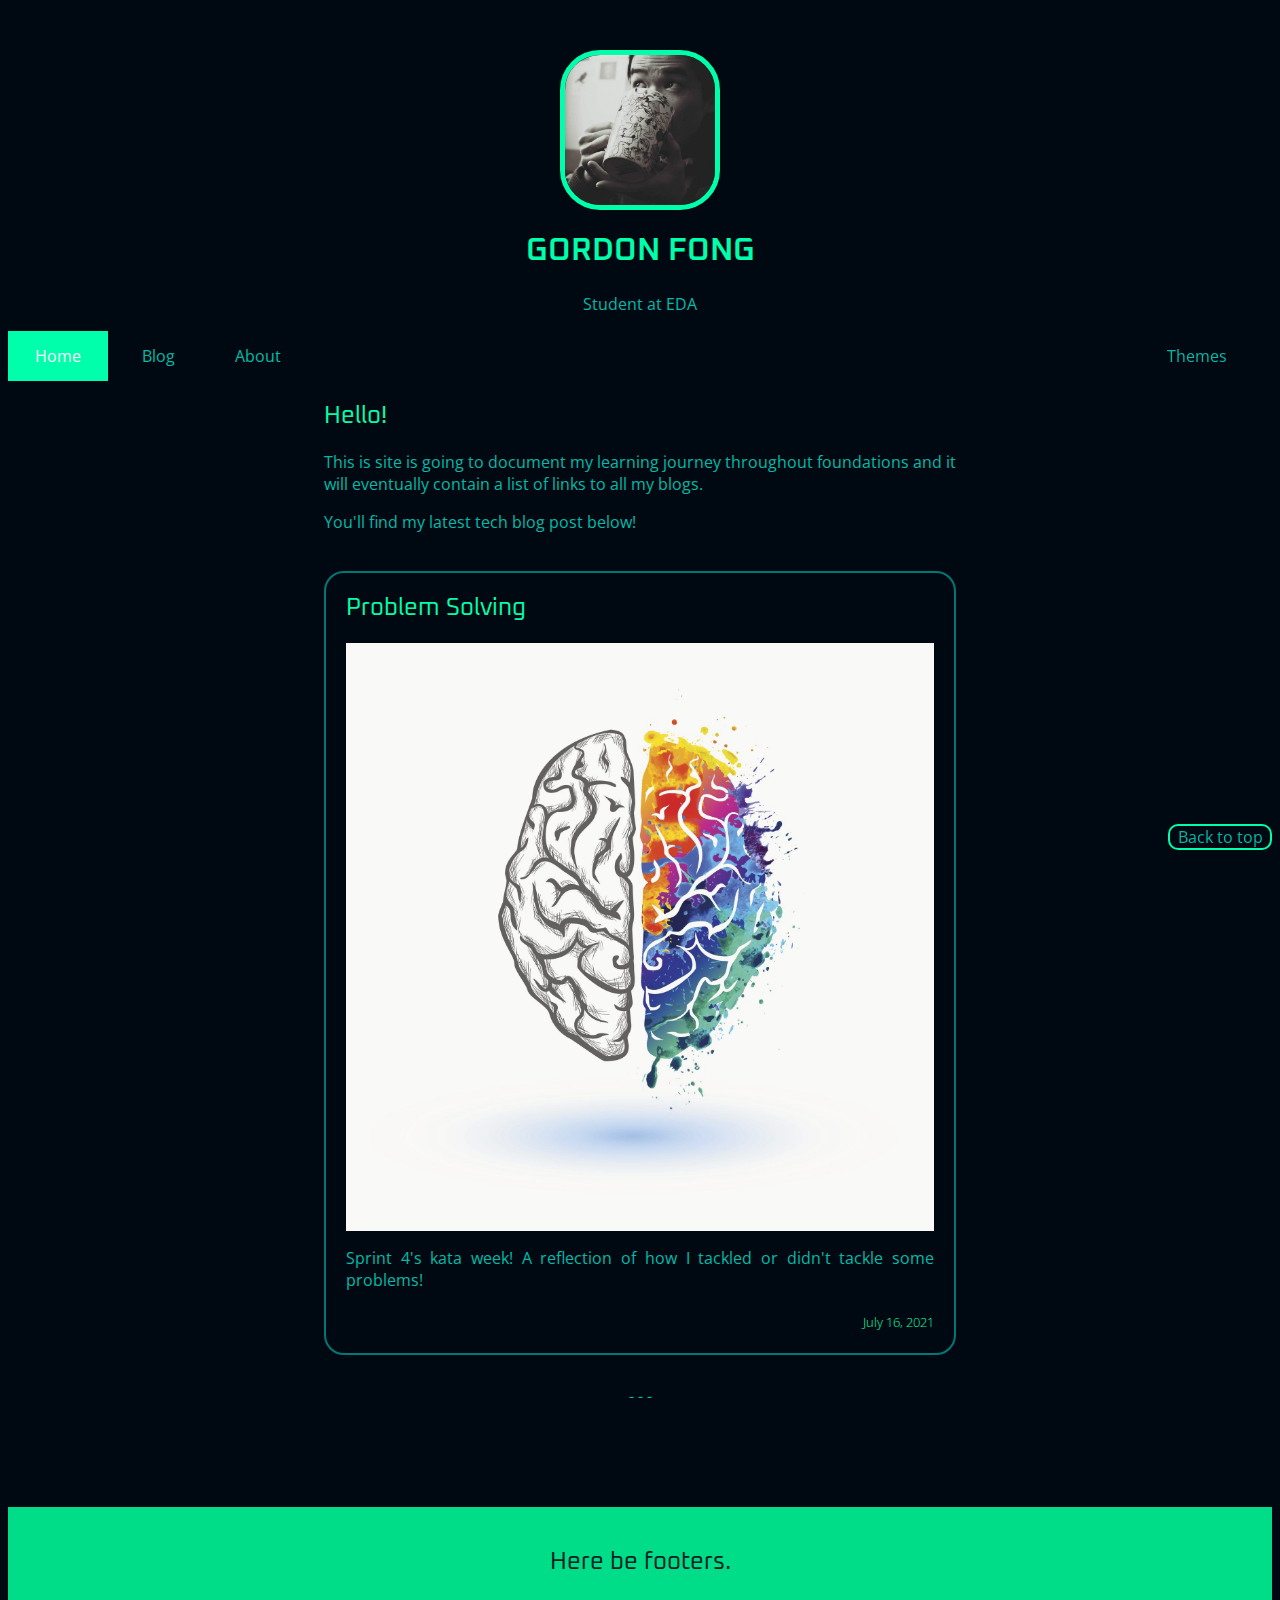
<file: index.html>
<!DOCTYPE html>
<html>
  <head>
    <title>Gordon's Blog</title>
    <link href="styles/main.css" rel="stylesheet" type="text/css">
    <script src="scripts/mainScript.js"></script>

    <meta name="viewport" content="width=device-width, initial-scale=1">

    <!-- Fonts  -->
    <link rel="preconnect" href="https://fonts.googleapis.com">
    <link rel="preconnect" href="https://fonts.gstatic.com" crossorigin>
    <link href="https://fonts.googleapis.com/css2?family=Cutive+Mono&family=Open+Sans:ital,wght@0,300;0,400;0,700;1,300;1,400;1,700&family=Oxanium:wght@200;400;600;800&display=swap" rel="stylesheet">
    <!-- Fonts End -->
    
  </head>
  <body id="body">
    
    <div id="top">
      
    </div>

    <img src="images/ProfilePic.jpeg" alt="profile pic" class="profile-pic">
    <div class="header">
      <h1>GORDON FONG</h1>
      <p>Student at EDA</p> 
    </div>

    <ul class="nav-list">
      <li class="nav-list-item"><a href="index.html" class="nav-list-link active">Home</a>
      <li class="nav-list-item"><a href="blog-catalogue.html" class="nav-list-link">Blog</a>
      <li class="nav-list-item"><a href="about.html" class="nav-list-link">About</a></li>
        <!-- I omitted the </li> of the items to get rid of the spacing in between the elements. It looks weird but it works. -->
    </ul>
    <!-- theme dropdown -->
    <div class="theme-container">
      <div class="theme-tab"><span>Themes</span></div>
      <div class="theme-buttons">
        <button onclick="setTheme('theme-electric-blueberry')" onmouseover="previewTheme('theme-electric-blueberry')" onmouseout="unpreviewTheme(localStorage.getItem('activeTheme'))">Electric Blueberry</button>
        <button onclick="setTheme('theme-fresh-mint')" onmouseover="previewTheme('theme-fresh-mint')" onmouseout="unpreviewTheme(localStorage.getItem('activeTheme'))">Fresh Mint</button>
        <button onclick="setTheme('theme-raspberry-jam')" onmouseover="previewTheme('theme-raspberry-jam')" onmouseout="unpreviewTheme(localStorage.getItem('activeTheme'))">Raspberry Jam</button>
        <button onclick="setTheme('theme-wildberry-yoghurt')" onmouseover="previewTheme('theme-wildberry-yoghurt')" onmouseout="unpreviewTheme(localStorage.getItem('activeTheme'))">Wildberry Yoghurt</button>
        <button onclick="setTheme('theme-marmalade-tang')" onmouseover="previewTheme('theme-marmalade-tang')" onmouseout="unpreviewTheme(localStorage.getItem('activeTheme'))">Marmalade Tang</button>
        <button onclick="setTheme('theme-honey-nut')" onmouseover="previewTheme('theme-honey-nut')" onmouseout="unpreviewTheme(localStorage.getItem('activeTheme'))">Honey Nut</button>
      </div>
    </div>
    
    <div class="body-text">
        <h2> Hello! </h2>
        <p> This is site is going to document my learning journey throughout foundations and it will eventually contain a list of links to all my blogs.</p>
        <p> You'll find my latest tech blog post below!</p>
      <br>
    </div>
    
    <div class="body-text">
      <a href="blog/2021.07.16-problem-solving/problem-solving.html">
        <div class="blog-preview-article">
          <!-- <img src="images/ProfilePic.jpeg" alt="profile icon" class="profile-icon"> -->
          <h2 class="blog-preview-title">Problem Solving</h2>
          <img src="blog/2021.07.16-problem-solving/images/4235072f4d7b13e791c5be5968c59e22.jpeg" alt="Brain colour splash" class="blog-preview-img">
          <p>
            Sprint 4's kata week! A reflection of how I tackled or didn't tackle some problems! 
          </p>
          
          <h5>July 16, 2021</h5>
        </div>
      </a>
    </div>

    <div class="page-content-ender"><p style="text-align: center;">- - -</p></div>
    
    
    <div class="back-to-top">
      <a href="#top">Back to top</a>
    </div>
    
    <div class=" body-text footer">
      <h2>
        Here be footers.
      </h2>
    </div>
  </body>
</html>
</file>
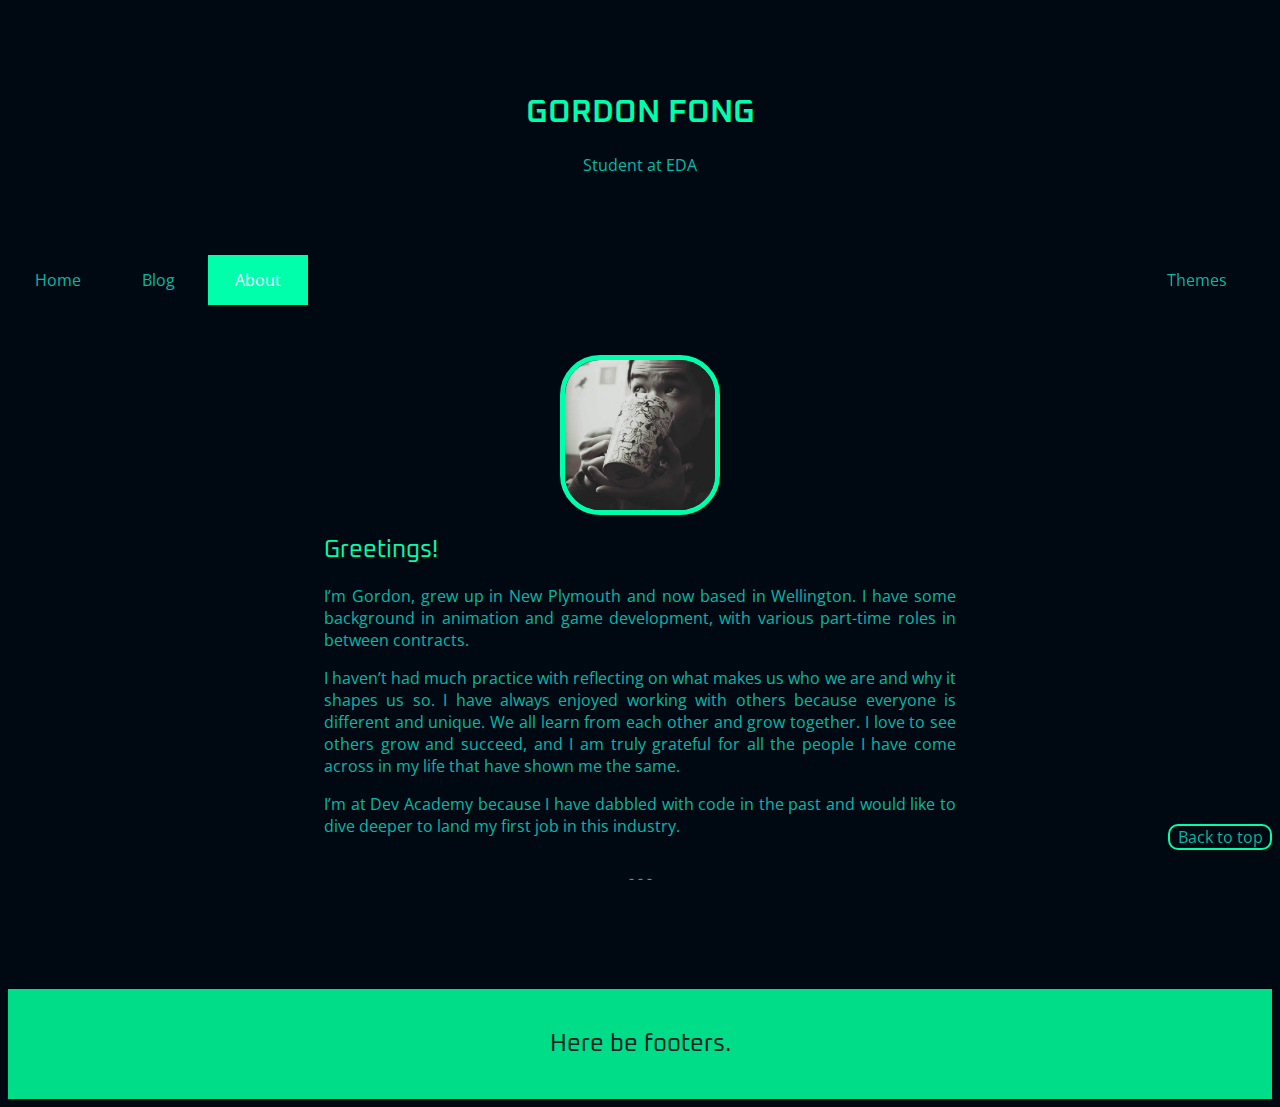
<file: about.html>
<!DOCTYPE html>
<html>
  <head>
    <title>About</title>
    <link href="styles/main.css" rel="stylesheet" type="text/css">
    <script src="scripts/mainScript.js"></script>

    <meta name="viewport" content="width=device-width, initial-scale=1">

    <!-- Fonts  -->
    <link rel="preconnect" href="https://fonts.googleapis.com">
    <link rel="preconnect" href="https://fonts.gstatic.com" crossorigin>
    <link href="https://fonts.googleapis.com/css2?family=Cutive+Mono&family=Open+Sans:ital,wght@0,300;0,400;0,700;1,300;1,400;1,700&family=Oxanium:wght@200;400;600;800&display=swap" rel="stylesheet">
    <!-- Fonts End -->

  </head>
  <body id="body">
    
    <div id="top"></div>

    <div class="header banner">
      <h1>GORDON FONG</h1>
      <p>Student at EDA</p> 
    </div>

    <ul class="nav-list">
      <li class="nav-list-item"><a href="index.html" class="nav-list-link">Home</a>
      <li class="nav-list-item"><a href="blog-catalogue.html" class="nav-list-link">Blog</a>
      <li class="nav-list-item"><a href="about.html" class="nav-list-link active">About</a></li>
        <!-- I omitted the </li> of the items to get rid of the spacing in between the elements. It looks weird but it works. -->
    </ul>
    <!-- theme dropdown -->
    <div class="theme-container">
      <div class="theme-tab"><span>Themes</span></div>
      <div class="theme-buttons">
          <button onclick="setTheme('theme-electric-blueberry')" onmouseover="previewTheme('theme-electric-blueberry')" onmouseout="unpreviewTheme(localStorage.getItem('activeTheme'))">Electric Blueberry</button>
          <button onclick="setTheme('theme-fresh-mint')" onmouseover="previewTheme('theme-fresh-mint')" onmouseout="unpreviewTheme(localStorage.getItem('activeTheme'))">Fresh Mint</button>
          <button onclick="setTheme('theme-raspberry-jam')" onmouseover="previewTheme('theme-raspberry-jam')" onmouseout="unpreviewTheme(localStorage.getItem('activeTheme'))">Raspberry Jam</button>
          <button onclick="setTheme('theme-wildberry-yoghurt')" onmouseover="previewTheme('theme-wildberry-yoghurt')" onmouseout="unpreviewTheme(localStorage.getItem('activeTheme'))">Wildberry Yoghurt</button>
          <button onclick="setTheme('theme-marmalade-tang')" onmouseover="previewTheme('theme-marmalade-tang')" onmouseout="unpreviewTheme(localStorage.getItem('activeTheme'))">Marmalade Tang</button>
          <button onclick="setTheme('theme-honey-nut')" onmouseover="previewTheme('theme-honey-nut')" onmouseout="unpreviewTheme(localStorage.getItem('activeTheme'))">Honey Nut</button>
      </div>
    </div>
    
    <div class="body-text">

        <img src="images/ProfilePic.jpeg" alt="profile pic" class="profile-pic">
        <h2> Greetings! </h2>
        <p>
            I’m Gordon, grew up in New Plymouth and now based in Wellington. I have some background in animation and game development, with various part-time roles in between contracts.
        </p>
        <p>
            I haven’t had much practice with reflecting on what makes us who we are and why it shapes us so. I have always enjoyed working with others because everyone is different and unique. We all learn from each other and grow together. I love to see others grow and succeed, and I am truly grateful for all the people I have come across in my life that have shown me the same.
        </p>
        <p>
            I’m at Dev Academy because I have dabbled with code in the past and would like to dive deeper to land my first job in this industry.
        </p>
    </div>
    
    <div class="page-content-ender"><p style="text-align: center;">- - -</p></div>
    
    <div class="back-to-top">
      <a href="#top">Back to top</a>
    </div>
    
    <div class=" body-text footer">
      <h2>
        Here be footers.
      </h2>
    </div>
  </body>
</html>
</file>
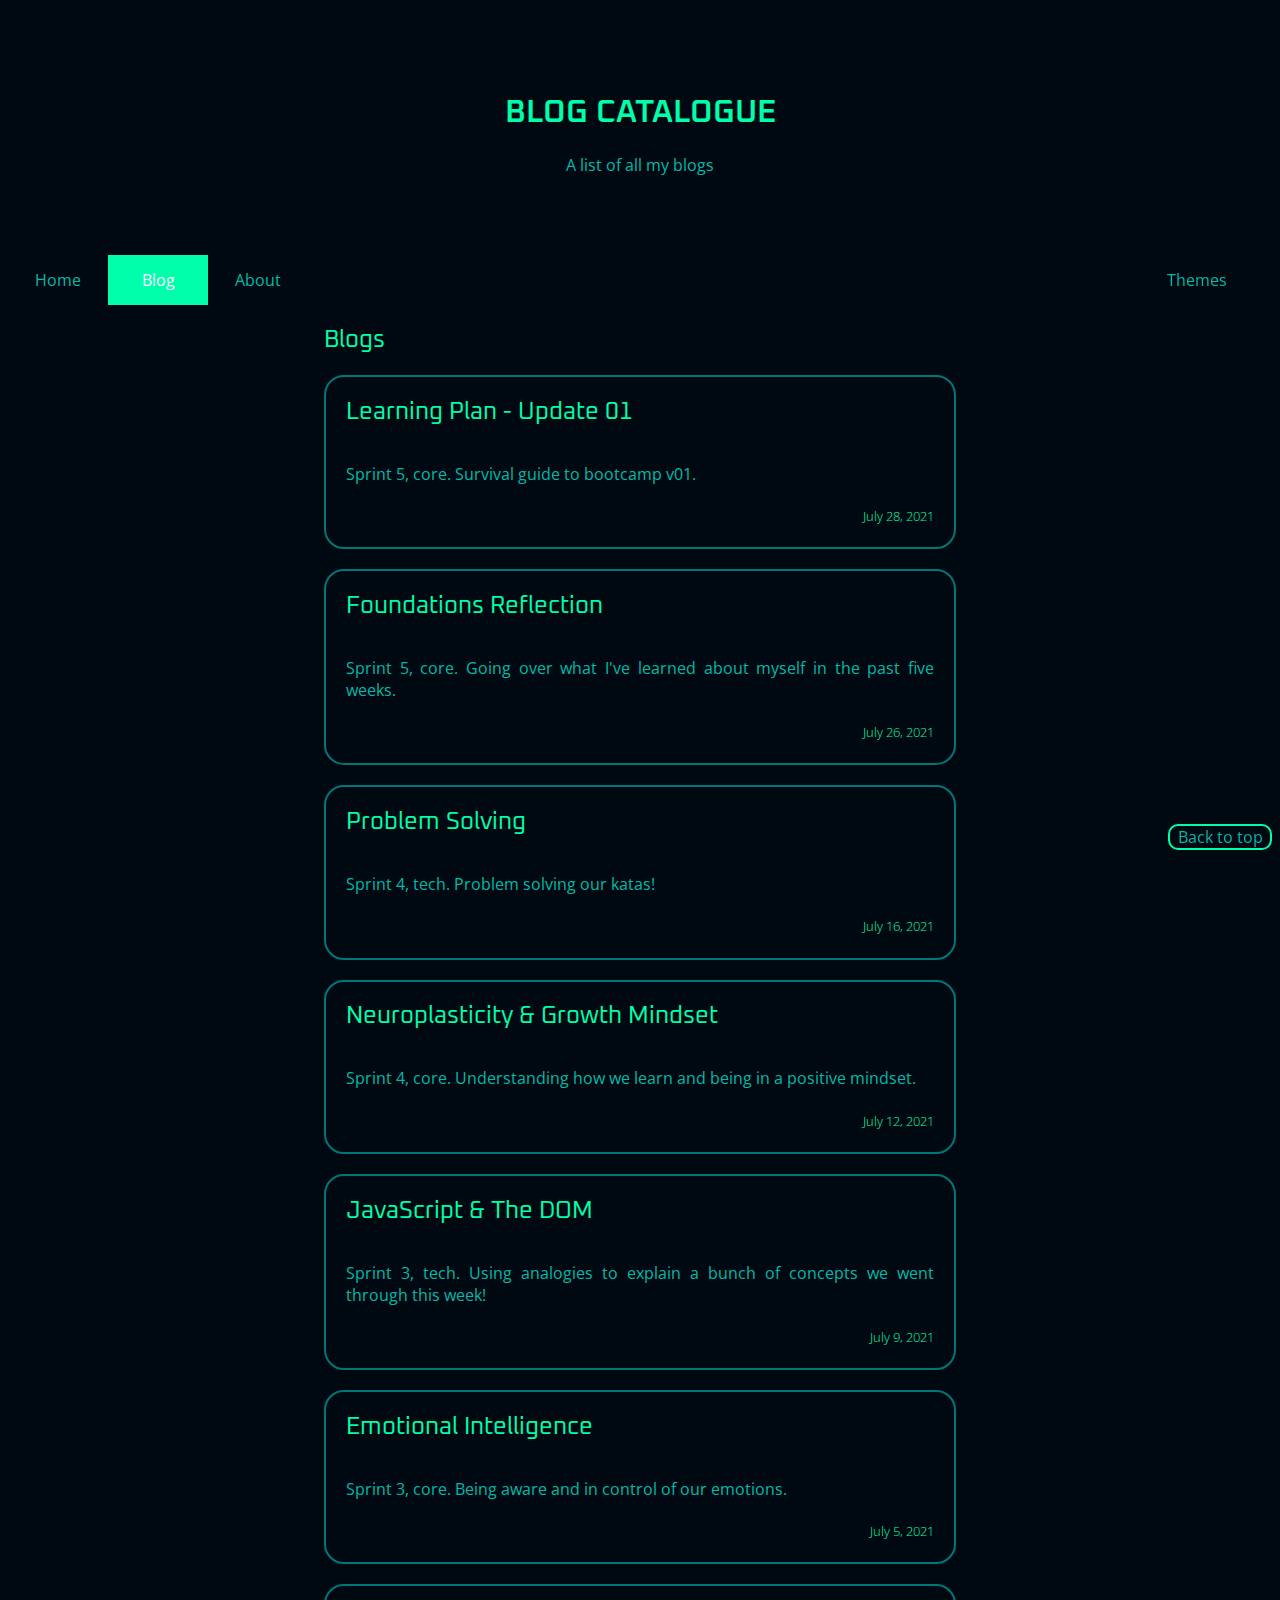
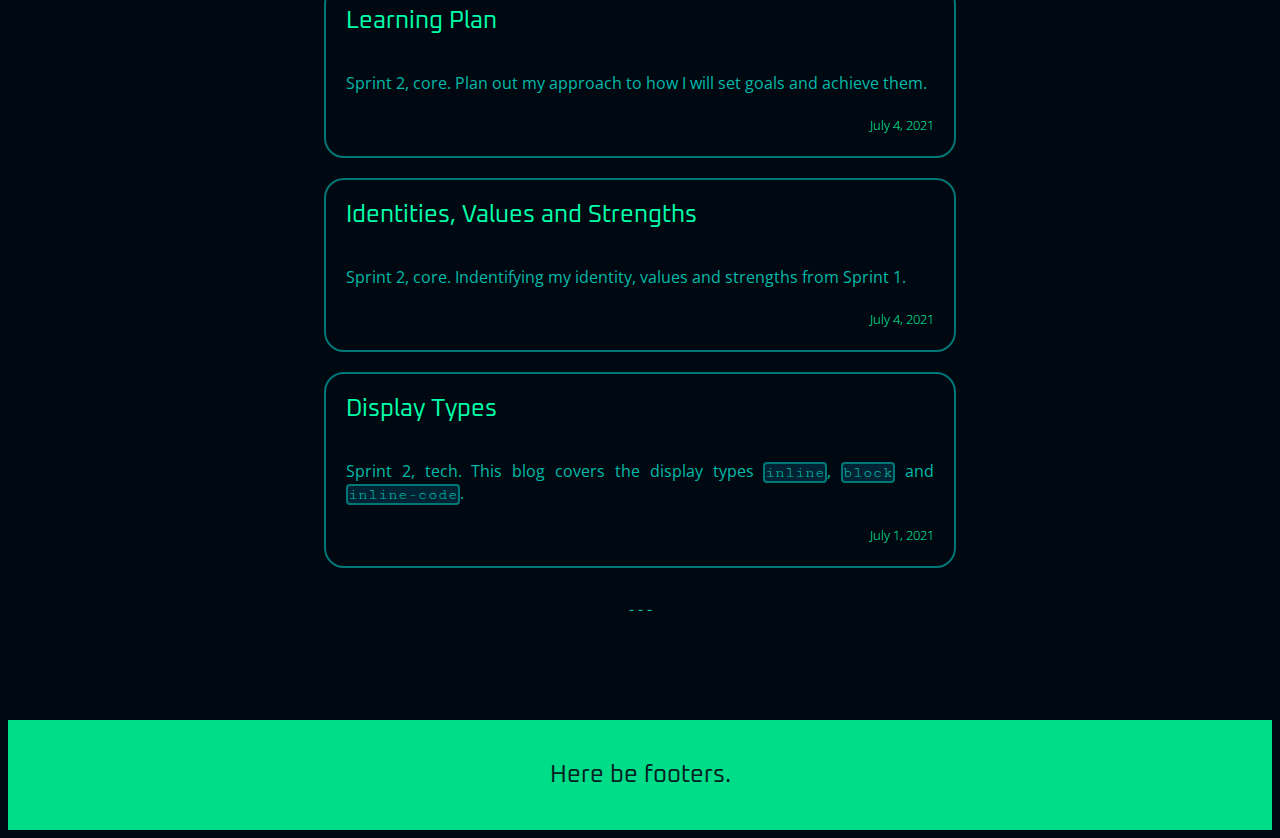
<file: blog-catalogue.html>
<!DOCTYPE html>
<html>

<head>
    <title>Blog Catalogue</title>
    <link href="styles/main.css" rel="stylesheet" type="text/css">
    <script src="scripts/mainScript.js"></script>

    <meta name="viewport" content="width=device-width, initial-scale=1">

    <!-- Fonts  -->
    <link rel="preconnect" href="https://fonts.googleapis.com">
    <link rel="preconnect" href="https://fonts.gstatic.com" crossorigin>
    <link
        href="https://fonts.googleapis.com/css2?family=Cutive+Mono&family=Open+Sans:ital,wght@0,300;0,400;0,700;1,300;1,400;1,700&family=Oxanium:wght@200;400;600;800&display=swap"
        rel="stylesheet">
    <!-- Fonts End -->

</head>

<body id="body">

    <div id="top">

    </div>

    <div class="header banner">
        <h1>BLOG CATALOGUE</h1>
        <p>A list of all my blogs</p>
    </div>

    <ul class="nav-list">
        <li class="nav-list-item"><a href="index.html" class="nav-list-link">Home</a>
        <li class="nav-list-item"><a href="blog-catalogue.html" class="nav-list-link active">Blog</a>
        <li class="nav-list-item"><a href="about.html" class="nav-list-link">About</a></li>
        <!-- I omitted the </li> of the items to get rid of the spacing in between the elements. It looks weird but it works. -->
    </ul>
    <!-- theme dropdown -->
    <div class="theme-container">
        <div class="theme-tab"><span>Themes</span></div>
        <div class="theme-buttons">
            <button onclick="setTheme('theme-electric-blueberry')"
                onmouseover="previewTheme('theme-electric-blueberry')"
                onmouseout="unpreviewTheme(localStorage.getItem('activeTheme'))">Electric Blueberry</button>
            <button onclick="setTheme('theme-fresh-mint')" onmouseover="previewTheme('theme-fresh-mint')"
                onmouseout="unpreviewTheme(localStorage.getItem('activeTheme'))">Fresh Mint</button>
            <button onclick="setTheme('theme-raspberry-jam')" onmouseover="previewTheme('theme-raspberry-jam')"
                onmouseout="unpreviewTheme(localStorage.getItem('activeTheme'))">Raspberry Jam</button>
            <button onclick="setTheme('theme-wildberry-yoghurt')" onmouseover="previewTheme('theme-wildberry-yoghurt')"
                onmouseout="unpreviewTheme(localStorage.getItem('activeTheme'))">Wildberry Yoghurt</button>
            <button onclick="setTheme('theme-marmalade-tang')" onmouseover="previewTheme('theme-marmalade-tang')"
                onmouseout="unpreviewTheme(localStorage.getItem('activeTheme'))">Marmalade Tang</button>
            <button onclick="setTheme('theme-honey-nut')" onmouseover="previewTheme('theme-honey-nut')"
                onmouseout="unpreviewTheme(localStorage.getItem('activeTheme'))">Honey Nut</button>
        </div>
    </div>

    <div class="body-text">
        <h2> Blogs </h2>
    </div>

    <div class="body-text">
        <a href="blog/2021.07.28-learning-plan-update01/learning-plan-update01.html">
            <div class="blog-preview-article">
                <h2 class="blog-preview-title">Learning Plan - Update 01</h2>
                <p>
                    Sprint 5, core. Survival guide to bootcamp v01.
                </p>
                <h5>July 28, 2021</h5>
            </div>
        </a>
    </div>

    <div class="body-text">
        <a href="blog/2021.07.26-foundations-reflections/foundations-reflection.html">
            <div class="blog-preview-article">
                <h2 class="blog-preview-title">Foundations Reflection</h2>
                <p>
                    Sprint 5, core. Going over what I've learned about myself in the past five weeks.
                </p>
                <h5>July 26, 2021</h5>
            </div>
        </a>
    </div>

    <div class="body-text">
        <a href="blog/2021.07.16-problem-solving/problem-solving.html">
            <div class="blog-preview-article">
                <h2 class="blog-preview-title">Problem Solving</h2>
                <p>
                    Sprint 4, tech. Problem solving our katas!
                </p>
                <h5>July 16, 2021</h5>
            </div>
        </a>
    </div>

    <div class="body-text">
        <a href="blog/2021.07.12-neuroplasticity-and-growth-mindset/neuroplasticity.html">
            <div class="blog-preview-article">
                <h2 class="blog-preview-title">Neuroplasticity &amp; Growth Mindset</h2>
                <p>
                    Sprint 4, core. Understanding how we learn and being in a positive mindset.
                </p>
                <h5>July 12, 2021</h5>
            </div>
        </a>
    </div>

    <div class="body-text">
        <a href="blog/2021.07.09-javascript-dom/javascript-dom.html">
            <div class="blog-preview-article">
                <h2 class="blog-preview-title">JavaScript &amp; The DOM</h2>
                <p>
                    Sprint 3, tech. Using analogies to explain a bunch of concepts we went through this week!
                </p>
                <h5>July 9, 2021</h5>
            </div>
        </a>
    </div>

    <div class="body-text">
        <a href="blog/2021.07.05-emotional-intelligence/emotional-intelligence.html">
            <div class="blog-preview-article">
                <h2 class="blog-preview-title">Emotional Intelligence</h2>
                <p>
                    Sprint 3, core. Being aware and in control of our emotions.
                </p>
                <h5>July 5, 2021</h5>
            </div>
        </a>
    </div>

    <div class="body-text">
        <a href="blog/2021.07.04-learning-plan/learning-plan.html">
            <div class="blog-preview-article">
                <h2 class="blog-preview-title">Learning Plan</h2>
                <p>
                    Sprint 2, core. Plan out my approach to how I will set goals and achieve them.
                </p>
                <h5>July 4, 2021</h5>
            </div>
        </a>
    </div>

    <div class="body-text">
        <a href="blog/2021.07.04-identities-values-strengths/identities-values-strengths.html">
            <div class="blog-preview-article">
                <h2 class="blog-preview-title">Identities, Values and Strengths</h2>
                <p>
                    Sprint 2, core. Indentifying my identity, values and strengths from Sprint 1.
                </p>
                <h5>July 4, 2021</h5>
            </div>
        </a>
    </div>

    <div class="body-text">
        <a href="blog/2021.07.01-inline-vs-inline-block/blog-display-types.html">
            <div class="blog-preview-article">
                <h2 class="blog-preview-title">Display Types </h2>
                <p>
                    Sprint 2, tech. This blog covers the display types <span class="code-excerpt">inline</span>, <span
                        class="code-excerpt">block</span> and <span class="code-excerpt">inline-code</span>.
                </p>
                <h5>July 1, 2021</h5>
            </div>
        </a>
    </div>

    <div class="page-content-ender">
        <p style="text-align: center;">- - -</p>
    </div>

    <div class="back-to-top">
        <a href="#top">Back to top</a>
    </div>

    <div class=" body-text footer">
        <h2>
            Here be footers.
        </h2>
    </div>
</body>

</html>
</file>
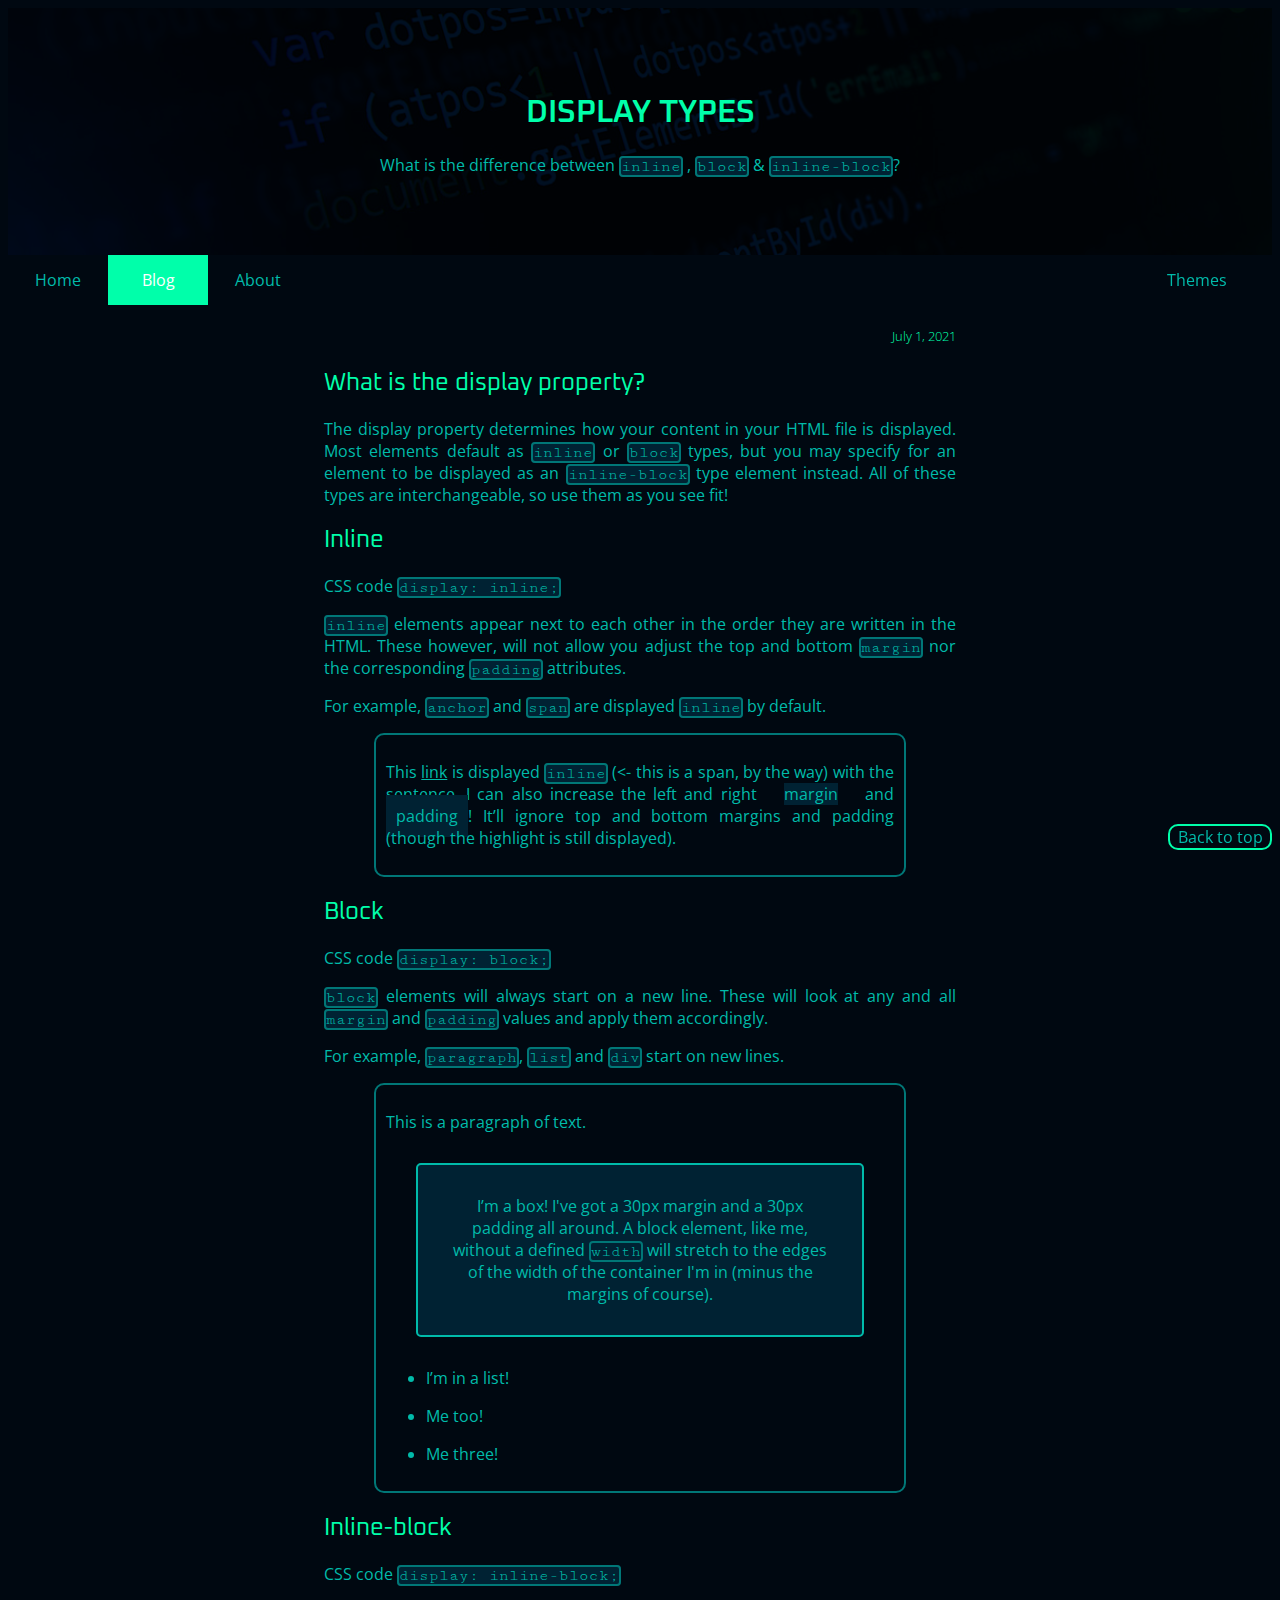
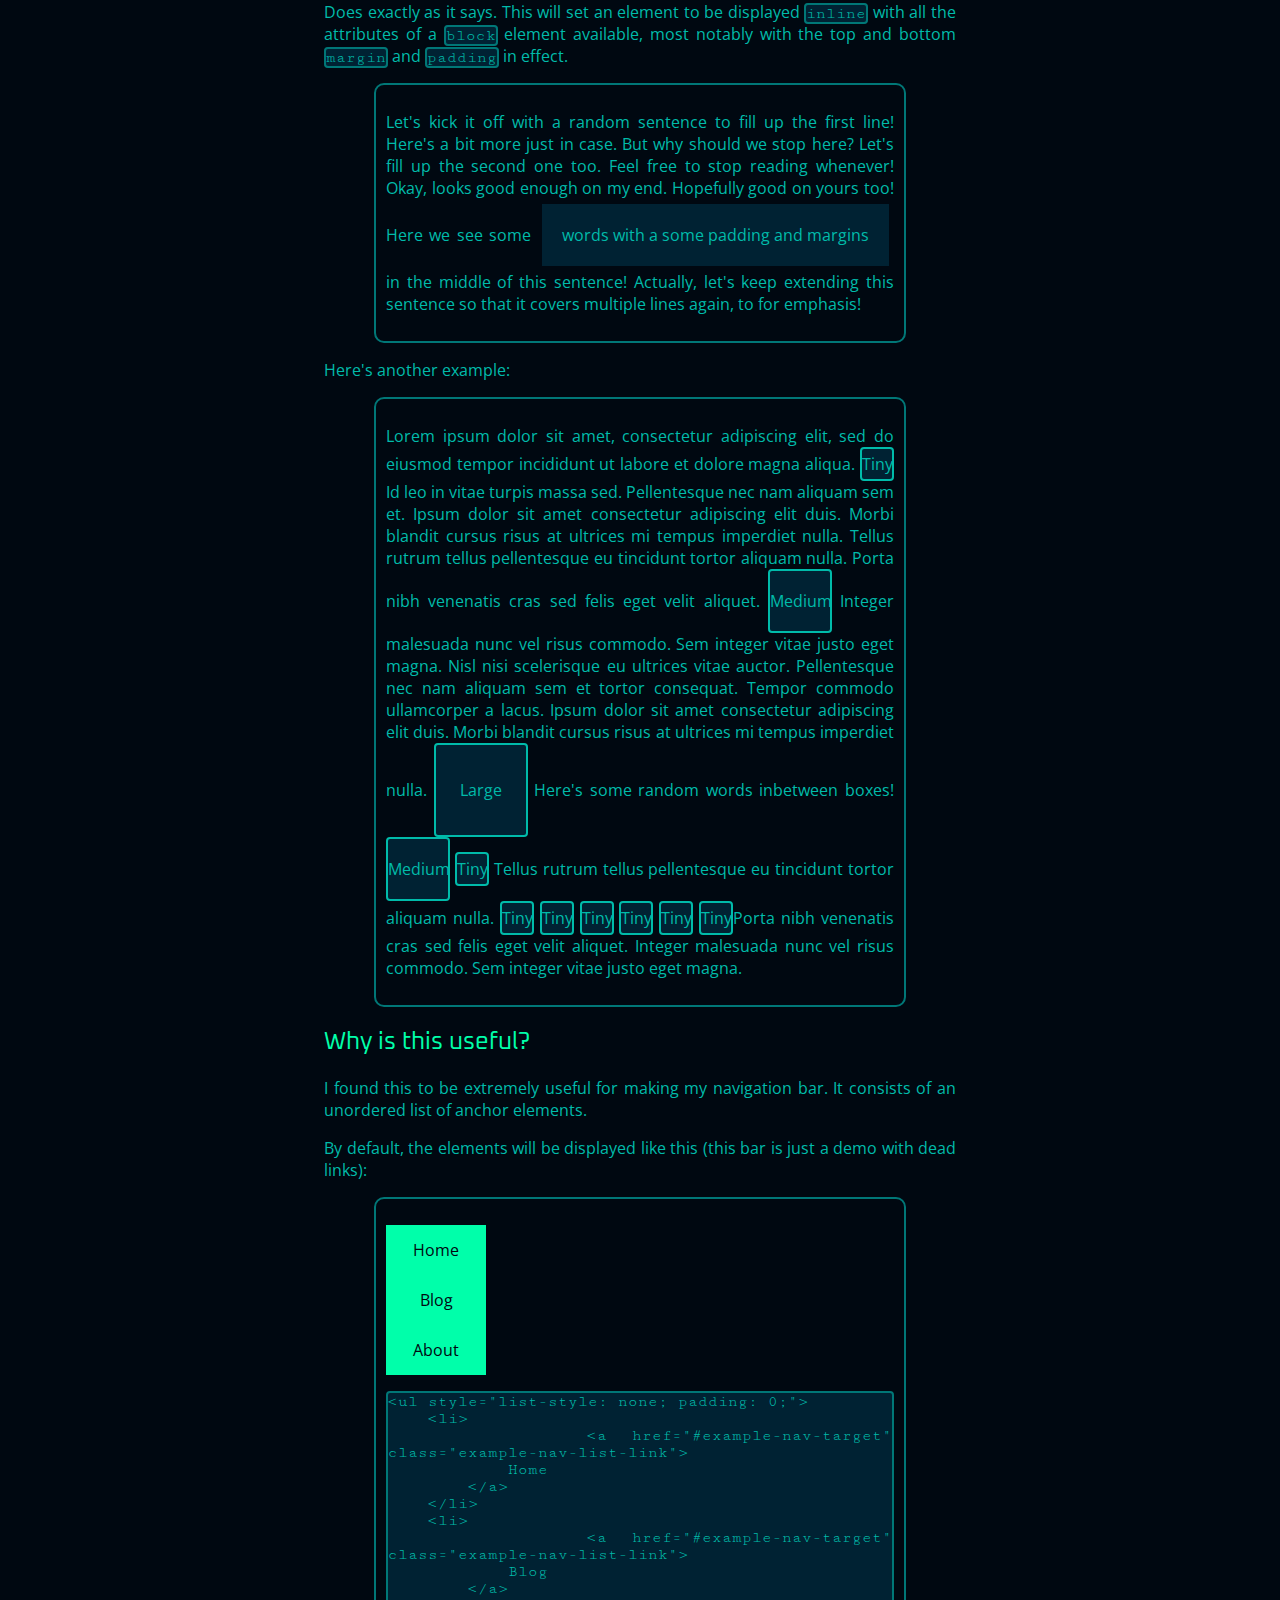
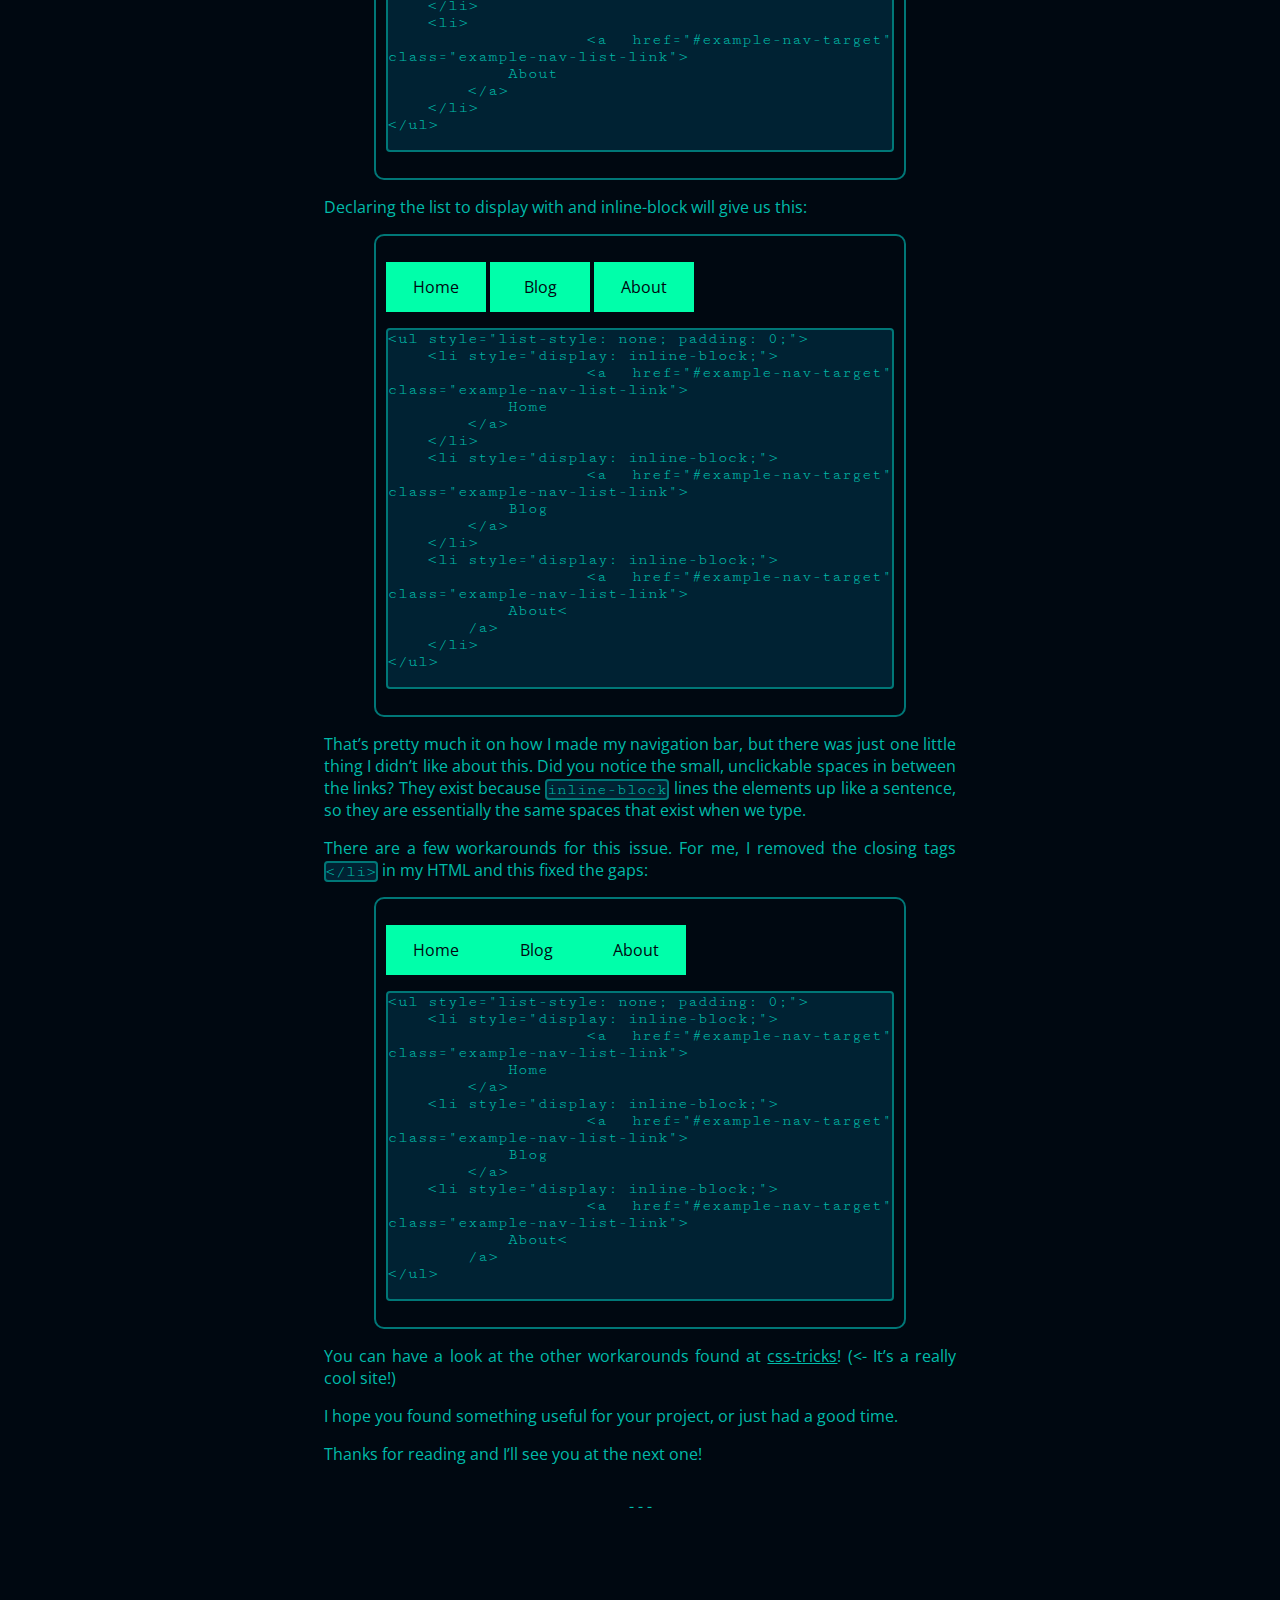
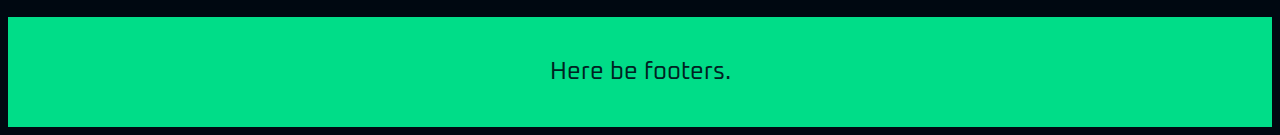
<file: blog/2021.07.01-inline-vs-inline-block/blog-display-types.html>
<!DOCTYPE html>
<html>
  <head>
    <title>Display Types</title>
    <link href="../../styles/main.css" rel="stylesheet" type="text/css">
    <script src="../../scripts/mainScript.js"></script>

    <meta name="viewport" content="width=device-width, initial-scale=1">

    <!-- Fonts  -->
    <link rel="preconnect" href="https://fonts.googleapis.com">
    <link rel="preconnect" href="https://fonts.gstatic.com" crossorigin>
    <link href="https://fonts.googleapis.com/css2?family=Cutive+Mono&family=Open+Sans:ital,wght@0,300;0,400;0,700;1,300;1,400;1,700&family=Oxanium:wght@200;400;600;800&display=swap" rel="stylesheet">
    <!-- Fonts End -->

    <style>
        
        .banner {
            background-image: url(images/code3.jpeg);
        }

        .example-area {
            margin: 0px 50px 0px 50px;
            padding: 10px;
            border-color: var(--border-color);
            border-style: solid;
            border-width: 2px;
            border-radius: 10px;
        }

        .example-nav-list-item {
            display: inline-block;
        }
        .example-nav-list-link {
            display: block;
            width: 100px;
            height: 50px;
            text-align: center;
            line-height: 50px;
            color: var(--bg-color);
            text-decoration: none;
            background-color: var(--border-highlight-color);
        }
        .example-nav-list-link:hover {
            background-color: var(--text-color);
            color: var(--conditional-text-highlight-color);
        }
    </style>

  </head>
  <body id="body">
    <div class="header banner">
        <h1 id="top">DISPLAY TYPES</h1>
        <p>
            What is the difference between 
            <span class="code-excerpt">inline</span> , 
            <span class="code-excerpt">block</span> & 
            <span class="code-excerpt">inline-block</span>?
        </p> 
      </div>

    <ul class="nav-list">
      <li class="nav-list-item"><a href="../../index.html" class="nav-list-link">Home</a>
      <li class="nav-list-item"><a href="../../blog-catalogue.html" class="nav-list-link active">Blog</a>
      <li class="nav-list-item"><a href="../../about.html" class="nav-list-link">About</a></li>
        <!-- I omitted the </li> of the items to get rid of the spacing in between the elements. It looks weird but it works. -->
    </ul>
     <!-- theme dropdown -->
     <div class="theme-container">
        <div class="theme-tab"><span>Themes</span></div>
        <div class="theme-buttons">
          <button onclick="setTheme('theme-electric-blueberry')" onmouseover="previewTheme('theme-electric-blueberry')" onmouseout="unpreviewTheme(localStorage.getItem('activeTheme'))">Electric Blueberry</button>
          <button onclick="setTheme('theme-fresh-mint')" onmouseover="previewTheme('theme-fresh-mint')" onmouseout="unpreviewTheme(localStorage.getItem('activeTheme'))">Fresh Mint</button>
          <button onclick="setTheme('theme-raspberry-jam')" onmouseover="previewTheme('theme-raspberry-jam')" onmouseout="unpreviewTheme(localStorage.getItem('activeTheme'))">Raspberry Jam</button>
          <button onclick="setTheme('theme-wildberry-yoghurt')" onmouseover="previewTheme('theme-wildberry-yoghurt')" onmouseout="unpreviewTheme(localStorage.getItem('activeTheme'))">Wildberry Yoghurt</button>
          <button onclick="setTheme('theme-marmalade-tang')" onmouseover="previewTheme('theme-marmalade-tang')" onmouseout="unpreviewTheme(localStorage.getItem('activeTheme'))">Marmalade Tang</button>
          <button onclick="setTheme('theme-honey-nut')" onmouseover="previewTheme('theme-honey-nut')" onmouseout="unpreviewTheme(localStorage.getItem('activeTheme'))">Honey Nut</button>
        </div>
      </div>

    <div class="body-text">
        <h5>July 1, 2021</h5>

        <h2>
            What is the display property?
        </h2>

        <p>
            The display property determines how your content in your HTML file is displayed. Most elements default as <span class="code-excerpt">inline</span> or <span class="code-excerpt">block</span> types, but you may specify for an element to be displayed as an <span class="code-excerpt">inline-block</span> type element instead. All of these types are interchangeable, so use them as you see fit!
        </p>

        <h2>
            Inline
        </h2>
        <p>CSS code <span class="code-excerpt">display: inline;</span></p>

        <p>
            <span class="code-excerpt">inline</span> elements appear next to each other in the order they are written in the HTML. These however, will not allow you adjust the top and bottom <span class="code-excerpt">margin</span> nor the corresponding <span class="code-excerpt">padding</span> attributes.
        </p>

        <p>
            For example, <span class="code-excerpt">anchor</span> and <span class="code-excerpt">span</span> are displayed <span class="code-excerpt">inline</span> by default.
        </p>
        <div class="example-area">
            <p>
                This <a href="#" style=" text-decoration: underline; color: var(--text-color);">link</a> is displayed <span class="code-excerpt">inline</span> (&lt;- this is a span, by the way) with the sentence. I can also increase the left and right <span style="margin: 20px; background-color: var(--bg-highlight-color);">margin</span> and <span style="padding: 10px; background-color: var(--bg-highlight-color);">padding</span>! It’ll ignore top and bottom margins and padding (though the highlight is still displayed).
            </p>    
        </div> 
        
        <h2>
            Block
        </h2>
            
        <p>CSS code <span class="code-excerpt">display: block;</span></p>

        <p>
            <span class="code-excerpt">block</span> elements will always start on a new line. These will look at any and all <span class="code-excerpt">margin</span> and <span class="code-excerpt">padding</span> values and apply them accordingly.
        </p>
            
        <p>
            For example, <span class="code-excerpt">paragraph</span>, <span class="code-excerpt">list</span> and <span class="code-excerpt">div</span> start on new lines.
        </p>
        <div class="example-area">
            <p>
                This is a paragraph of text.
            </p>
            <div style="padding: 30px; margin: 30px; text-align: center; border-style: solid; border-width: 2px; border-radius: 5px; background-color: var(--bg-highlight-color);">
                I’m a box! I've got a 30px margin and a 30px padding all around. A block element, like me, without a defined <span class="code-excerpt">width</span> will stretch to the edges of the width of the container I'm in (minus the margins of course).
            </div>
            <ul>
                <li><p>I’m in a list!</p></li>
                <li><p>Me too!</p></li>
                <li><p>Me three!</p></li>
            </ul>
        </div>

        <h2>
            Inline-block
        </h2>
        
        <p>CSS code <span class="code-excerpt">display: inline-block;</span></p>

        <p>
            Does exactly as it says. This will set an element to be displayed <span class="code-excerpt">inline</span> with all the attributes of a <span class="code-excerpt">block</span> element available, most notably with the top and bottom <span class="code-excerpt">margin</span> and <span class="code-excerpt">padding</span> in effect.
        </p>
        <div class="example-area">
            <p style="display: inline-block;">
                Let's kick it off with a random sentence to fill up the first line! Here's a bit more just in case. But why should we stop here? Let's fill up the second one too. Feel free to stop reading whenever! Okay, looks good enough on my end. Hopefully good on yours too! Here we see some <span style="display: inline-block; padding: 20px; margin: 5px; background-color: var(--bg-highlight-color);">words with a some padding and margins</span> in the middle of this sentence! Actually, let's keep extending this sentence so that it covers multiple lines again, to for emphasis!
            </p>
        </div>

        <p>
            Here's another example:
        </p>
        <div class="example-area">
            <p style="display: inline-block;">
                Lorem ipsum dolor sit amet, consectetur adipiscing elit, sed do eiusmod tempor incididunt ut labore et dolore magna aliqua. 
                <span style="display:inline-block; width: 30px; height: 30px; text-align: center; line-height: 30px; background-color: var(--bg-highlight-color); border-style: solid; border-width: 2px; border-radius: 4px;">
                    Tiny
                </span> 
                Id leo in vitae turpis massa sed. Pellentesque nec nam aliquam sem et. Ipsum dolor sit amet consectetur adipiscing elit duis. Morbi blandit cursus risus at ultrices mi tempus imperdiet nulla. Tellus rutrum tellus pellentesque eu tincidunt tortor aliquam nulla. Porta nibh venenatis cras sed felis eget velit aliquet. 
                <span style="display:inline-block; width: 60px; height: 60px; text-align: center; line-height: 60px; background-color: var(--bg-highlight-color); border-style: solid; border-width: 2px; border-radius: 4px;">
                    Medium
                </span>  
                Integer malesuada nunc vel risus commodo. Sem integer vitae justo eget magna. Nisl nisi scelerisque eu ultrices vitae auctor. Pellentesque nec nam aliquam sem et tortor consequat. Tempor commodo ullamcorper a lacus. Ipsum dolor sit amet consectetur adipiscing elit duis. Morbi blandit cursus risus at ultrices mi tempus imperdiet nulla. 
                <span style="display:inline-block; width: 90px; height: 90px; text-align: center; line-height: 90px; background-color: var(--bg-highlight-color); border-style: solid; border-width: 2px; border-radius: 4px;">
                    Large
                </span>
                Here's some random words inbetween boxes! 
                <span style="display:inline-block; width: 60px; height: 60px; text-align: center; line-height: 60px; background-color: var(--bg-highlight-color); border-style: solid; border-width: 2px; border-radius: 4px;">
                    Medium
                </span>
                <span style="display:inline-block; width: 30px; height: 30px; text-align: center; line-height: 30px; background-color: var(--bg-highlight-color); border-style: solid; border-width: 2px; border-radius: 4px;">
                    Tiny
                </span>
                Tellus rutrum tellus pellentesque eu tincidunt tortor aliquam nulla. 
                <span style="display:inline-block; width: 30px; height: 30px; text-align: center; line-height: 30px; background-color: var(--bg-highlight-color); border-style: solid; border-width: 2px; border-radius: 4px;">
                    Tiny
                </span>
                <span style="display:inline-block; width: 30px; height: 30px; text-align: center; line-height: 30px; background-color: var(--bg-highlight-color); border-style: solid; border-width: 2px; border-radius: 4px;">
                    Tiny
                </span>
                <span style="display:inline-block; width: 30px; height: 30px; text-align: center; line-height: 30px; background-color: var(--bg-highlight-color); border-style: solid; border-width: 2px; border-radius: 4px;">
                    Tiny
                </span>
                <span style="display:inline-block; width: 30px; height: 30px; text-align: center; line-height: 30px; background-color: var(--bg-highlight-color); border-style: solid; border-width: 2px; border-radius: 4px;">
                    Tiny
                </span>
                <span style="display:inline-block; width: 30px; height: 30px; text-align: center; line-height: 30px; background-color: var(--bg-highlight-color); border-style: solid; border-width: 2px; border-radius: 4px;">
                    Tiny
                </span>
                <span style="display:inline-block; width: 30px; height: 30px; text-align: center; line-height: 30px; background-color: var(--bg-highlight-color); border-style: solid; border-width: 2px; border-radius: 4px;">
                    Tiny
                </span>Porta nibh venenatis cras sed felis eget velit aliquet. Integer malesuada nunc vel risus commodo. Sem integer vitae justo eget magna. 
            </p>
            

        </div>

        <div id="example-nav-target">
        </div>

        <h2>
            Why is this useful?
        </h2>

        <p>
            I found this to be extremely useful for making my navigation bar. It consists of an unordered list of anchor elements.
        </p>
        
        <p>
            By default, the elements will be displayed like this (this bar is just a demo with dead links):
        </p>
        
        <div class="example-area">
            <ul style="list-style: none; padding: 0;">
                <li><a href="#example-nav-target" class="example-nav-list-link">Home</a></li>
                <li><a href="#example-nav-target" class="example-nav-list-link">Blog</a></li>
                <li><a href="#example-nav-target" class="example-nav-list-link">About</a></li>
            </ul>
            
            <p>
                <pre class="code-excerpt">
&lt;ul style="list-style: none; padding: 0;"&gt;
    &lt;li&gt;
        &lt;a href="#example-nav-target" class="example-nav-list-link"&gt;
            Home
        &lt;/a&gt;
    &lt;/li&gt;
    &lt;li&gt;
        &lt;a href="#example-nav-target" class="example-nav-list-link"&gt;
            Blog
        &lt;/a&gt;
    &lt;/li&gt;
    &lt;li&gt;
        &lt;a href="#example-nav-target" class="example-nav-list-link"&gt;
            About
        &lt;/a&gt;
    &lt;/li&gt;
&lt;/ul&gt;  
                </pre>
            </p>
        </div>

        <p>
            Declaring the list to display with and inline-block will give us this:
        </p>
        <div class="example-area">
            <ul style="list-style: none; padding: 0;">
                <li class="example-nav-list-item"><a href="#example-nav-target" class="example-nav-list-link">Home</a></li>
                <li class="example-nav-list-item"><a href="#example-nav-target" class="example-nav-list-link">Blog</a></li>
                <li class="example-nav-list-item"><a href="#example-nav-target" class="example-nav-list-link">About</a></li>
            </ul>

            <p>
                <pre class="code-excerpt">
&lt;ul style="list-style: none; padding: 0;"&gt;
    &lt;li style="display: inline-block;"&gt;
        &lt;a href="#example-nav-target" class="example-nav-list-link"&gt;
            Home
        &lt;/a&gt;
    &lt;/li&gt;
    &lt;li style="display: inline-block;"&gt;
        &lt;a href="#example-nav-target" class="example-nav-list-link"&gt;
            Blog
        &lt;/a&gt;
    &lt;/li&gt;
    &lt;li style="display: inline-block;"&gt;
        &lt;a href="#example-nav-target" class="example-nav-list-link"&gt;
            About&lt;
        /a&gt;
    &lt;/li&gt;
&lt;/ul&gt;
                </pre>
            </p>
        </div>

        <p>
            That’s pretty much it on how I made my navigation bar, but there was just one little thing I didn’t like about this. Did you notice the small, unclickable spaces in between the links? They exist because <span class="code-excerpt">inline-block</span> lines the elements up like a sentence, so they are essentially the same spaces that exist when we type.
        </p>
        <p>
            There are a few workarounds for this issue. For me, I removed the closing tags <span class="code-excerpt">&lt;/li&gt;</span> in my HTML and this fixed the gaps:
        </p>
        <div class="example-area">
            <ul style="list-style: none; padding: 0;">
                <li class="example-nav-list-item"><a href="#example-nav-target" class="example-nav-list-link">Home</a>
                <li class="example-nav-list-item"><a href="#example-nav-target" class="example-nav-list-link">Blog</a>
                <li class="example-nav-list-item"><a href="#example-nav-target" class="example-nav-list-link">About</a>
            </ul>

            <p>
                <pre class="code-excerpt">
&lt;ul style="list-style: none; padding: 0;"&gt;
    &lt;li style="display: inline-block;"&gt;
        &lt;a href="#example-nav-target" class="example-nav-list-link"&gt;
            Home
        &lt;/a&gt;
    &lt;li style="display: inline-block;"&gt;
        &lt;a href="#example-nav-target" class="example-nav-list-link"&gt;
            Blog
        &lt;/a&gt;
    &lt;li style="display: inline-block;"&gt;
        &lt;a href="#example-nav-target" class="example-nav-list-link"&gt;
            About&lt;
        /a&gt;
&lt;/ul&gt;
                </pre>
            </p>
        </div>

        <p>
            You can have a look at the other workarounds found at <a href="https://css-tricks.com/fighting-the-space-between-inline-block-elements/" target="_blank" style="text-decoration: underline; color: var(--text-color);">css-tricks</a>! (&lt;- It’s a really cool site!)
        </p>
        <p>
            I hope you found something useful for your project, or just had a good time. 
        </p>
        <p>
            Thanks for reading and I’ll see you at the next one!
        </p>

    </div>

    <div class="page-content-ender"><p style="text-align: center;">- - -</p></div>

    <div class="back-to-top">
      <a href="#top">Back to top</a>
    </div>
    
    <div class=" body-text footer">
      <h2>
        Here be footers.
      </h2>
    </div>
  </body>
</html>
</file>
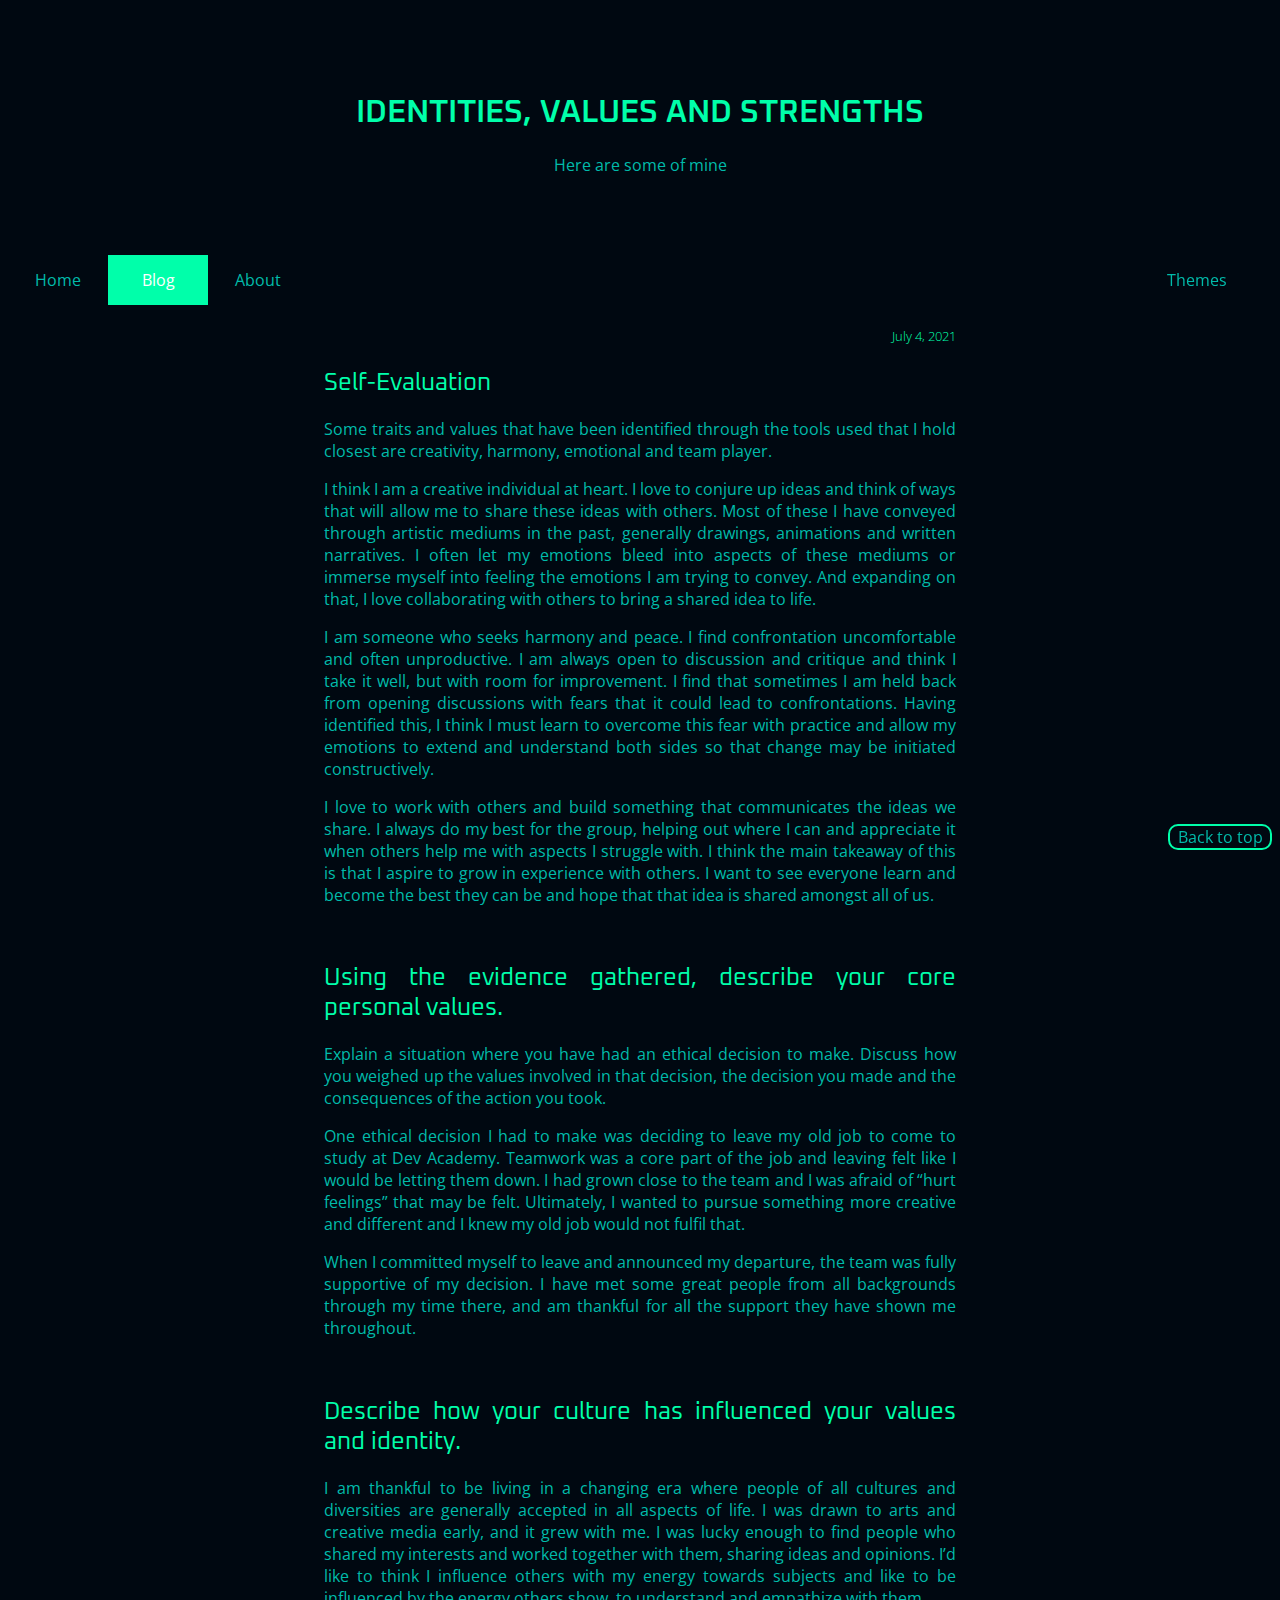
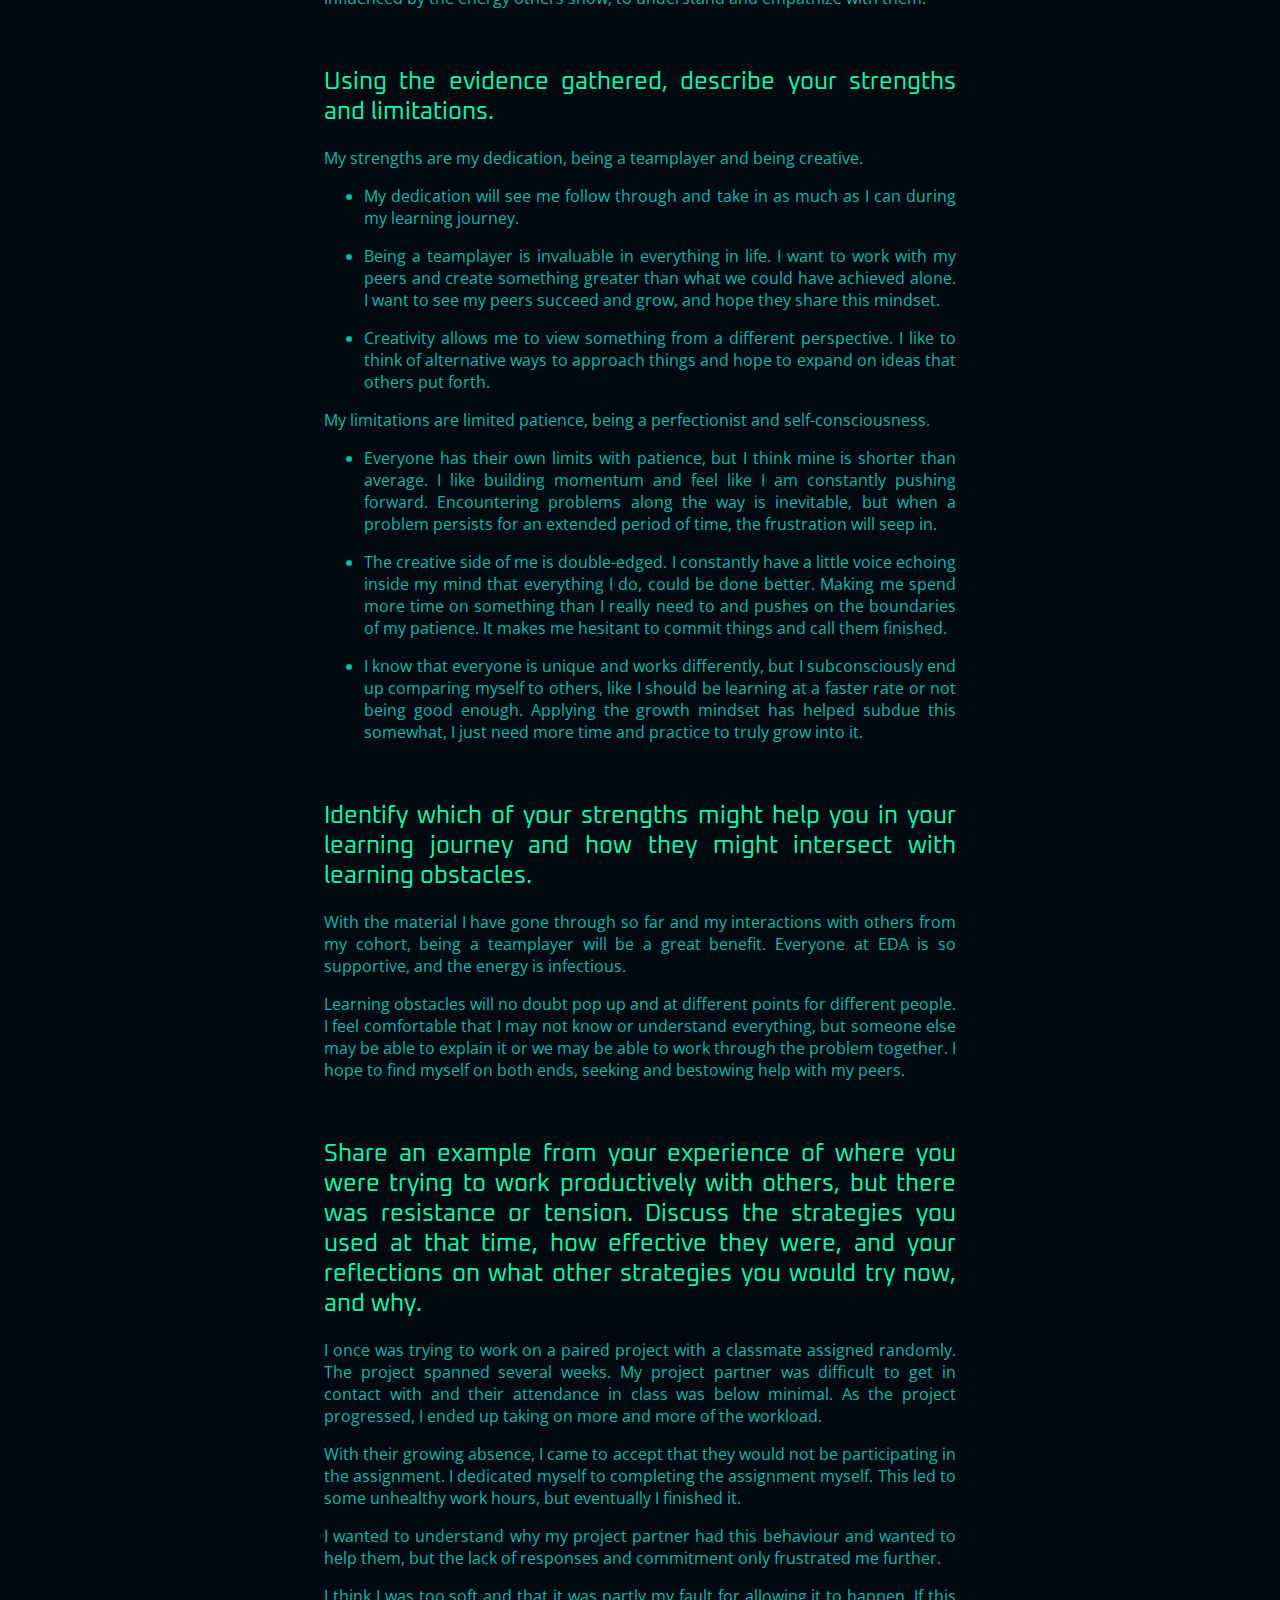
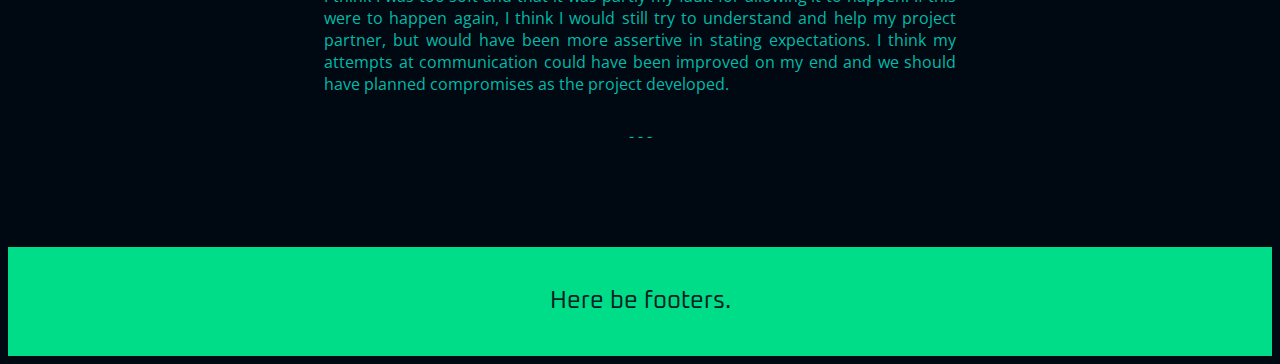
<file: blog/2021.07.04-identities-values-strengths/identities-values-strengths.html>
<!DOCTYPE html>
<html>
  <head>
    <title>Identities, Values and Strengths</title>
    <link href="../../styles/main.css" rel="stylesheet" type="text/css">
    <script src="../../scripts/mainScript.js"></script>

    <meta name="viewport" content="width=device-width, initial-scale=1">

    <!-- Fonts  -->
    <link rel="preconnect" href="https://fonts.googleapis.com">
    <link rel="preconnect" href="https://fonts.gstatic.com" crossorigin>
    <link href="https://fonts.googleapis.com/css2?family=Cutive+Mono&family=Open+Sans:ital,wght@0,300;0,400;0,700;1,300;1,400;1,700&family=Oxanium:wght@200;400;600;800&display=swap" rel="stylesheet">
    <!-- Fonts End -->
    
  </head>
  <body id="body">
    <!-- "Back to top" target -->
    <div id="top"></div>

    <!-- Page titles -->
    <div class="header banner">
      <h1>Identities, Values and Strengths</h1>
      <p>Here are some of mine</p> 
    </div>

    <!-- Nav bar -->
    <ul class="nav-list">
      <li class="nav-list-item"><a href="../../index.html" class="nav-list-link">Home</a>
      <li class="nav-list-item"><a href="../../blog-catalogue.html" class="nav-list-link active">Blog</a>
      <li class="nav-list-item"><a href="../../about.html" class="nav-list-link">About</a></li>
        <!-- I omitted the </li> of the items to get rid of the spacing in between the elements. It looks weird but it works. -->
    </ul>
    <!-- theme dropdown -->
    <div class="theme-container">
        <div class="theme-tab"><span>Themes</span></div>
        <div class="theme-buttons">
            <button onclick="setTheme('theme-electric-blueberry')" onmouseover="previewTheme('theme-electric-blueberry')" onmouseout="unpreviewTheme(localStorage.getItem('activeTheme'))">Electric Blueberry</button>
            <button onclick="setTheme('theme-fresh-mint')" onmouseover="previewTheme('theme-fresh-mint')" onmouseout="unpreviewTheme(localStorage.getItem('activeTheme'))">Fresh Mint</button>
            <button onclick="setTheme('theme-raspberry-jam')" onmouseover="previewTheme('theme-raspberry-jam')" onmouseout="unpreviewTheme(localStorage.getItem('activeTheme'))">Raspberry Jam</button>
            <button onclick="setTheme('theme-wildberry-yoghurt')" onmouseover="previewTheme('theme-wildberry-yoghurt')" onmouseout="unpreviewTheme(localStorage.getItem('activeTheme'))">Wildberry Yoghurt</button>
            <button onclick="setTheme('theme-marmalade-tang')" onmouseover="previewTheme('theme-marmalade-tang')" onmouseout="unpreviewTheme(localStorage.getItem('activeTheme'))">Marmalade Tang</button>
            <button onclick="setTheme('theme-honey-nut')" onmouseover="previewTheme('theme-honey-nut')" onmouseout="unpreviewTheme(localStorage.getItem('activeTheme'))">Honey Nut</button>
        </div>
    </div>
    
    <!-- Page content -->
    <div class="body-text">
        <h5>July 4, 2021</h5>

        <h2>
            Self-Evaluation
        </h2>
        <p>
            Some traits and values that have been identified through the tools used that I hold closest are creativity, harmony, emotional and team player.
        </p>
        <p>
            I think I am a creative individual at heart. I love to conjure up ideas and think of ways that will allow me to share these ideas with others. Most of these I have conveyed through artistic mediums in the past, generally drawings, animations and written narratives. I often let my emotions bleed into aspects of these mediums or immerse myself into feeling the emotions I am trying to convey. And expanding on that, I love collaborating with others to bring a shared idea to life.
        </p>
        <p>
            I am someone who seeks harmony and peace. I find confrontation uncomfortable and often unproductive. I am always open to discussion and critique and think I take it well, but with room for improvement. I find that sometimes I am held back from opening discussions with fears that it could lead to confrontations. Having identified this, I think I must learn to overcome this fear with practice and allow my emotions to extend and understand both sides so that change may be initiated constructively.
        </p>
        <p>
            I love to work with others and build something that communicates the ideas we share. I always do my best for the group, helping out where I can and appreciate it when others help me with aspects I struggle with. I think the main takeaway of this is that I aspire to grow in experience with others. I want to see everyone learn and become the best they can be and hope that that idea is shared amongst all of us.
        </p>
        <br>
            
        <h2>
            Using the evidence gathered, describe your core personal values.
        </h2>
        <p>
            Explain a situation where you have had an ethical decision to make. Discuss how you weighed up the values involved in that decision, the decision you made and the consequences of the action you took.
        </p>
        <p>
            One ethical decision I had to make was deciding to leave my old job to come to study at Dev Academy. Teamwork was a core part of the job and leaving felt like I would be letting them down. I had grown close to the team and I was afraid of “hurt feelings” that may be felt. Ultimately, I wanted to pursue something more creative and different and I knew my old job would not fulfil that. 
        </p>
        <p>
            When I committed myself to leave and announced my departure, the team was fully supportive of my decision. I have met some great people from all backgrounds through my time there, and am thankful for all the support they have shown me throughout.
        </p>
        <br>

        <h2>
            Describe how your culture has influenced your values and identity.
        </h2>
        <p>
            I am thankful to be living in a changing era where people of all cultures and diversities are generally accepted in all aspects of life. I was drawn to arts and creative media early, and it grew with me. I was lucky enough to find people who shared my interests and worked together with them, sharing ideas and opinions. I’d like to think I influence others with my energy towards subjects and like to be influenced by the energy others show, to understand and empathize with them.
        </p>
        <br>

        <h2>
            Using the evidence gathered, describe your strengths and limitations.
        </h2>
        <p>
            My strengths are my dedication, being a teamplayer and being creative. 
        </p>
        <ul>
            <li>
                <p>
                    My dedication will see me follow through and take in as much as I can during my learning journey.
                </p>
            </li>
            <li>
                <p>
                    Being a teamplayer is invaluable in everything in life. I want to work with my peers and create something greater than what we could have achieved alone. I want to see my peers succeed and grow, and hope they share this mindset.
                </p>
            </li>
            <li>
                <p>
                    Creativity allows me to view something from a different perspective. I like to think of alternative ways to approach things and hope to expand on ideas that others put forth.
                </p>
            </li>
        </ul>
        <p>
            My limitations are limited patience, being a perfectionist and self-consciousness.
        </p>
        <ul>
            <li>
                <p>
                    Everyone has their own limits with patience, but I think mine is shorter than average. I like building momentum and feel like I am constantly pushing forward. Encountering problems along the way is inevitable, but when a problem persists for an extended period of time, the frustration will seep in.
                </p>
            </li>
            <li>
                <p>
                    The creative side of me is double-edged. I constantly have a little voice echoing inside my mind that everything I do, could be done better. Making me spend more time on something than I really need to and pushes on the boundaries of my patience. It makes me hesitant to commit things and call them finished.
                </p>
            </li>
            <li>
                <p>
                    I know that everyone is unique and works differently, but I subconsciously end up comparing myself to others, like I should be learning at a faster rate or not being good enough. Applying the growth mindset has helped subdue this somewhat, I just need more time and practice to truly grow into it. 
                </p>
            </li>
        </ul>
        <br>

        <h2>
            Identify which of your strengths might help you in your learning journey and how they might intersect with learning obstacles.
        </h2>
        <p>
            With the material I have gone through so far and my interactions with others from my cohort, being a teamplayer will be a great benefit. Everyone at EDA is so supportive, and the energy is infectious. 
        </p>
        <p>
            Learning obstacles will no doubt pop up and at different points for different people. I feel comfortable that I may not know or understand everything, but someone else may be able to explain it or we may be able to work through the problem together. I hope to find myself on both ends, seeking and bestowing help with my peers.
        </p>
        <br>

        <h2>
            Share an example from your experience of where you were trying to work productively with others, but there was resistance or tension. Discuss the strategies you used at that time, how effective they were, and your reflections on what other strategies you would try now, and why.
        </h2>
        <p>
            I once was trying to work on a paired project with a classmate assigned randomly. The project spanned several weeks. My project partner was difficult to get in contact with and their attendance in class was below minimal. As the project progressed, I ended up taking on more and more of the workload. 
        </p>
        <p>
            With their growing absence, I came to accept that they would not be participating in the assignment. I dedicated myself to completing the assignment myself. This led to some unhealthy work hours, but eventually I finished it.
        </p>
        <p>
            I wanted to understand why my project partner had this behaviour and wanted to help them, but the lack of responses and commitment only frustrated me further. 
        </p>
        <p>
            I think I was too soft and that it was partly my fault for allowing it to happen. If this were to happen again, I think I would still try to understand and help my project partner, but would have been more assertive in stating expectations. I think my attempts at communication could have been improved on my end and we should have planned compromises as the project developed.
        </p>

    </div>
    
    <!-- Three dash divder at the end of each page -->
    <div class="page-content-ender"><p style="text-align: center;">- - -</p></div>
    
    <!-- "Back to top" button -->
    <div class="back-to-top">
      <a href="#top">Back to top</a>
    </div>
    
    <!-- Footer -->
    <div class=" body-text footer">
      <h2>
        Here be footers.
      </h2>
    </div>
  </body>
</html>
</file>
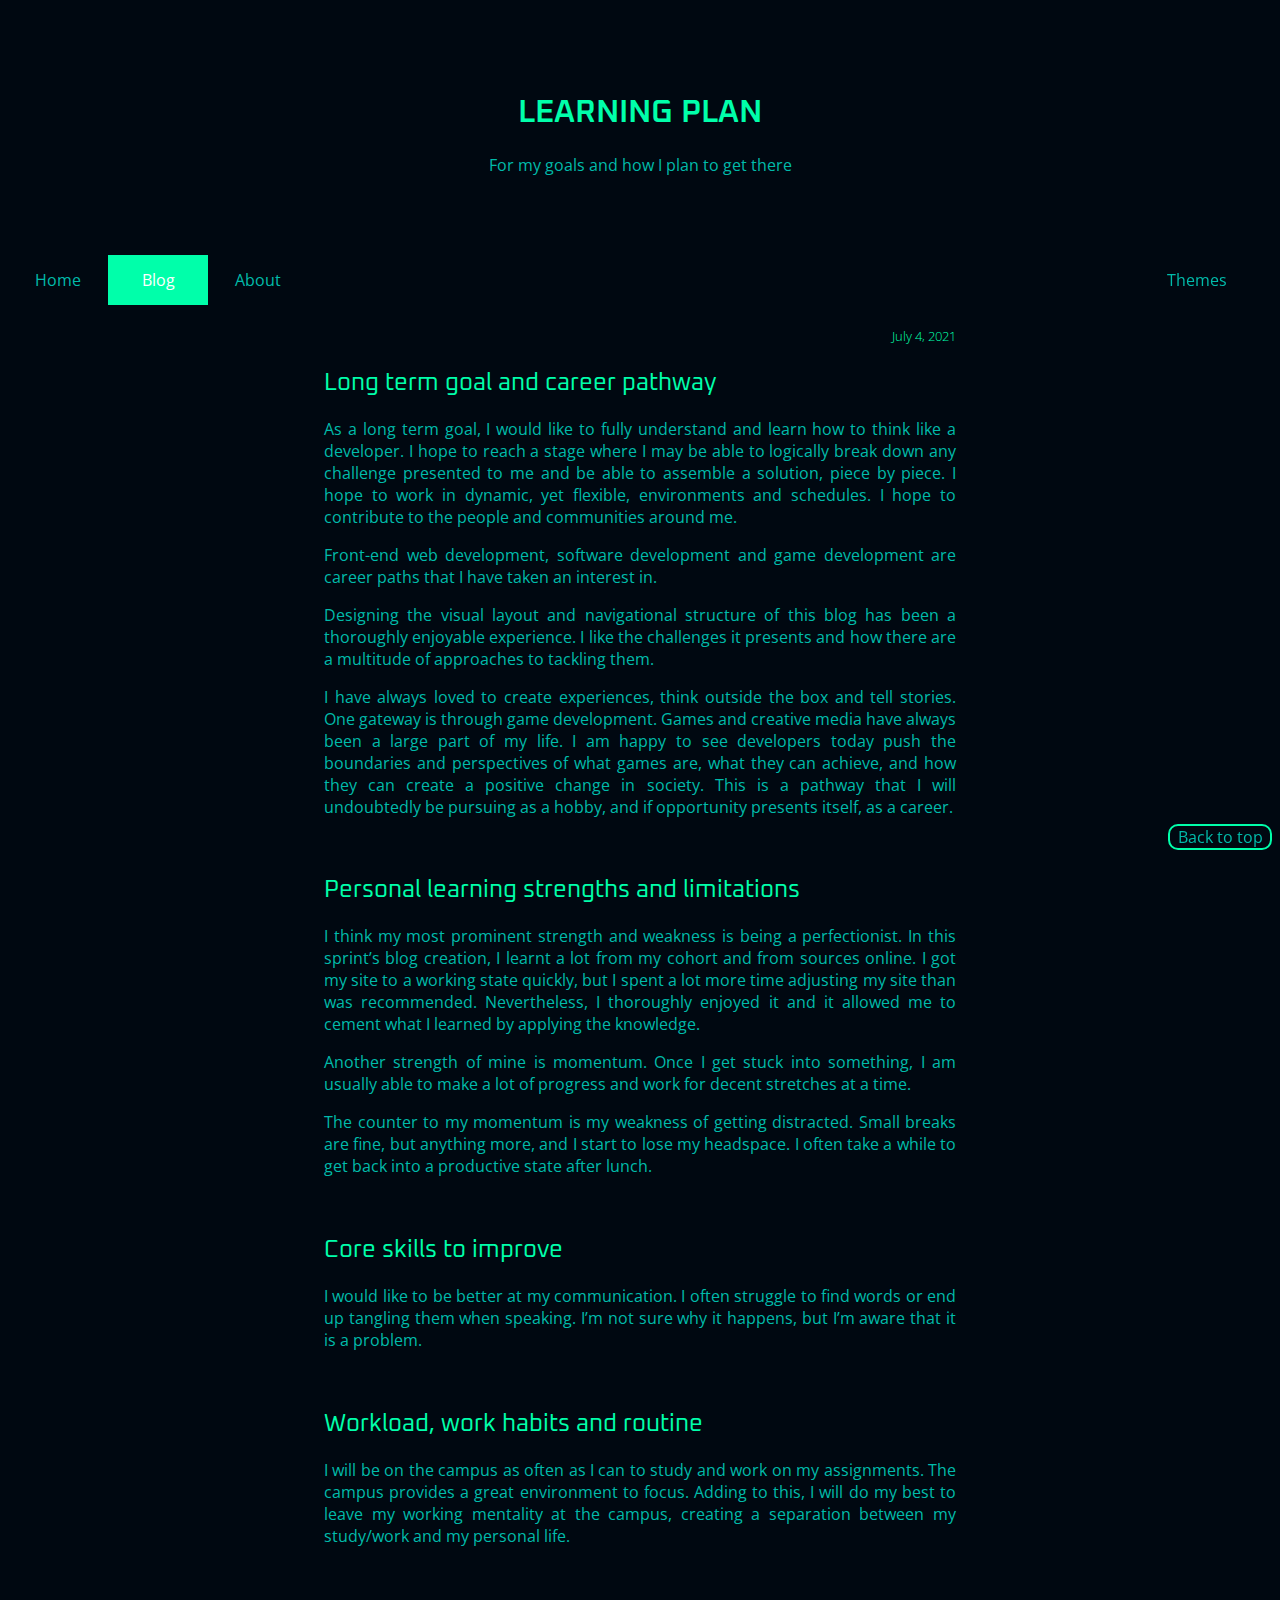
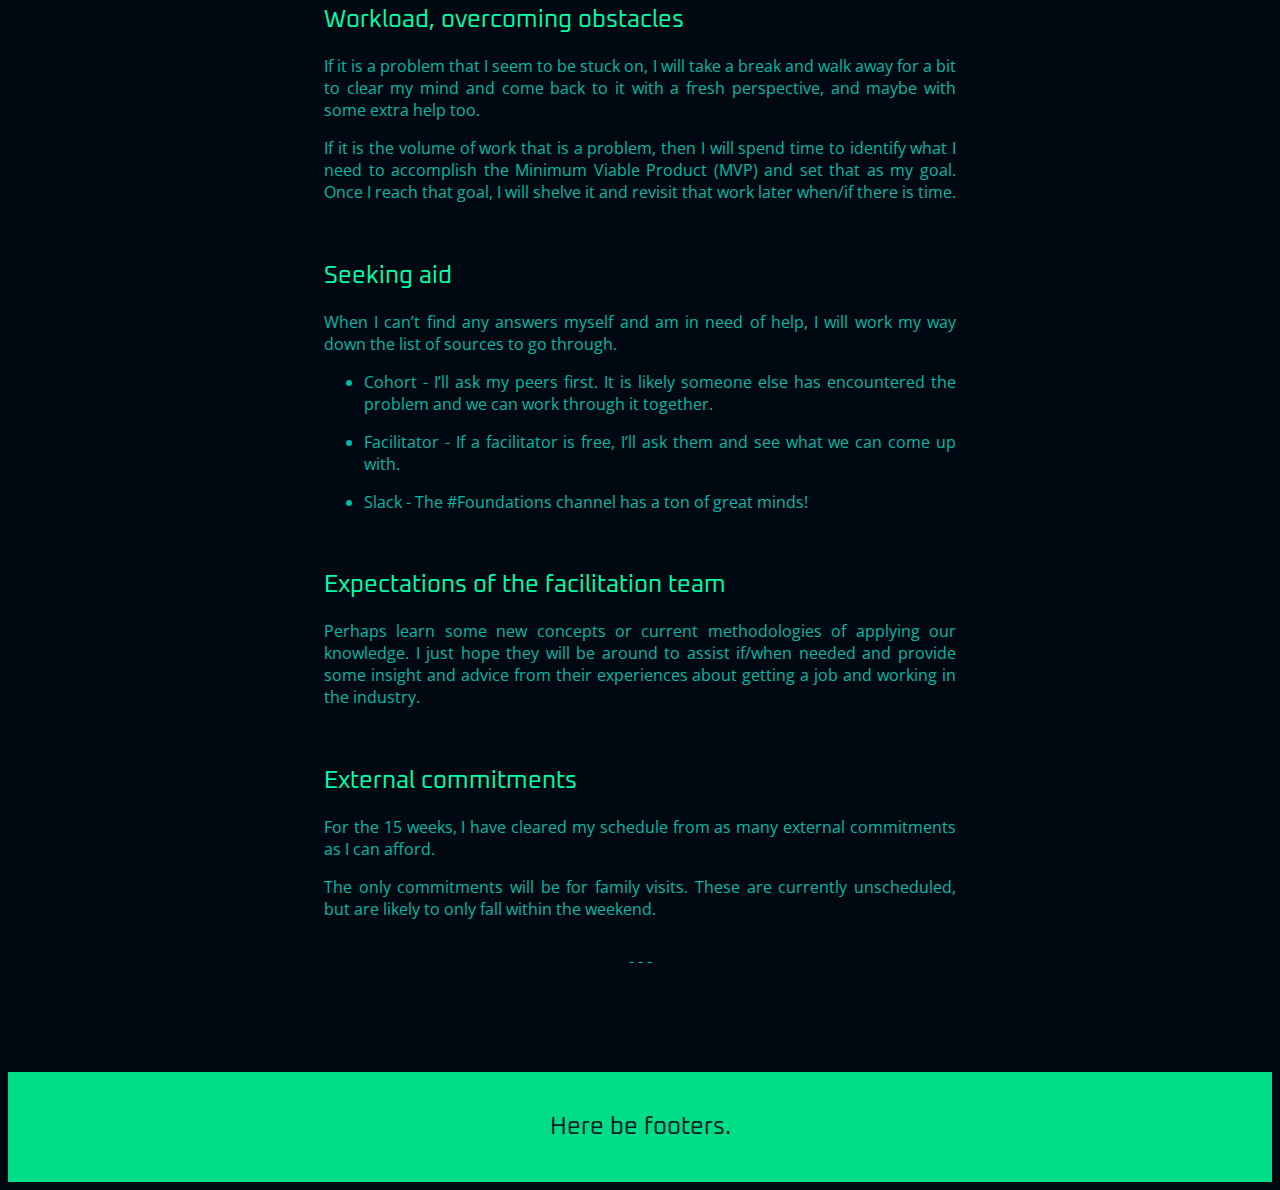
<file: blog/2021.07.04-learning-plan/learning-plan.html>
<!DOCTYPE html>
<html>
  <head>
    <title>Learning Plan</title>
    <link href="../../styles/main.css" rel="stylesheet" type="text/css">
    <script src="../../scripts/mainScript.js"></script>

    <meta name="viewport" content="width=device-width, initial-scale=1">
    
    <!-- Fonts  -->
    <link rel="preconnect" href="https://fonts.googleapis.com">
    <link rel="preconnect" href="https://fonts.gstatic.com" crossorigin>
    <link href="https://fonts.googleapis.com/css2?family=Cutive+Mono&family=Open+Sans:ital,wght@0,300;0,400;0,700;1,300;1,400;1,700&family=Oxanium:wght@200;400;600;800&display=swap" rel="stylesheet">
    <!-- Fonts End -->
    
  </head>
  <body id="body">
    <!-- "Back to top" target -->
    <div id="top"></div>

    <!-- Page titles -->
    <div class="header banner">
      <h1>Learning Plan</h1>
      <p>For my goals and how I plan to get there</p> 
    </div>

    <!-- Nav bar -->
    <ul class="nav-list">
      <li class="nav-list-item"><a href="../../index.html" class="nav-list-link">Home</a>
      <li class="nav-list-item"><a href="../../blog-catalogue.html" class="nav-list-link active">Blog</a>
      <li class="nav-list-item"><a href="../../about.html" class="nav-list-link">About</a></li>
        <!-- I omitted the </li> of the items to get rid of the spacing in between the elements. It looks weird but it works. -->
    </ul>
     <!-- theme dropdown -->
     <div class="theme-container">
        <div class="theme-tab"><span>Themes</span></div>
        <div class="theme-buttons">
          <button onclick="setTheme('theme-electric-blueberry')" onmouseover="previewTheme('theme-electric-blueberry')" onmouseout="unpreviewTheme(localStorage.getItem('activeTheme'))">Electric Blueberry</button>
          <button onclick="setTheme('theme-fresh-mint')" onmouseover="previewTheme('theme-fresh-mint')" onmouseout="unpreviewTheme(localStorage.getItem('activeTheme'))">Fresh Mint</button>
          <button onclick="setTheme('theme-raspberry-jam')" onmouseover="previewTheme('theme-raspberry-jam')" onmouseout="unpreviewTheme(localStorage.getItem('activeTheme'))">Raspberry Jam</button>
          <button onclick="setTheme('theme-wildberry-yoghurt')" onmouseover="previewTheme('theme-wildberry-yoghurt')" onmouseout="unpreviewTheme(localStorage.getItem('activeTheme'))">Wildberry Yoghurt</button>
          <button onclick="setTheme('theme-marmalade-tang')" onmouseover="previewTheme('theme-marmalade-tang')" onmouseout="unpreviewTheme(localStorage.getItem('activeTheme'))">Marmalade Tang</button>
          <button onclick="setTheme('theme-honey-nut')" onmouseover="previewTheme('theme-honey-nut')" onmouseout="unpreviewTheme(localStorage.getItem('activeTheme'))">Honey Nut</button>
        </div>
      </div>
    
    <!-- Page content -->
    <div class="body-text">
        <h5> July 4, 2021</h5>

        <h2>
            Long term goal and career pathway
        </h2>
        <p>
            As a long term goal, I would like to fully understand and learn how to think like a developer. I hope to reach a stage where I may be able to logically break down any challenge presented to me and be able to assemble a solution, piece by piece. I hope to work in dynamic, yet flexible, environments and schedules. I hope to contribute to the people and communities around me.
        </p>
        <p>
            Front-end web development, software development and game development are career paths that I have taken an interest in. 
        </p>
        <p>
            Designing the visual layout and navigational structure of this blog has been a thoroughly enjoyable experience. I like the challenges it presents and how there are a multitude of approaches to tackling them.
        </p>
        <p>
            I have always loved to create experiences, think outside the box and tell stories. One gateway is through game development. Games and creative media have always been a large part of my life. I am happy to see developers today push the boundaries and perspectives of what games are, what they can achieve, and how they can create a positive change in society. This is a pathway that I will undoubtedly be pursuing as a hobby, and if opportunity presents itself, as a career.
        </p>
        <br>

        <h2>
            Personal learning strengths and limitations
        </h2>
        <p>
            I think my most prominent strength and weakness is being a perfectionist. In this sprint’s blog creation, I learnt a lot from my cohort and from sources online. I got my site to a working state quickly, but I spent a lot more time adjusting my site than was recommended. Nevertheless, I thoroughly enjoyed it and it allowed me to cement what I learned by applying the knowledge.
        </p>
        <p>
            Another strength of mine is momentum. Once I get stuck into something, I am usually able to make a lot of progress and work for decent stretches at a time. 
        </p>
        <p>
            The counter to my momentum is my weakness of getting distracted. Small breaks are fine, but anything more, and I start to lose my headspace. I often take a while to get back into a productive state after lunch.
        </p>
        <br>

        <h2>
            Core skills to improve
        </h2>
        <p>
            I would like to be better at my communication. I often struggle to find words or end up tangling them when speaking. I’m not sure why it happens, but I’m aware that it is a problem. 
        </p>
        <br>

        <h2>
            Workload, work habits and routine
        </h2>
        <p>
            I will be on the campus as often as I can to study and work on my assignments. The campus provides a great environment to focus. Adding to this, I will do my best to leave my working mentality at the campus, creating a separation between my study/work and my personal life.
        </p>
        <br>
        <h2>
            Workload, overcoming obstacles
        </h2>
        <p>
            If it is a problem that I seem to be stuck on, I will take a break and walk away for a bit to clear my mind and come back to it with a fresh perspective, and maybe with some extra help too.
        </p>
        <p>
            If it is the volume of work that is a problem, then I will spend time to identify what I need to accomplish the Minimum Viable Product (MVP) and set that as my goal. Once I reach that goal, I will shelve it and revisit that work later when/if there is time.
        </p>
        <br>

        <h2>
            Seeking aid
        </h2>
        <p>
            When I can’t find any answers myself and am in need of help, I will work my way down the list of sources to go through.
        </p>
        <ul>
            <li>
                <p>
                    Cohort - I’ll ask my peers first. It is likely someone else has encountered the problem and we can work through it together.
                </p>
            </li>
            <li>
                <p>
                    Facilitator - If a facilitator is free, I’ll ask them and see what we can come up with.
                </p>
            </li>
            <li>
                <p>
                    Slack - The #Foundations channel has a ton of great minds!
                </p>
            </li>
        </ul>
        <br>

        <h2>
            Expectations of the facilitation team
        </h2>
        <p>
            Perhaps learn some new concepts or current methodologies of applying our knowledge. I just hope they will be around to assist if/when needed and provide some insight and advice from their experiences about getting a job and working in the industry.
        </p>
        <br>

        <h2>
            External commitments
        </h2>
        <p>
            For the 15 weeks, I have cleared my schedule from as many external commitments as I can afford.
        </p>
        <p>
            The only commitments will be for family visits. These are currently unscheduled, but are likely to only fall within the weekend.
        </p>
    </div>
    
    <!-- Three dash divder at the end of each page -->
    <div class="page-content-ender"><p style="text-align: center;">- - -</p></div>
    
    <!-- "Back to top" button -->
    <div class="back-to-top">
      <a href="#top">Back to top</a>
    </div>
    
    <!-- Footer -->
    <div class=" body-text footer">
      <h2>
        Here be footers.
      </h2>
    </div>
  </body>
</html>
</file>
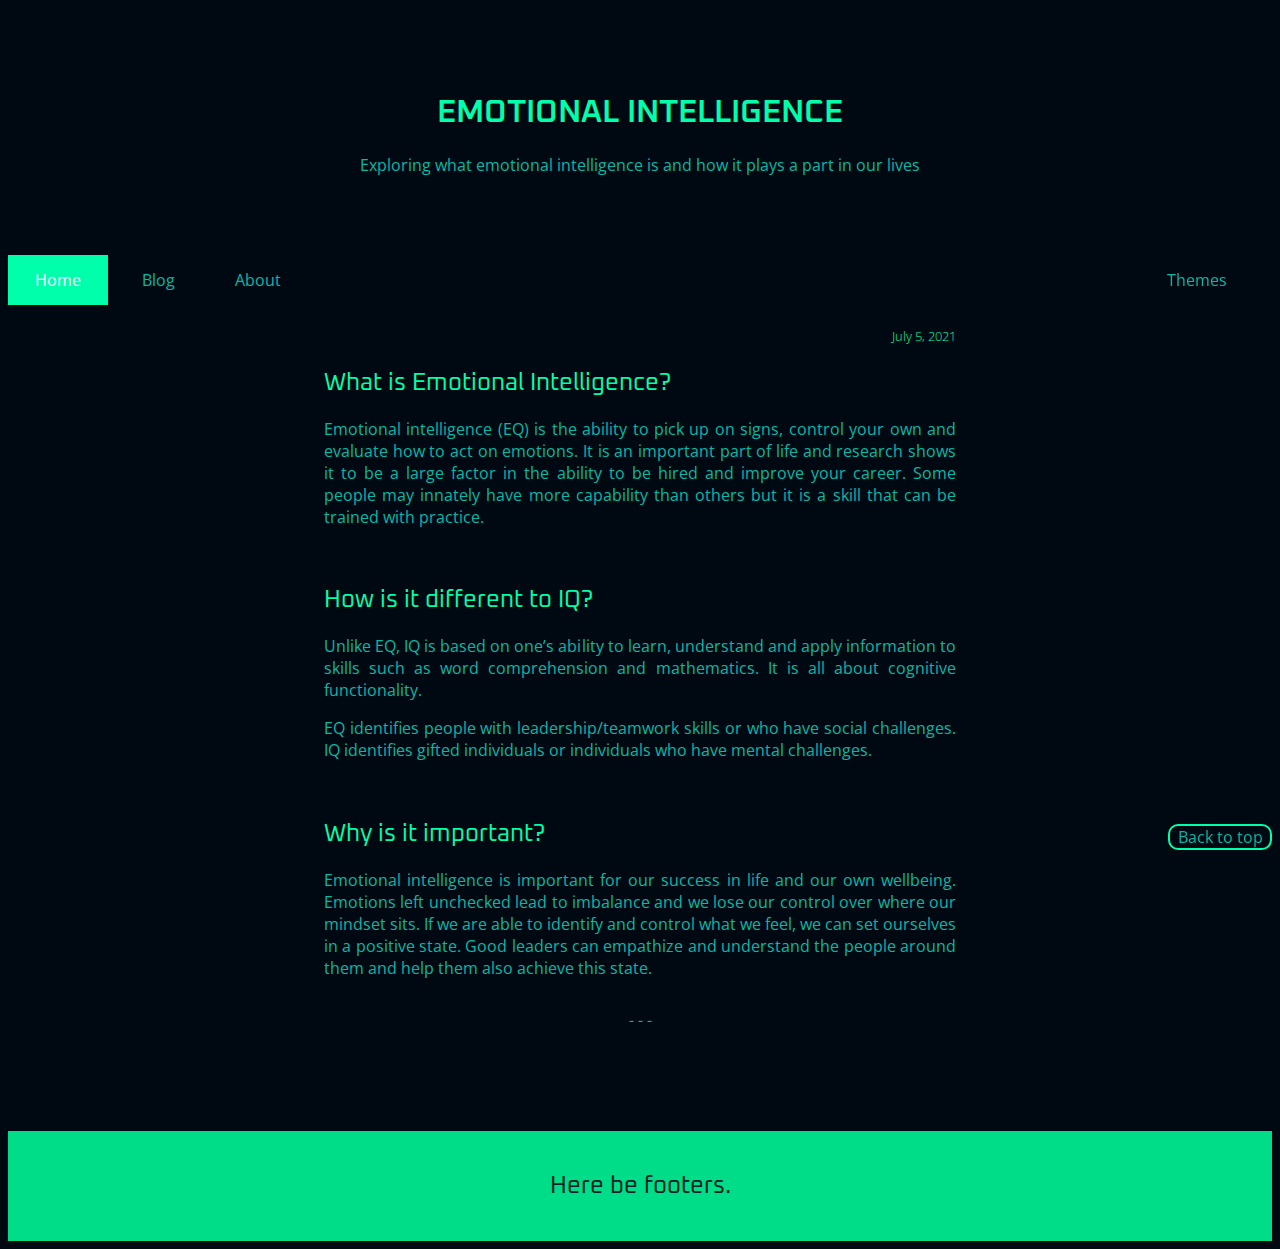
<file: blog/2021.07.05-emotional-intelligence/emotional-intelligence.html>
<!DOCTYPE html>
<html>
  <head>
    <title>Emotional Intelligence</title>
    <link href="../../styles/main.css" rel="stylesheet" type="text/css">
    <script src="../../scripts/mainScript.js"></script>

    <meta name="viewport" content="width=device-width, initial-scale=1">
    
    <!-- Fonts  -->
    <link rel="preconnect" href="https://fonts.googleapis.com">
    <link rel="preconnect" href="https://fonts.gstatic.com" crossorigin>
    <link href="https://fonts.googleapis.com/css2?family=Cutive+Mono&family=Open+Sans:ital,wght@0,300;0,400;0,700;1,300;1,400;1,700&family=Oxanium:wght@200;400;600;800&display=swap" rel="stylesheet">
    <!-- Fonts End -->
    
  </head>
  <body id="body">
    <!-- "Back to top" target -->
    <div id="top"></div>

    <!-- Page titles -->
    <div class="header banner">
      <h1>Emotional Intelligence</h1>
      <p>Exploring what emotional intelligence is and how it plays a part in our lives</p> 
    </div>

    <!-- Nav bar -->
    <ul class="nav-list">
      <li class="nav-list-item"><a href="../../index.html" class="nav-list-link active">Home</a>
      <li class="nav-list-item"><a href="../../blog-catalogue.html" class="nav-list-link">Blog</a>
      <li class="nav-list-item"><a href="../../about.html" class="nav-list-link">About</a></li>
        <!-- I omitted the </li> of the items to get rid of the spacing in between the elements. It looks weird but it works. -->
    </ul>
    <!-- theme dropdown -->
    <div class="theme-container">
      <div class="theme-tab"><span>Themes</span></div>
      <div class="theme-buttons">
        <button onclick="setTheme('theme-electric-blueberry')" onmouseover="previewTheme('theme-electric-blueberry')" onmouseout="unpreviewTheme(localStorage.getItem('activeTheme'))">Electric Blueberry</button>
        <button onclick="setTheme('theme-fresh-mint')" onmouseover="previewTheme('theme-fresh-mint')" onmouseout="unpreviewTheme(localStorage.getItem('activeTheme'))">Fresh Mint</button>
        <button onclick="setTheme('theme-raspberry-jam')" onmouseover="previewTheme('theme-raspberry-jam')" onmouseout="unpreviewTheme(localStorage.getItem('activeTheme'))">Raspberry Jam</button>
        <button onclick="setTheme('theme-wildberry-yoghurt')" onmouseover="previewTheme('theme-wildberry-yoghurt')" onmouseout="unpreviewTheme(localStorage.getItem('activeTheme'))">Wildberry Yoghurt</button>
        <button onclick="setTheme('theme-marmalade-tang')" onmouseover="previewTheme('theme-marmalade-tang')" onmouseout="unpreviewTheme(localStorage.getItem('activeTheme'))">Marmalade Tang</button>
        <button onclick="setTheme('theme-honey-nut')" onmouseover="previewTheme('theme-honey-nut')" onmouseout="unpreviewTheme(localStorage.getItem('activeTheme'))">Honey Nut</button>
      </div>
    </div>

    <!-- Page content -->
    <div class="body-text">
      <h5>
        July 5, 2021
      </h5>
        <h2>
            What is Emotional Intelligence?
        </h2>
        <p>
            Emotional intelligence (EQ) is the ability to pick up on signs, control your own and evaluate how to act on emotions. It is an important part of life and research shows it to be a large factor in the ability to be hired and improve your career. Some people may innately have more capability than others but it is a skill that can be trained with practice. 
        </p>
        <br>
        
        <h2>
            How is it different to IQ?
        </h2>
        <p>
            Unlike EQ, IQ is based on one’s ability to learn, understand and apply information to skills such as word comprehension and mathematics. It is all about cognitive functionality. 
        </p>
        <p>
            EQ identifies people with leadership/teamwork skills or who have social challenges. IQ identifies gifted individuals or individuals who have mental challenges. 
        </p>
        <br>
        
        <h2>
            Why is it important?
        </h2>
        <p>
            Emotional intelligence is important for our success in life and our own wellbeing. Emotions left unchecked lead to imbalance and we lose our control over where our mindset sits. If we are able to identify and control what we feel, we can set ourselves in a positive state. Good leaders can empathize and understand the people around them and help them also achieve this state.
        </p>

    </div>
    
    <!-- Three dash divder at the end of each page -->
    <div class="page-content-ender"><p style="text-align: center;">- - -</p></div>
    
    <!-- "Back to top" button -->
    <div class="back-to-top">
      <a href="#top">Back to top</a>
    </div>
    
    <!-- Footer -->
    <div class=" body-text footer">
      <h2>
        Here be footers.
      </h2>
    </div>
  </body>
</html>
</file>
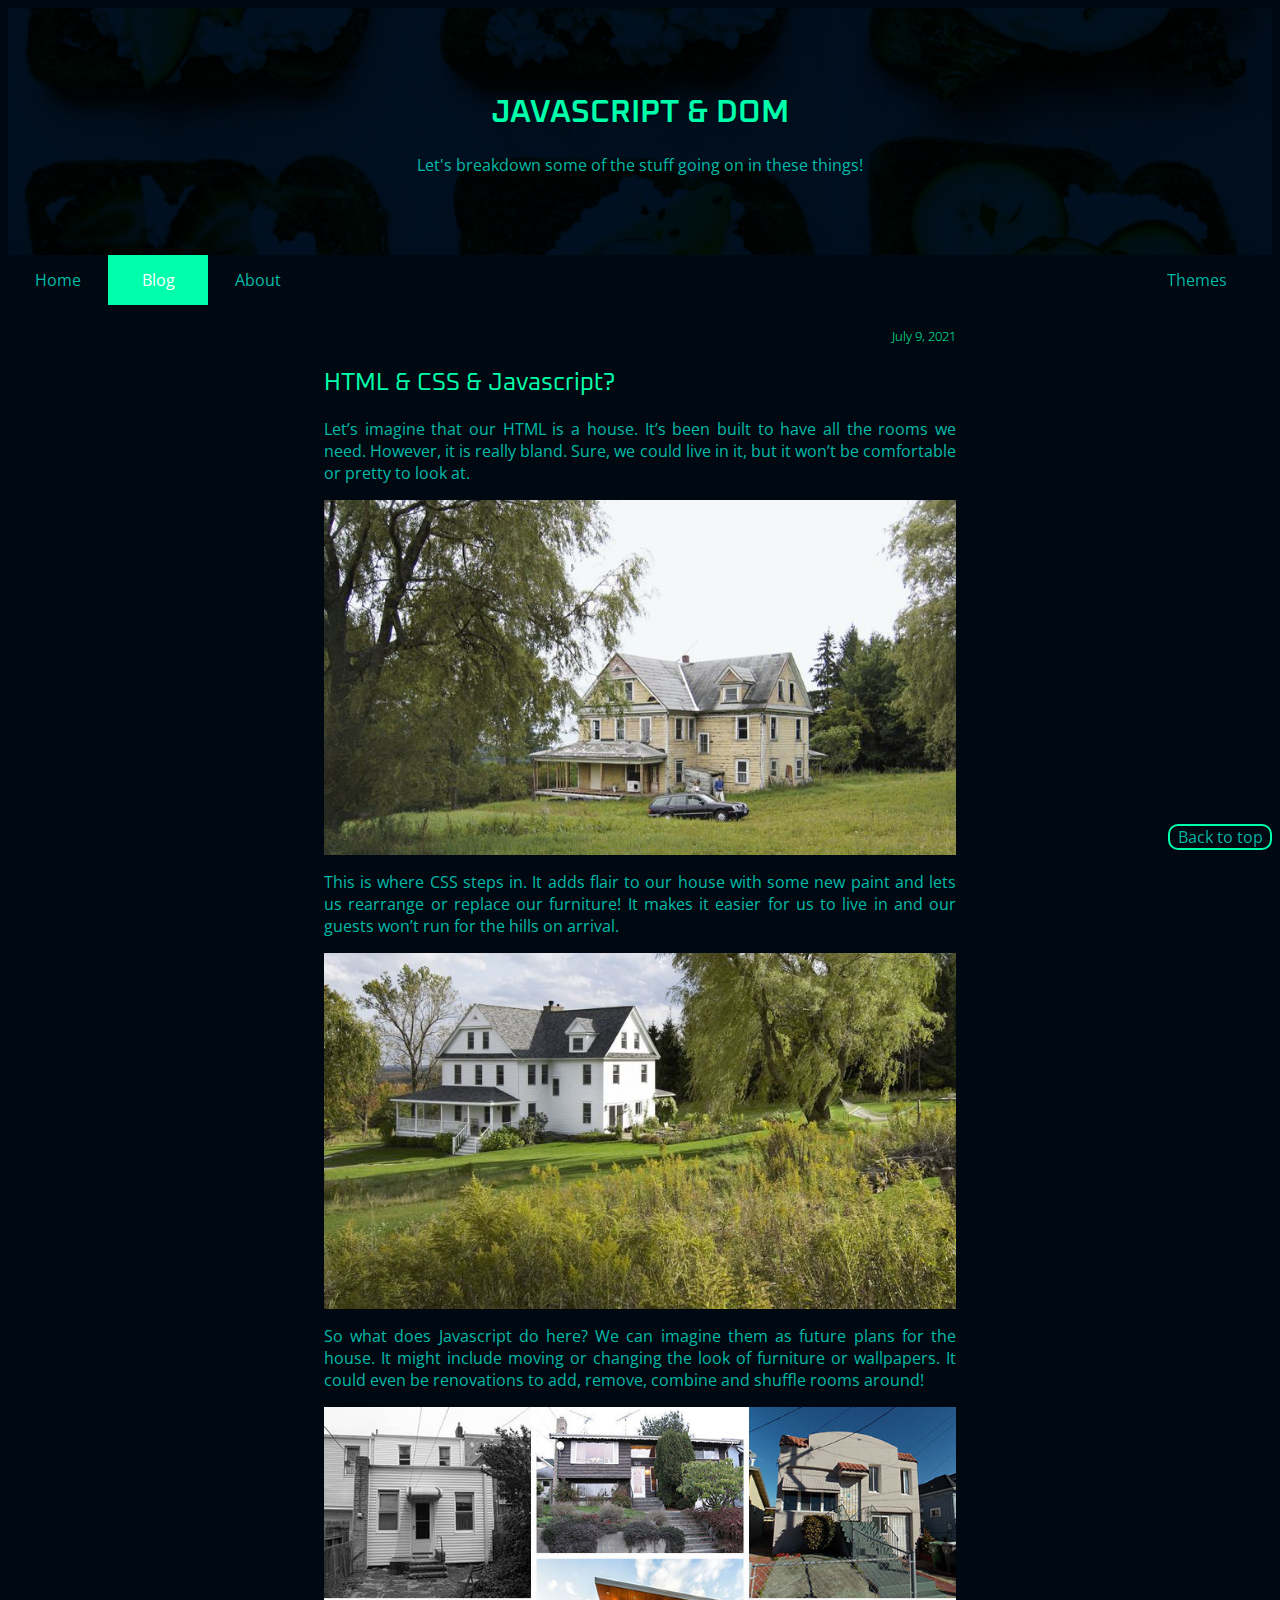
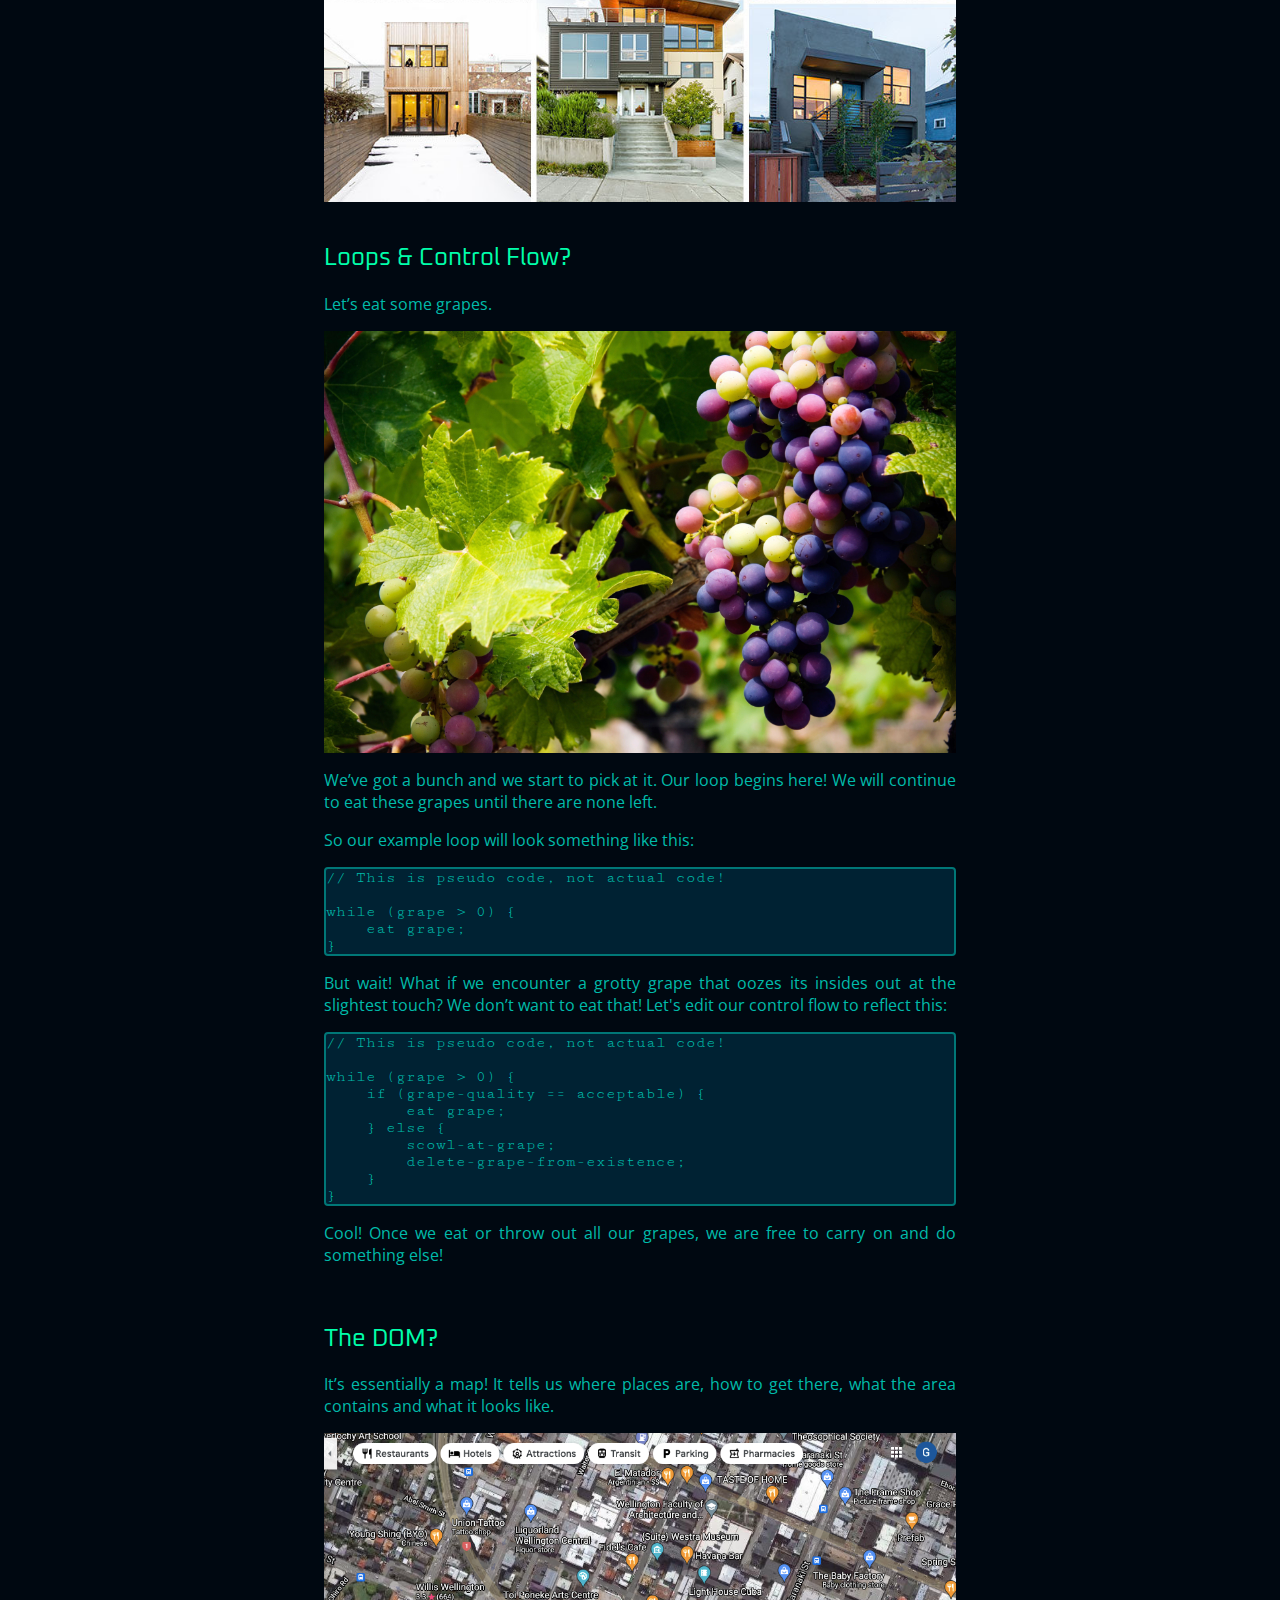
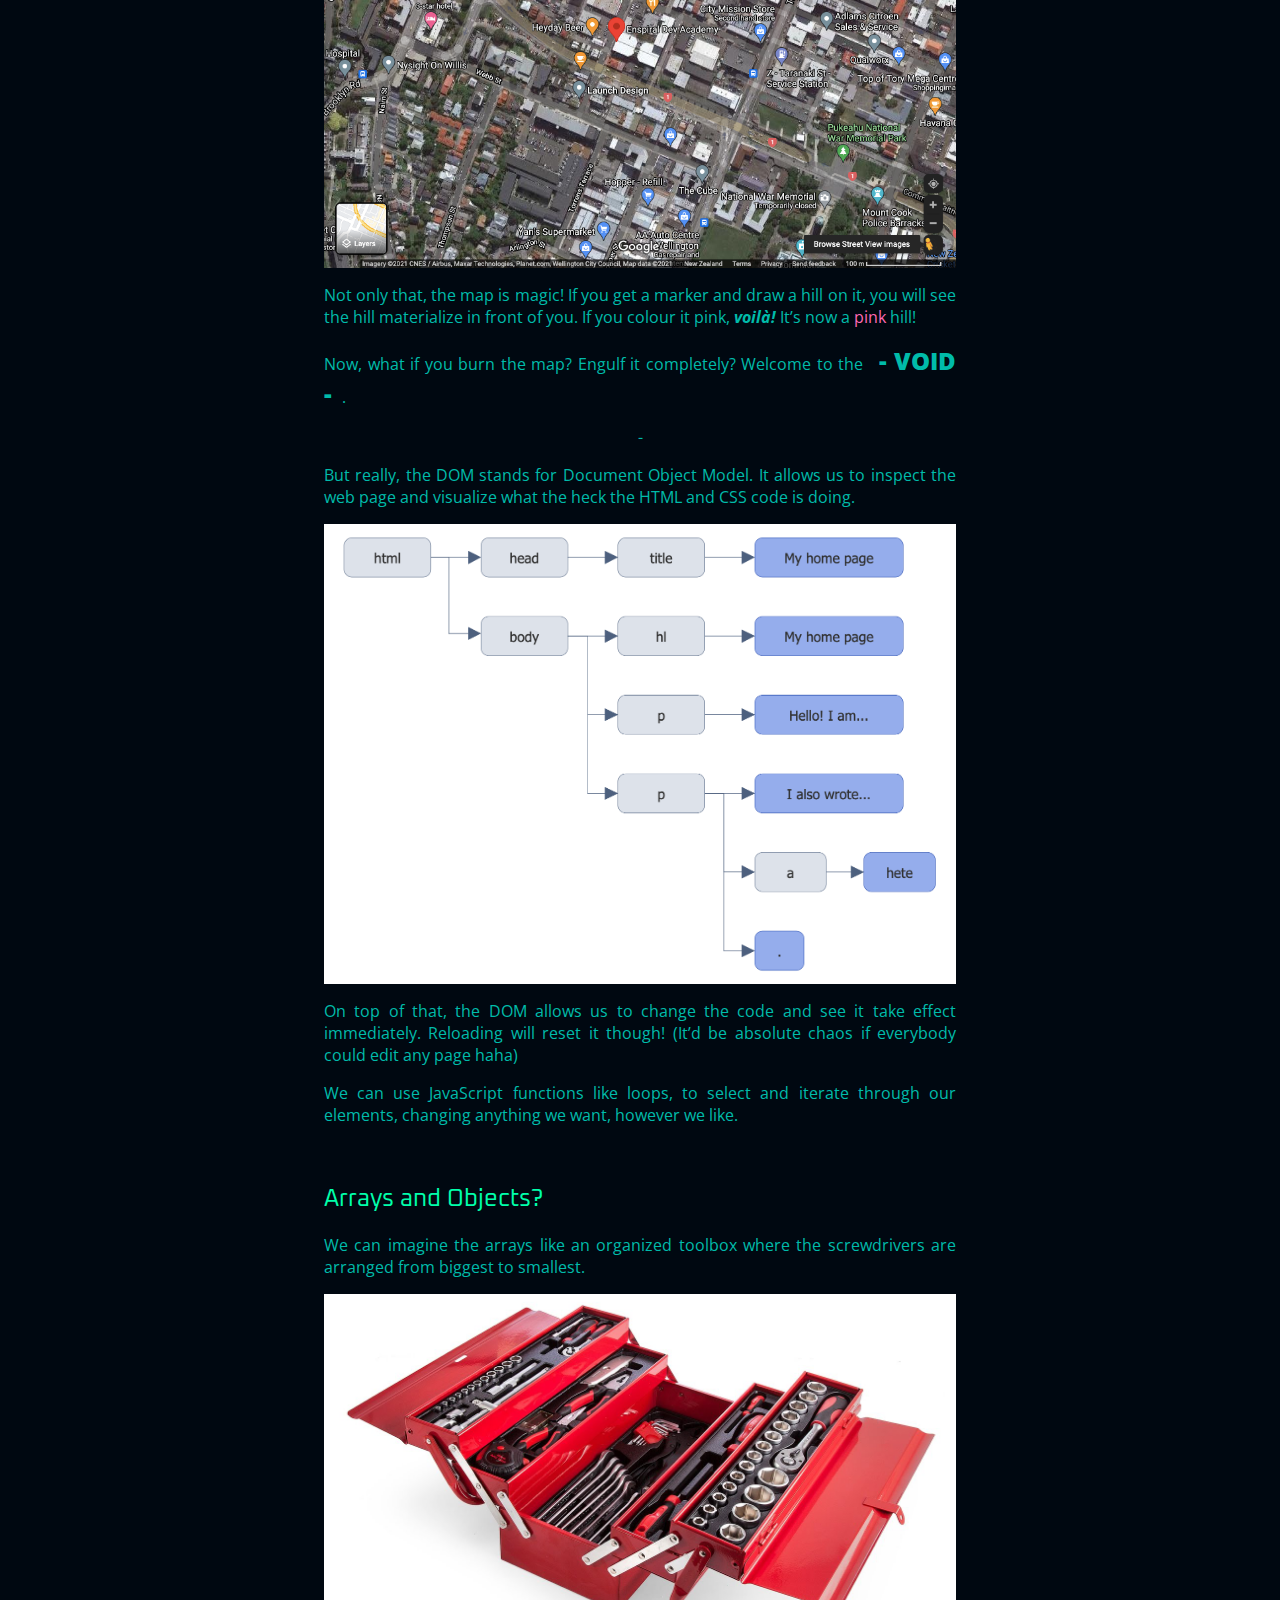
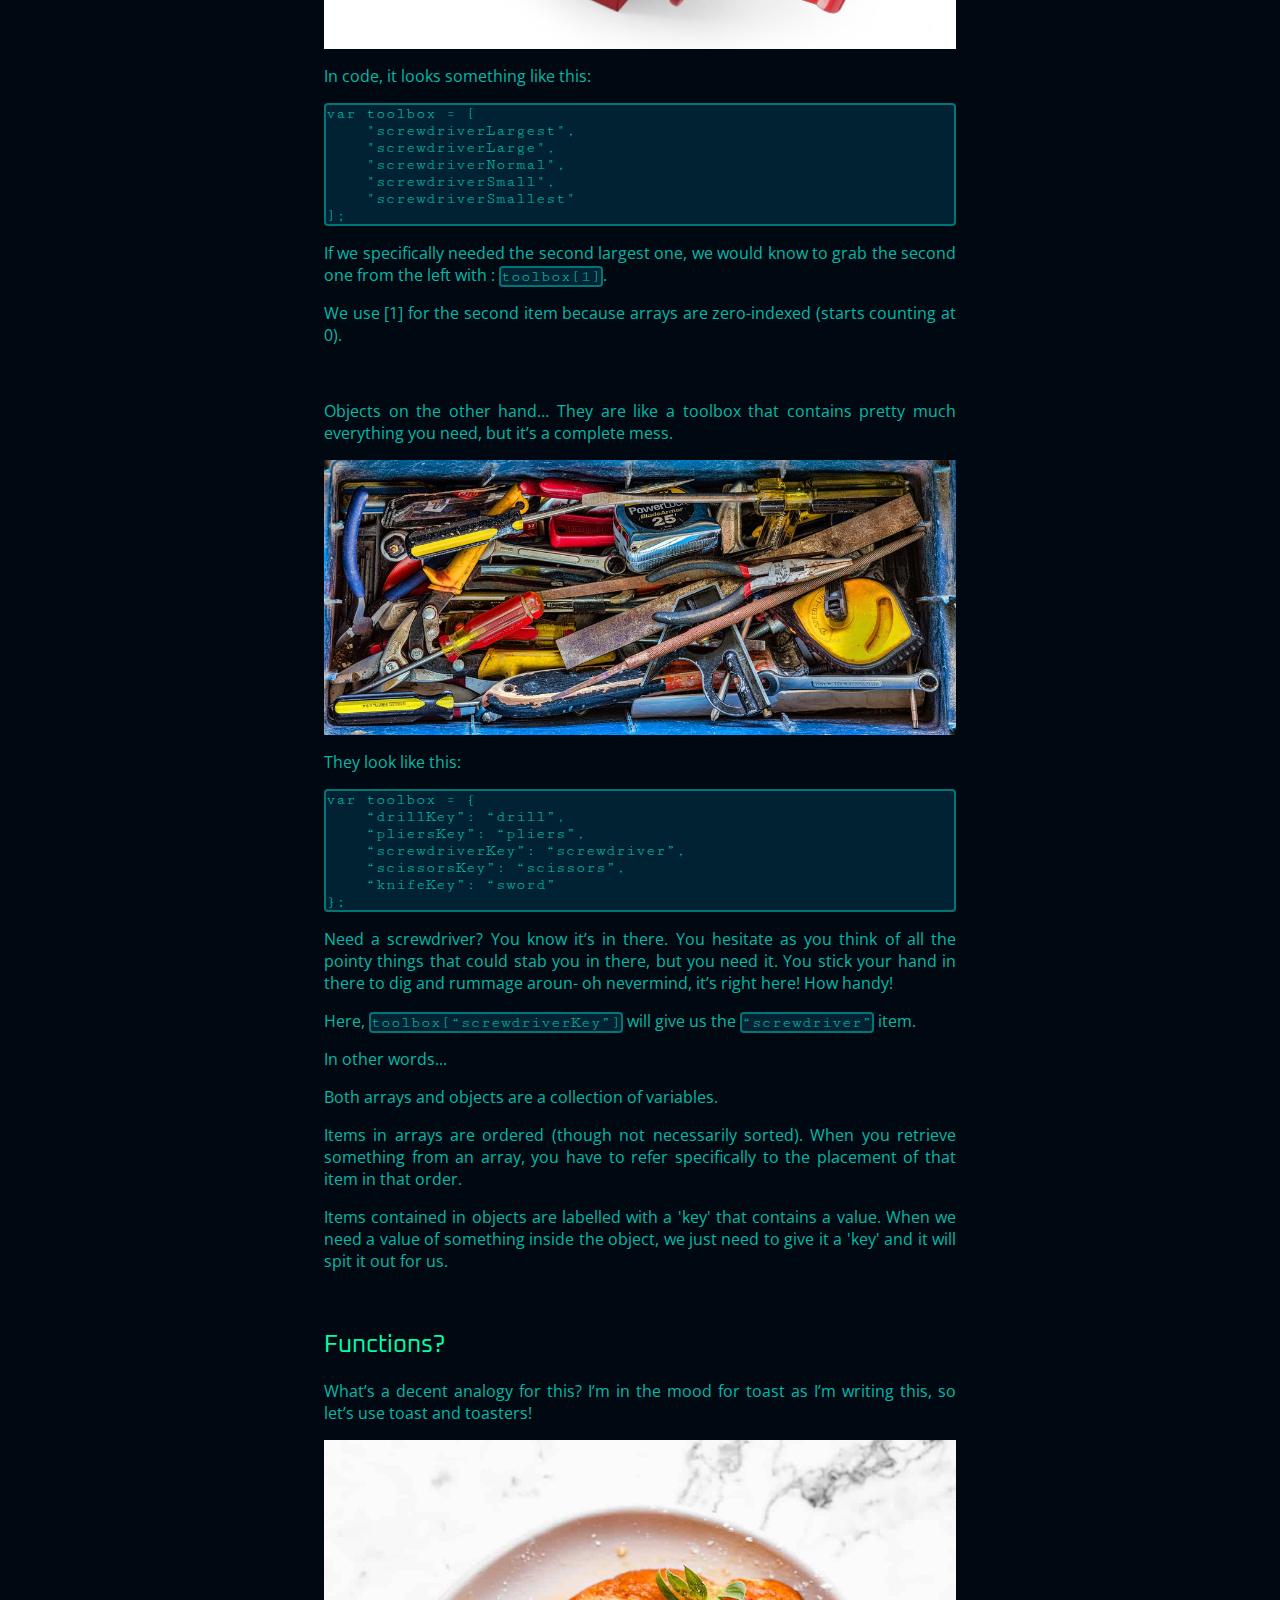
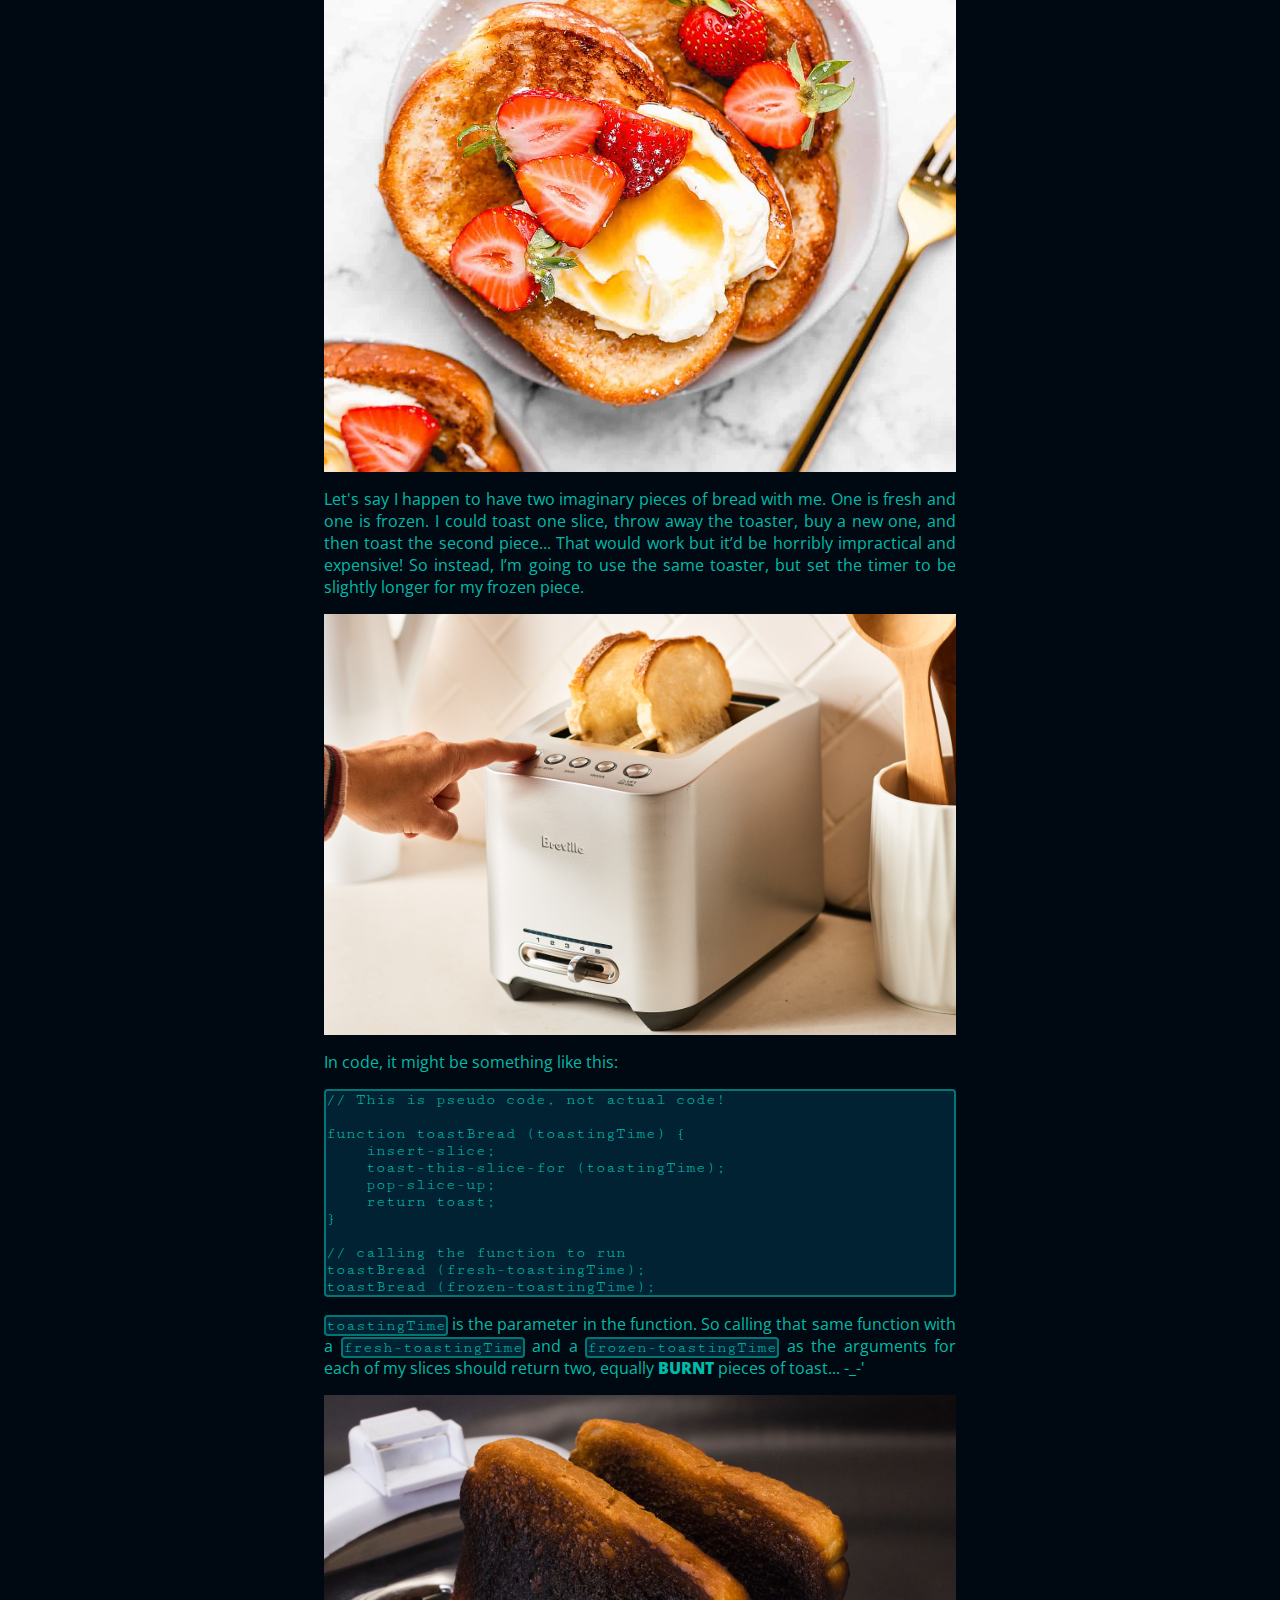
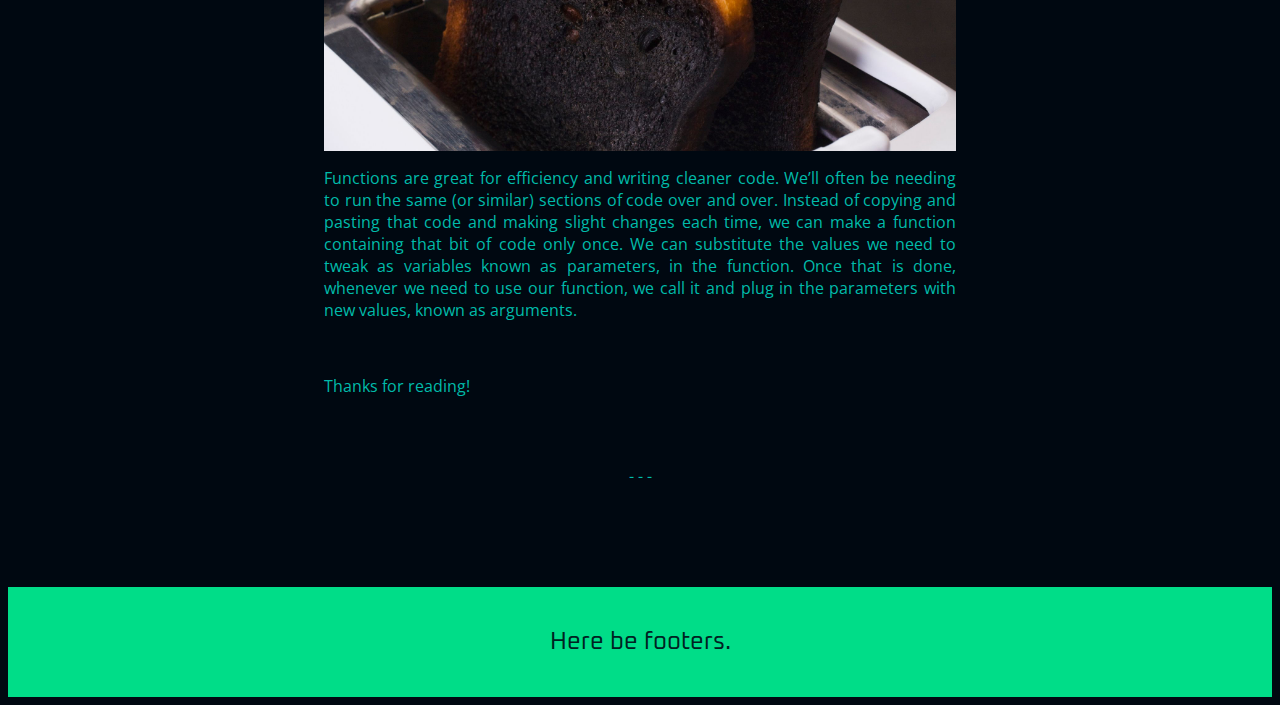
<file: blog/2021.07.09-javascript-dom/javascript-dom.html>
<!DOCTYPE html>
<html>
  <head>
    <title>Javascript &amp; DOM</title>
    <link href="../../styles/main.css" rel="stylesheet" type="text/css">
    <script src="../../scripts/mainScript.js"></script>

    <meta name="viewport" content="width=device-width, initial-scale=1">
    
    <!-- Fonts  -->
    <link rel="preconnect" href="https://fonts.googleapis.com">
    <link rel="preconnect" href="https://fonts.gstatic.com" crossorigin>
    <link href="https://fonts.googleapis.com/css2?family=Cutive+Mono&family=Open+Sans:ital,wght@0,300;0,400;0,700;1,300;1,400;1,700&family=Oxanium:wght@200;400;600;800&display=swap" rel="stylesheet">
    <!-- Fonts End -->
    
    <style>
        
        .banner {
            background-image: url(images/0_0_850_1_100__News_cottage-cheese-toast-frankie-ideas.jpeg);
        }

        .blog-image {
            display: block; 
            width: 100%;
            margin-right: auto; 
            margin-left: auto;
        }
    </style>

  </head>
  <body id="body">
    <!-- "Back to top" target -->
    <div id="top"></div>

    <!-- Page titles -->
    <div class="header banner">
        <h1>Javascript &amp; DOM</h1>
        <p>Let's breakdown some of the stuff going on in these things!</p> 
    </div>

    <!-- Nav bar -->
    <ul class="nav-list">
      <li class="nav-list-item"><a href="../../index.html" class="nav-list-link">Home</a>
      <li class="nav-list-item"><a href="../../blog-catalogue.html" class="nav-list-link active">Blog</a>
      <li class="nav-list-item"><a href="../../about.html" class="nav-list-link">About</a></li>
        <!-- I omitted the </li> of the items to get rid of the spacing in between the elements. It looks weird but it works. -->
    </ul>
    <!-- theme dropdown -->
    <div class="theme-container">
        <div class="theme-tab"><span>Themes</span></div>
        <div class="theme-buttons">
            <button onclick="setTheme('theme-electric-blueberry')" onmouseover="previewTheme('theme-electric-blueberry')" onmouseout="unpreviewTheme(localStorage.getItem('activeTheme'))">Electric Blueberry</button>
            <button onclick="setTheme('theme-fresh-mint')" onmouseover="previewTheme('theme-fresh-mint')" onmouseout="unpreviewTheme(localStorage.getItem('activeTheme'))">Fresh Mint</button>
            <button onclick="setTheme('theme-raspberry-jam')" onmouseover="previewTheme('theme-raspberry-jam')" onmouseout="unpreviewTheme(localStorage.getItem('activeTheme'))">Raspberry Jam</button>
            <button onclick="setTheme('theme-wildberry-yoghurt')" onmouseover="previewTheme('theme-wildberry-yoghurt')" onmouseout="unpreviewTheme(localStorage.getItem('activeTheme'))">Wildberry Yoghurt</button>
            <button onclick="setTheme('theme-marmalade-tang')" onmouseover="previewTheme('theme-marmalade-tang')" onmouseout="unpreviewTheme(localStorage.getItem('activeTheme'))">Marmalade Tang</button>
            <button onclick="setTheme('theme-honey-nut')" onmouseover="previewTheme('theme-honey-nut')" onmouseout="unpreviewTheme(localStorage.getItem('activeTheme'))">Honey Nut</button>
        </div>
    </div>

    <!-- Page content -->
    <div class="body-text">
        <h5>
            July 9, 2021
        </h5>
        <h2>
            HTML &amp; CSS &amp; Javascript?
        </h2>
        <p>
            Let’s imagine that our HTML is a house. It’s been built to have all the rooms we need. However, it is really bland. Sure, we could live in it, but it won’t be comfortable or pretty to look at. 
        </p>
        <img src="images/1482268310-clx0910087a.jpeg" alt="Run down house" class="blog-image">
        <p>
            This is where CSS steps in. It adds flair to our house with some new paint and lets us rearrange or replace our furniture! It makes it easier for us to live in and our guests won’t run for the hills on arrival.
        </p>
        <img src="images/gallery-1482267727-clx0910086a.jpeg" alt="Renovated house" class="blog-image">
        <p>
            So what does Javascript do here? We can imagine them as future plans for the house. It might include moving or changing the look of furniture or wallpapers. It could even be renovations to add, remove, combine and shuffle rooms around! 
        </p>
        <img src="images/renovations_241016_01-800x500.jpeg" alt="Completely renovated houses" class="blog-image">
        <br>

        <h2>
            Loops &amp; Control Flow?
        </h2>
        <p>
            Let’s eat some grapes. 
        </p>
        <img src="images/grapes.jpeg" alt="Grapes on vines" class="blog-image">
        <p>
            We’ve got a bunch and we start to pick at it. Our loop begins here! We will continue to eat these grapes until there are none left.
        </p>
        <p>
            So our example loop will look something like this: 
        </p>
        <p>
            <pre class="code-excerpt">
// This is pseudo code, not actual code!

while (grape > 0) {
    eat grape; 
}</pre>
        </p>
        <p>
            But wait! What if we encounter a grotty grape that oozes its insides out at the slightest touch? We don’t want to eat that! Let's edit our control flow to reflect this:
        </p>
        <p>
            <pre class="code-excerpt">
// This is pseudo code, not actual code!

while (grape > 0) {
    if (grape-quality == acceptable) {
        eat grape; 
    } else {
        scowl-at-grape;
        delete-grape-from-existence;
    }
}</pre>
        </p>
        <p>
            Cool! Once we eat or throw out all our grapes, we are free to carry on and do something else! 
        </p>
        <br>

        <h2>
            The DOM?
        </h2>
        <p>
            It’s essentially a map! It tells us where places are, how to get there, what the area contains and what it looks like. 
        </p>
        <img src="images/eda-googlemaps.png" alt="EDA map view from Google Maps" class="blog-image">
        <p>
            Not only that, the map is magic! If you get a marker and draw a hill on it, you will see the hill materialize in front of you. If you colour it pink, <span style="font-style: italic; font-weight: bold;">voilà!</span> It’s now a <span style="color: hotpink;">pink</span> hill! 
        </p>
        <p>
            Now, what if you burn the map? Engulf it completely?  Welcome to the <span style="text-transform: uppercase; font-weight: 900; font-size: 24px; margin-left: 10px; margin-right: 10px;">- void -</span>.
        </p>
        <p style="text-align: center;">-</p>
        <p>
            But really, the DOM stands for Document Object Model. It allows us to inspect the web page and visualize what the heck the HTML and CSS code is doing. 
        </p>
        <img src="images/SOFTWARE-DEVELOPMENT-DOM-Tree-Web-Page-DOM.png" alt="DOM flowchart example" class="blog-image">
        <p>
            On top of that, the DOM allows us to change the code and see it take effect immediately. Reloading will reset it though! (It’d be absolute chaos if everybody could edit any page haha)
        </p>
        <p>
            We can use JavaScript functions like loops, to select and iterate through our elements, changing anything we want, however we like.
        </p>
        <br>

        <h2>
            Arrays and Objects?
        </h2>
        <p>
            We can imagine the arrays like an organized toolbox where the screwdrivers are arranged from biggest to smallest.
        </p>
        <img src="images/maxresdefault.jpeg" alt="An organised toolbox." class="blog-image">
        <p>
            In code, it looks something like this:
            <pre class="code-excerpt">
var toolbox = [
    "screwdriverLargest",
    "screwdriverLarge",
    "screwdriverNormal",
    "screwdriverSmall",
    "screwdriverSmallest"
];</pre>
        </p>
        <p>
            If we specifically needed the second largest one, we would know to grab the second one from the left with : <span class="code-excerpt">toolbox[1]</span>.
        </p>
        <p>
            We use [1] for the second item because arrays are zero-indexed (starts counting at 0).
        </p>
        <br>
        <p>
            Objects on the other hand… They are like a toolbox that contains pretty much everything you need, but it’s a complete mess. 
        </p>
        <img src="images/15917853002_995f27d477_b.jpeg" alt="A messy toolbox." class="blog-image">
        <p>
            They look like this:
            <pre class="code-excerpt">
var toolbox = {
    “drillKey”: “drill”,
    “pliersKey”: “pliers”,
    “screwdriverKey”: “screwdriver”,
    “scissorsKey”: “scissors”,
    “knifeKey”: “sword”
};</pre>
        </p>
        <p>
            Need a screwdriver? You know it’s in there. You hesitate as you think of all the pointy things that could stab you in there, but you need it. You stick your hand in there to dig and rummage aroun- oh nevermind, it’s right here! How handy!
        </p>
        <p>
            Here, <span class="code-excerpt">toolbox[“screwdriverKey”]</span> will give us the <span class="code-excerpt">“screwdriver”</span> item.
        </p>
        <p>
            In other words...
        </p>
        <p>
            Both arrays and objects are a collection of variables.  
        </p>
        <p>
            Items in arrays are ordered (though not necessarily sorted). When you retrieve something from an array, you have to refer specifically to the placement of that item in that order.
        </p>
        <p>
            Items contained in objects are labelled with a 'key' that contains a value. When we need a value of something inside the object, we just need to give it a 'key' and it will spit it out for us.
        </p>
        <br>

        <h2>
            Functions?
        </h2>
        <p>
            What’s a decent analogy for this? I’m in the mood for toast as I’m writing this, so let’s use toast and toasters!
        </p>
        <img src="images/Vegan-French-Toast.jpeg" alt="The perfect toast." class="blog-image">
        <p>
            Let's say I happen to have two imaginary pieces of bread with me. One is fresh and one is frozen. I could toast one slice, throw away the toaster, buy a new one, and then toast the second piece... That would work but it’d be horribly impractical and expensive! So instead, I’m going to use the same toaster, but set the timer to be slightly longer for my frozen piece.
        </p>
        <img src="images/e72b5bf0627bed41bab21f0359890573fa43ac3f.jpeg" alt="A fancy looking toaster with a couple of slices of bread in it." class="blog-image">
        <p>
            In code, it might be something like this: 
            <pre class="code-excerpt">
// This is pseudo code, not actual code!

function toastBread (toastingTime) {
    insert-slice;
    toast-this-slice-for (toastingTime);
    pop-slice-up;
    return toast;
}

// calling the function to run 
toastBread (fresh-toastingTime);
toastBread (frozen-toastingTime);</pre>
        </p>
        <p>
            <span class="code-excerpt">toastingTime</span> is the parameter in the function. So calling that same function with a <span class="code-excerpt">fresh-toastingTime</span> and a <span class="code-excerpt">frozen-toastingTime</span> as the arguments for each of my slices should return two, equally <span style="text-transform: uppercase; font-weight: 900;">burnt</span> pieces of toast... -_-'
        </p>
        <img src="images/0db4d59950b90ed7cf5f7ddba127e36488c7ae56e5b31a3b9cef68b4419f7116_3876220.jpeg" alt="Burnt toast." class="blog-image">
        <p>
            Functions are great for efficiency and writing cleaner code. We’ll often be needing to run the same (or similar) sections of code over and over. Instead of copying and pasting that code and making slight changes each time, we can make a function containing that bit of code only once. We can substitute the values we need to tweak as variables known as parameters, in the function. Once that is done, whenever we need to use our function, we call it and plug in the parameters with new values, known as arguments.
        </p>
        <br>
        <p>
            Thanks for reading!
        </p>
        <br>
    </div>
    
    <!-- Three dash divder at the end of each page -->
    <div class="page-content-ender"><p style="text-align: center;">- - -</p></div>
    
    <!-- "Back to top" button -->
    <div class="back-to-top">
      <a href="#top">Back to top</a>
    </div>
    
    <!-- Footer -->
    <div class=" body-text footer">
      <h2>
        Here be footers.
      </h2>
    </div>
  </body>
</html>
</file>
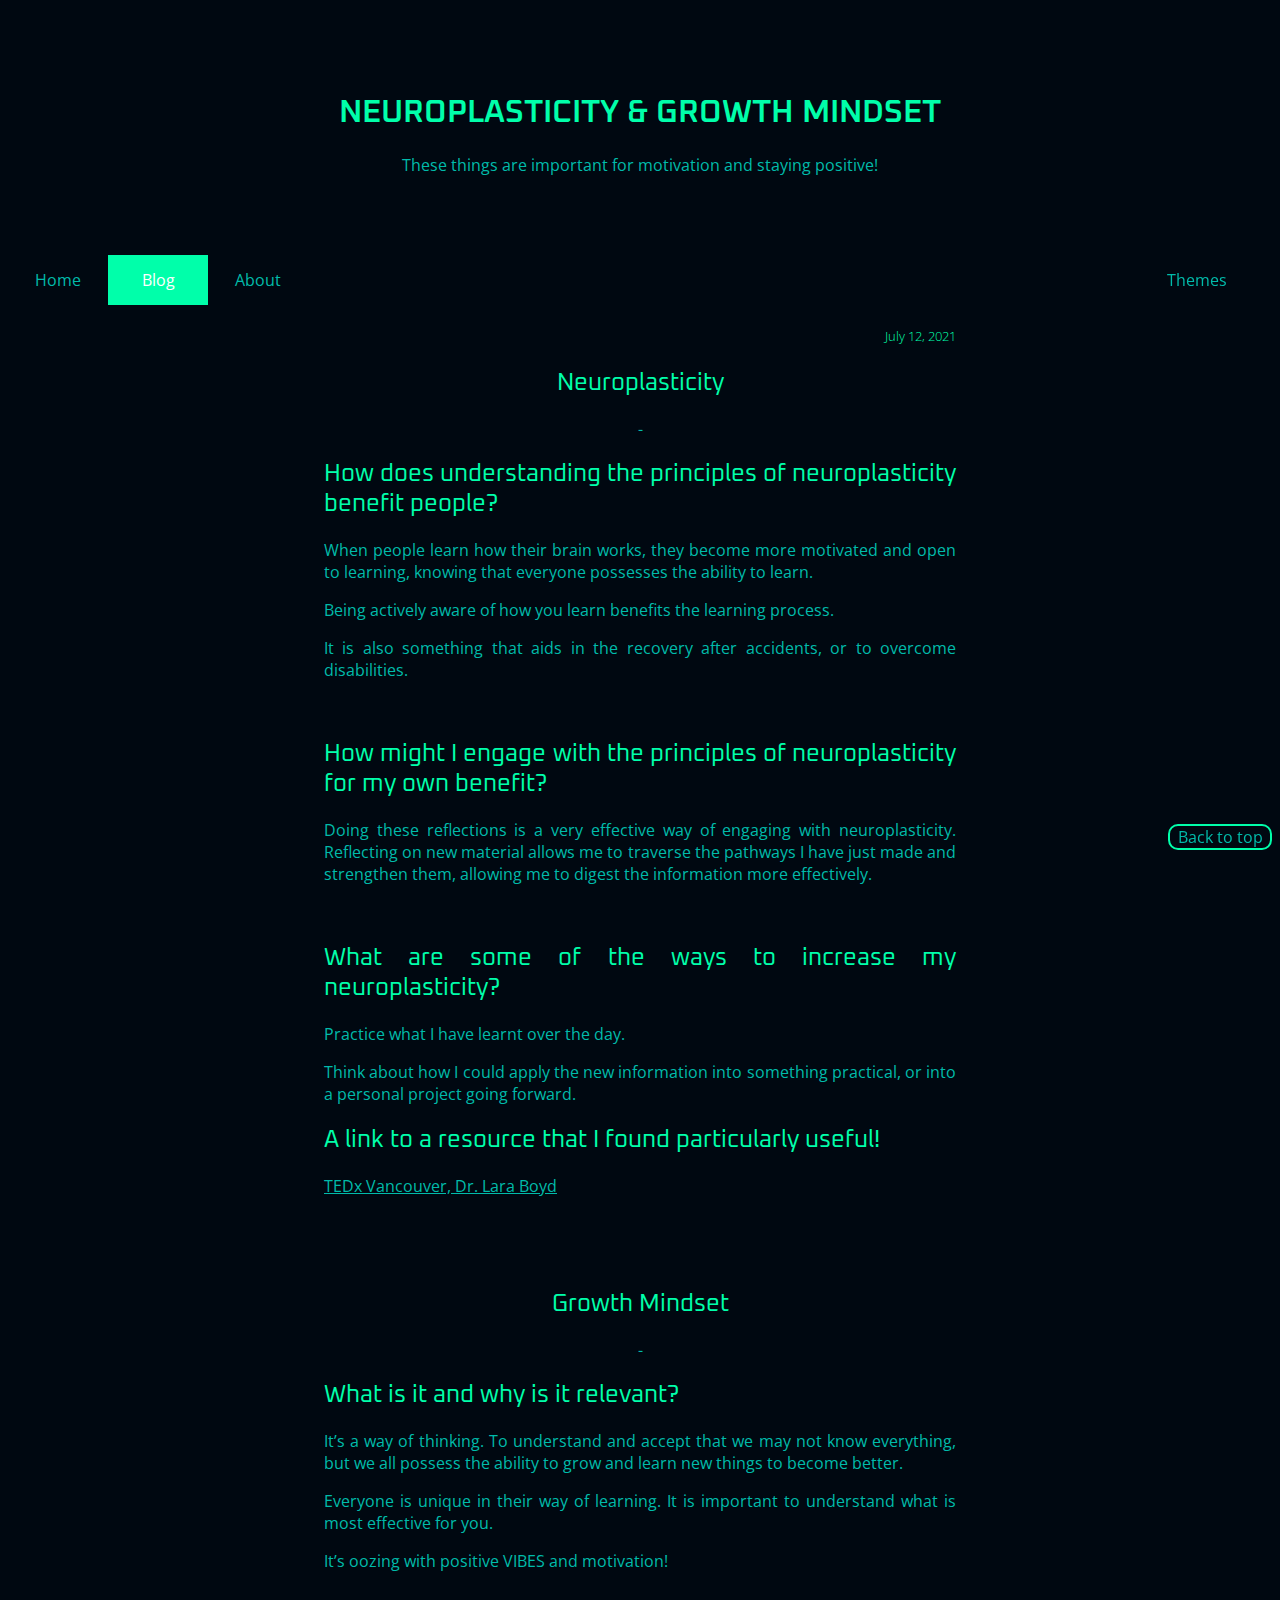
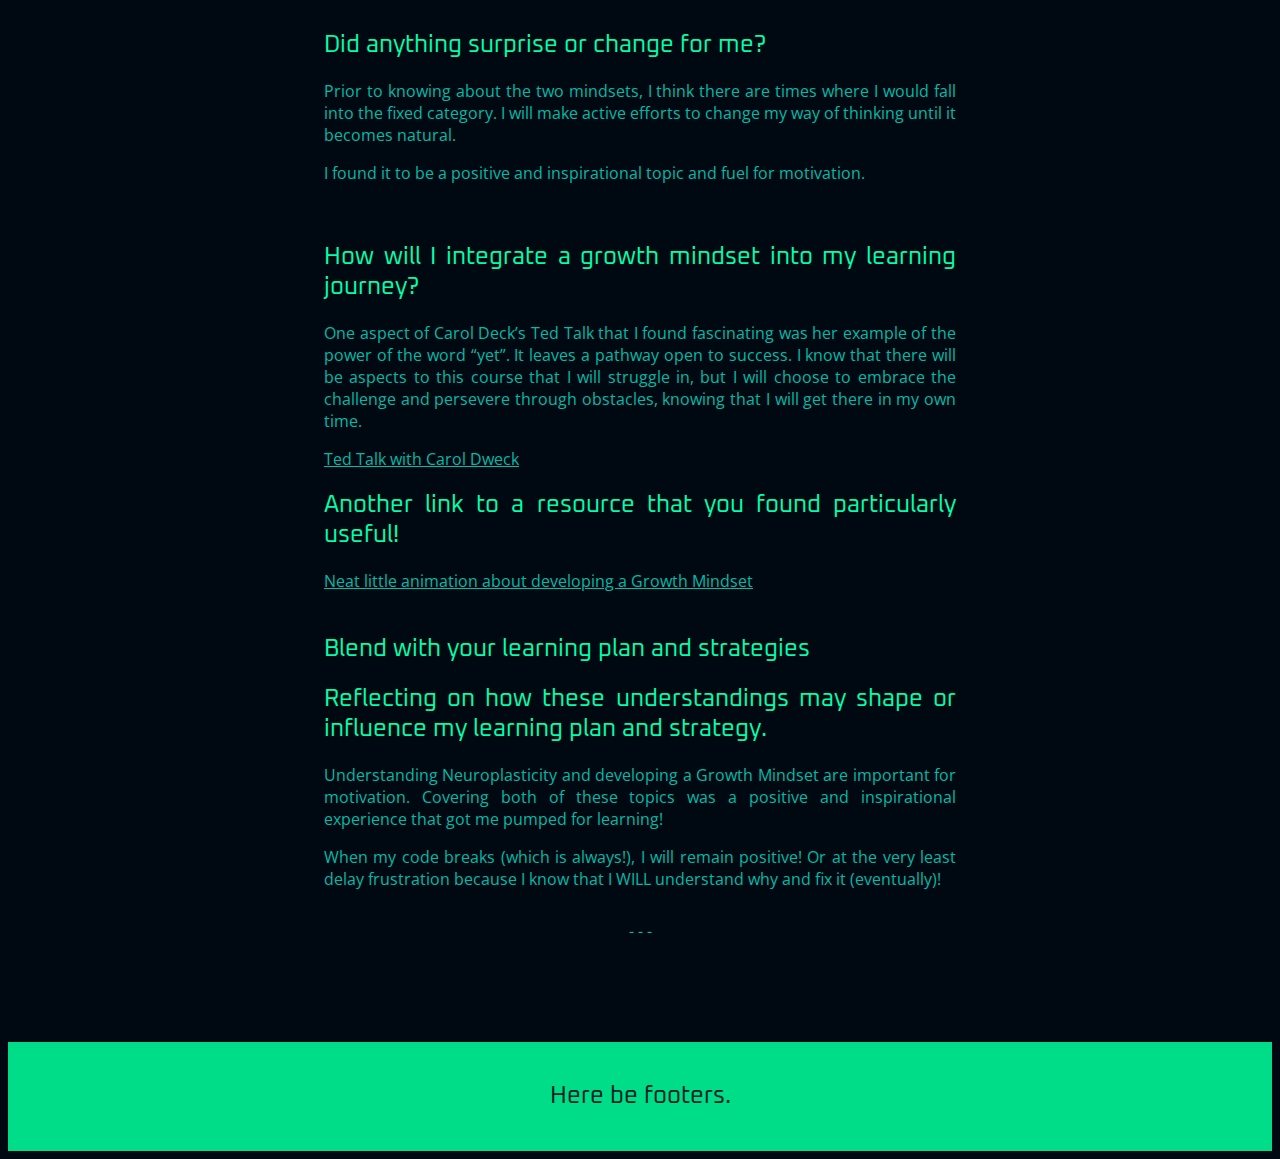
<file: blog/2021.07.12-neuroplasticity-and-growth-mindset/neuroplasticity.html>
<!DOCTYPE html>
<html>
  <head>
    <title>Neuroplasticity &amp; Growth Mindset</title>
    <link href="../../styles/main.css" rel="stylesheet" type="text/css">
    <script src="../../scripts/mainScript.js"></script>

    <meta name="viewport" content="width=device-width, initial-scale=1">
    
    <!-- Fonts  -->
    <link rel="preconnect" href="https://fonts.googleapis.com">
    <link rel="preconnect" href="https://fonts.gstatic.com" crossorigin>
    <link href="https://fonts.googleapis.com/css2?family=Cutive+Mono&family=Open+Sans:ital,wght@0,300;0,400;0,700;1,300;1,400;1,700&family=Oxanium:wght@200;400;600;800&display=swap" rel="stylesheet">
    <!-- Fonts End -->
    
    <style>
        
        .banner {
            background-image: none;
        }

        .blog-image {
            display: block; 
            width: 100%;
            margin-right: auto; 
            margin-left: auto;
        }
    </style>

  </head>
  <body id="body">
    <!-- "Back to top" target -->
    <div id="top"></div>

    <!-- Page titles -->
    <div class="header banner">
        <h1>Neuroplasticity &amp; Growth Mindset</h1>
        <p>These things are important for motivation and staying positive!</p> 
    </div>

    <!-- Nav bar -->
    <ul class="nav-list">
      <li class="nav-list-item"><a href="../../index.html" class="nav-list-link">Home</a>
      <li class="nav-list-item"><a href="../../blog-catalogue.html" class="nav-list-link active">Blog</a>
      <li class="nav-list-item"><a href="../../about.html" class="nav-list-link">About</a></li>
        <!-- I omitted the </li> of the items to get rid of the spacing in between the elements. It looks weird but it works. -->
    </ul>
    <!-- theme dropdown -->
    <div class="theme-container">
        <div class="theme-tab"><span>Themes</span></div>
        <div class="theme-buttons">
            <button onclick="setTheme('theme-electric-blueberry')" onmouseover="previewTheme('theme-electric-blueberry')" onmouseout="unpreviewTheme(localStorage.getItem('activeTheme'))">Electric Blueberry</button>
            <button onclick="setTheme('theme-fresh-mint')" onmouseover="previewTheme('theme-fresh-mint')" onmouseout="unpreviewTheme(localStorage.getItem('activeTheme'))">Fresh Mint</button>
            <button onclick="setTheme('theme-raspberry-jam')" onmouseover="previewTheme('theme-raspberry-jam')" onmouseout="unpreviewTheme(localStorage.getItem('activeTheme'))">Raspberry Jam</button>
            <button onclick="setTheme('theme-wildberry-yoghurt')" onmouseover="previewTheme('theme-wildberry-yoghurt')" onmouseout="unpreviewTheme(localStorage.getItem('activeTheme'))">Wildberry Yoghurt</button>
            <button onclick="setTheme('theme-marmalade-tang')" onmouseover="previewTheme('theme-marmalade-tang')" onmouseout="unpreviewTheme(localStorage.getItem('activeTheme'))">Marmalade Tang</button>
            <button onclick="setTheme('theme-honey-nut')" onmouseover="previewTheme('theme-honey-nut')" onmouseout="unpreviewTheme(localStorage.getItem('activeTheme'))">Honey Nut</button>
        </div>
    </div>

    <!-- Page content -->
    <div class="body-text">
        <h5>
            July 12, 2021
        </h5>
        <h2 style="text-align: center;">
            Neuroplasticity
        </h2>
        <p style="text-align: center;">-</p>
        <h2>
            How does understanding the principles of neuroplasticity benefit people?
        </h2>
        <p>
            When people learn how their brain works, they become more motivated and open to learning, knowing that everyone possesses the ability to learn.
        </p>
        <p>
            Being actively aware of how you learn benefits the learning process.
        </p>
        <p>
            It is also something that aids in the recovery after accidents, or to overcome disabilities.
        </p>
        <br>

        <h2>
            How might I engage with the principles of neuroplasticity for my own benefit?
        </h2>
        <p>
            Doing these reflections is a very effective way of engaging with neuroplasticity. Reflecting on new material allows me to traverse the pathways I have just made and strengthen them, allowing me to digest the information more effectively.
        </p>
        <br>

        <h2>
            What are some of the ways to increase my neuroplasticity?
        </h2>
        <p>
            Practice what I have learnt over the day. 
        </p>
        <p>
            Think about how I could apply the new information into something practical, or into a personal project going forward.
        </p>

        <h2>
            A link to a resource that I found particularly useful!
        </h2>
        <a href="https://www.youtube.com/watch?v=LNHBMFCzznE" style="text-decoration: underline; color: var(--text-color);">TEDx Vancouver, Dr. Lara Boyd</a>
        <br>
        <br>

        <h2 style="text-align: center; padding-top: 50px;">
            Growth Mindset
        </h2>
        <p style="text-align: center;">-</p>
        <h2>
            What is it and why is it relevant?
        </h2>
        <p>
            It’s a way of thinking. To understand and accept that we may not know everything, but we all possess the ability to grow and learn new things to become better.
        </p>
        <p>
            Everyone is unique in their way of learning. It is important to understand what is most effective for you.
        </p>
        <p>
            It’s oozing with positive VIBES and motivation!
        </p>
        <br>

        <h2>
            Did anything surprise or change for me?
        </h2>
        <p>
            Prior to knowing about the two mindsets, I think there are times where I would fall into the fixed category. I will make active efforts to change my way of thinking until it becomes natural.
        </p>
        <p>
            I found it to be a positive and inspirational topic and fuel for motivation.
        </p>
        <br>

        <h2>
            How will I integrate a growth mindset into my learning journey?
        </h2>
        <p>
            One aspect of Carol Deck’s Ted Talk that I found fascinating was her example of the power of the word “yet”. It leaves a pathway open to success. I know that there will be aspects to this course that I will struggle in, but I will choose to embrace the challenge and persevere through obstacles, knowing that I will get there in my own time.
        </p>
        <a href="https://www.ted.com/talks/carol_dweck_the_power_of_believing_that_you_can_improve#t-4590" target="_blank" style="text-decoration: underline; color: var(--text-color);">Ted Talk with Carol Dweck</a>
        <br>

        <h2>
            Another link to a resource that you found particularly useful!
        </h2>
        <a href="https://www.youtube.com/watch?v=rUJkbWNnNy4&ab_channel=ClickView" target="_blank" style="text-decoration: underline; color: var(--text-color);">Neat little animation about developing a Growth Mindset</a>
        <br>
        <br>
        
        <h2>
            Blend with your learning plan and strategies
        </h2>
        <h2>
            Reflecting on how these understandings may shape or influence my learning plan and strategy.
        </h2>
        <p>
            Understanding Neuroplasticity and developing a Growth Mindset are important for motivation. Covering both of these topics was a positive and inspirational experience that got me pumped for learning!
        </p>
        <p>
            When my code breaks (which is always!), I will remain positive! Or at the very least delay frustration because I know that I WILL understand why and fix it (eventually)!
        </p>
    </div>
    
    <!-- Three dash divder at the end of each page -->
    <div class="page-content-ender"><p style="text-align: center;">- - -</p></div>
    
    <!-- "Back to top" button -->
    <div class="back-to-top">
      <a href="#top">Back to top</a>
    </div>
    
    <!-- Footer -->
    <div class=" body-text footer">
      <h2>
        Here be footers.
      </h2>
    </div>
  </body>
</html>
</file>
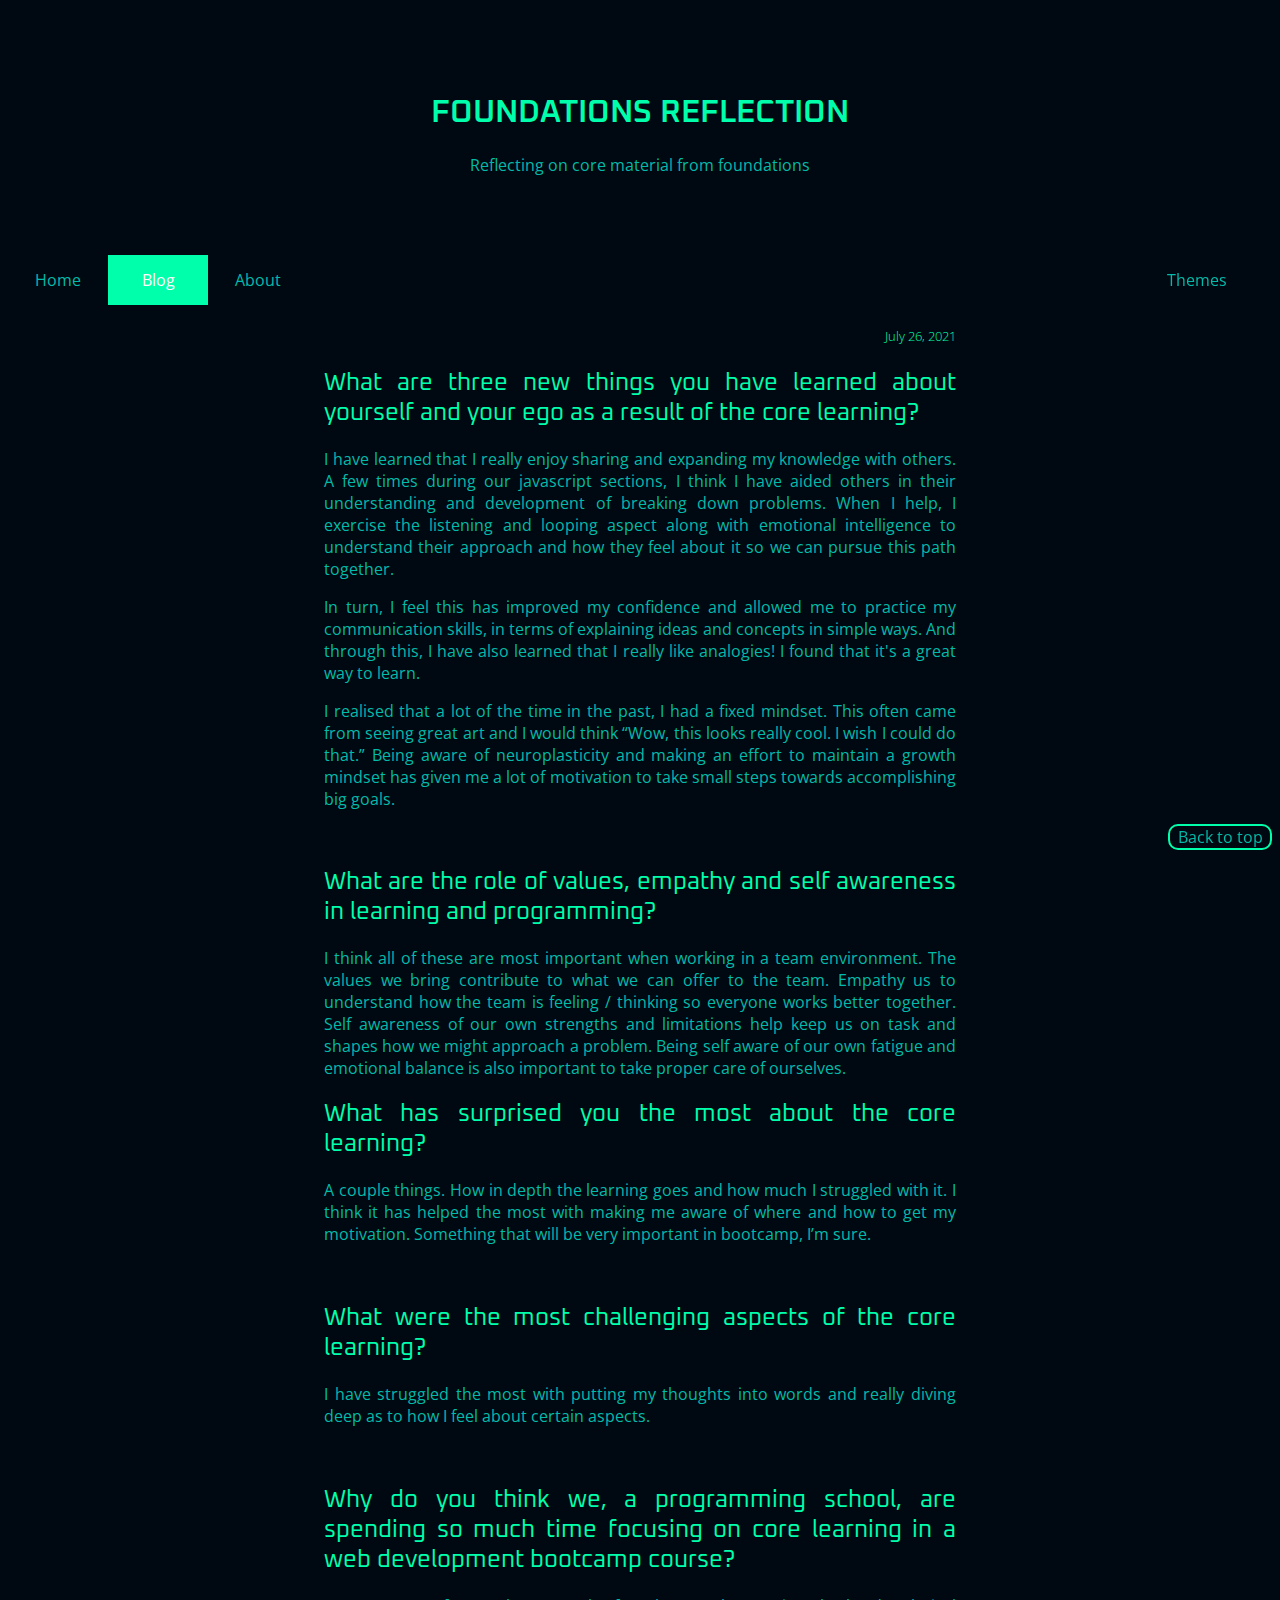
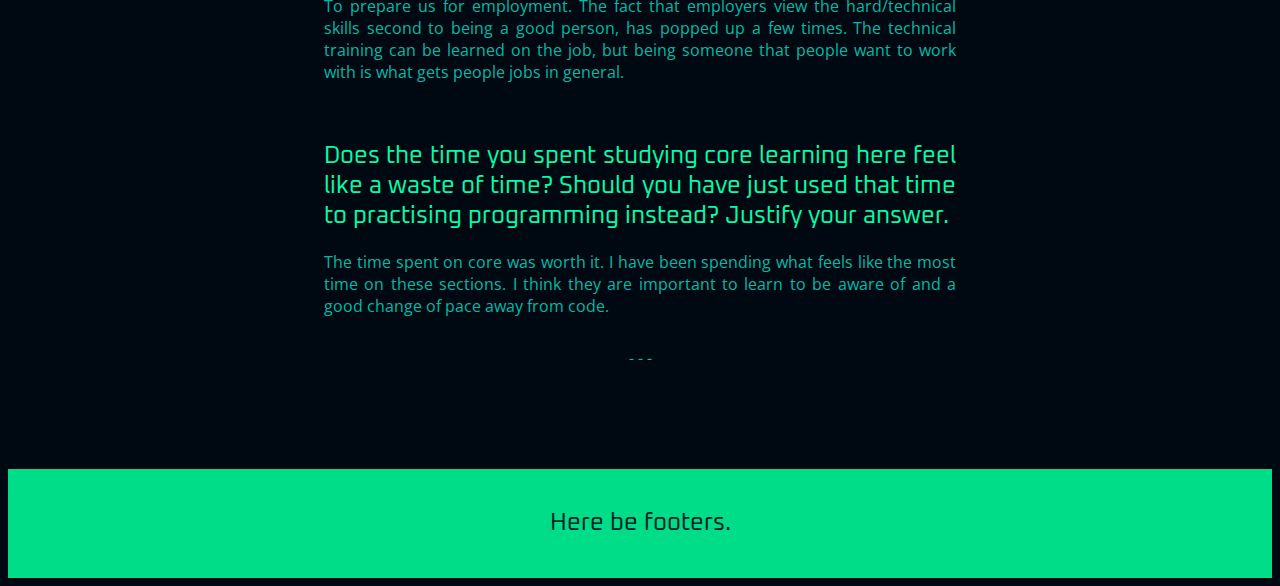
<file: blog/2021.07.26-foundations-reflections/foundations-reflection.html>
<!DOCTYPE html>
<html>

<head>
    <title>Foundations Reflection</title>
    <link href="../../styles/main.css" rel="stylesheet" type="text/css">
    <script src="../../scripts/mainScript.js"></script>

    <meta name="viewport" content="width=device-width, initial-scale=1">

    <!-- Fonts  -->
    <link rel="preconnect" href="https://fonts.googleapis.com">
    <link rel="preconnect" href="https://fonts.gstatic.com" crossorigin>
    <link
        href="https://fonts.googleapis.com/css2?family=Cutive+Mono&family=Open+Sans:ital,wght@0,300;0,400;0,700;1,300;1,400;1,700&family=Oxanium:wght@200;400;600;800&display=swap"
        rel="stylesheet">
    <!-- Fonts End -->

    <style>
        .banner {
            background-image: none;
        }

        .blog-image {
            display: block;
            width: 100%;
            margin-right: auto;
            margin-left: auto;
        }
    </style>

</head>

<body id="body">
    <!-- "Back to top" target -->
    <div id="top"></div>

    <!-- Page titles -->
    <div class="header banner">
        <h1>Foundations Reflection</h1>
        <p>Reflecting on core material from foundations</p>
    </div>

    <!-- Nav bar -->
    <ul class="nav-list">
        <li class="nav-list-item"><a href="../../index.html" class="nav-list-link">Home</a>
        <li class="nav-list-item"><a href="../../blog-catalogue.html" class="nav-list-link active">Blog</a>
        <li class="nav-list-item"><a href="../../about.html" class="nav-list-link">About</a></li>
        <!-- I omitted the </li> of the items to get rid of the spacing in between the elements. It looks weird but it works. -->
    </ul>
    <!-- theme dropdown -->
    <div class="theme-container">
        <div class="theme-tab"><span>Themes</span></div>
        <div class="theme-buttons">
            <button onclick="setTheme('theme-electric-blueberry')"
                onmouseover="previewTheme('theme-electric-blueberry')"
                onmouseout="unpreviewTheme(localStorage.getItem('activeTheme'))">Electric Blueberry</button>
            <button onclick="setTheme('theme-fresh-mint')" onmouseover="previewTheme('theme-fresh-mint')"
                onmouseout="unpreviewTheme(localStorage.getItem('activeTheme'))">Fresh Mint</button>
            <button onclick="setTheme('theme-raspberry-jam')" onmouseover="previewTheme('theme-raspberry-jam')"
                onmouseout="unpreviewTheme(localStorage.getItem('activeTheme'))">Raspberry Jam</button>
            <button onclick="setTheme('theme-wildberry-yoghurt')" onmouseover="previewTheme('theme-wildberry-yoghurt')"
                onmouseout="unpreviewTheme(localStorage.getItem('activeTheme'))">Wildberry Yoghurt</button>
            <button onclick="setTheme('theme-marmalade-tang')" onmouseover="previewTheme('theme-marmalade-tang')"
                onmouseout="unpreviewTheme(localStorage.getItem('activeTheme'))">Marmalade Tang</button>
            <button onclick="setTheme('theme-honey-nut')" onmouseover="previewTheme('theme-honey-nut')"
                onmouseout="unpreviewTheme(localStorage.getItem('activeTheme'))">Honey Nut</button>
        </div>
    </div>

    <!-- Page content -->
    <div class="body-text">
        <h5>
            July 26, 2021
        </h5>
        <h2>
            What are three new things you have learned about yourself and your ego as a result of the core learning?
        </h2>
        <p>
            I have learned that I really enjoy sharing and expanding my knowledge with others. A few times during our javascript sections, I think I have aided others in their understanding and development of breaking down problems. When I help, I exercise the listening and looping aspect along with emotional intelligence to understand their approach and how they feel about it so we can pursue this path together. 
        </p>
        <p>
            In turn, I feel this has improved my confidence and allowed me to practice my communication skills, in terms of explaining ideas and concepts in simple ways. And through this, I have also learned that I really like analogies! I found that it's a great way to learn.
        </p>
        <p>
            I realised that a lot of the time in the past, I had a fixed mindset. This often came from seeing great art and I would think “Wow, this looks really cool. I wish I could do that.” Being aware of neuroplasticity and making an effort to maintain a growth mindset has given me a lot of motivation to take small steps towards accomplishing big goals.
        </p>
        <br>

        <h2>
            What are the role of values, empathy and self awareness in learning and programming?
        </h2>
        <p>
            I think all of these are most important when working in a team environment. The values we bring contribute to what we can offer to the team. Empathy us to understand how the team is feeling / thinking so everyone works better together. Self awareness of our own strengths and limitations help keep us on task and shapes how we might approach a problem. Being self aware of our own fatigue and emotional balance is also important to take proper care of ourselves.
        </p>

        <h2>
            What has surprised you the most about the core learning?
        </h2>
        <p>
            A couple things. How in depth the learning goes and how much I struggled with it. I think it has helped the most with making me aware of where and how to get my motivation. Something that will be very important in bootcamp, I’m sure.
        </p>
        <br>

        <h2>
            What were the most challenging aspects of the core learning?
        </h2>
        <p>
            I have struggled the most with putting my thoughts into words and really diving deep as to how I feel about certain aspects.
        </p>
        <br>
        
        <h2>
            Why do you think we, a programming school, are spending so much time focusing on core learning in a web development bootcamp course?
        </h2>
        <p>
            To prepare us for employment. The fact that employers view the hard/technical skills second to being a good person, has popped up a few times. The technical training can be learned on the job, but being someone that people want to work with is what gets people jobs in general.
        </p>
        <br>

        <h2>
            Does the time you spent studying core learning here feel like a waste of time? Should you have just used that time to practising programming instead? Justify your answer.
        </h2>
        <p>
            The time spent on core was worth it. I have been spending what feels like the most time on these sections. I think they are important to learn to be aware of and a good change of pace away from code. 
        </p>
    </div>

    <!-- Three dash divder at the end of each page -->
    <div class="page-content-ender">
        <p style="text-align: center;">- - -</p>
    </div>

    <!-- "Back to top" button -->
    <div class="back-to-top">
        <a href="#top">Back to top</a>
    </div>

    <!-- Footer -->
    <div class=" body-text footer">
        <h2>
            Here be footers.
        </h2>
    </div>
</body>

</html>
</file>
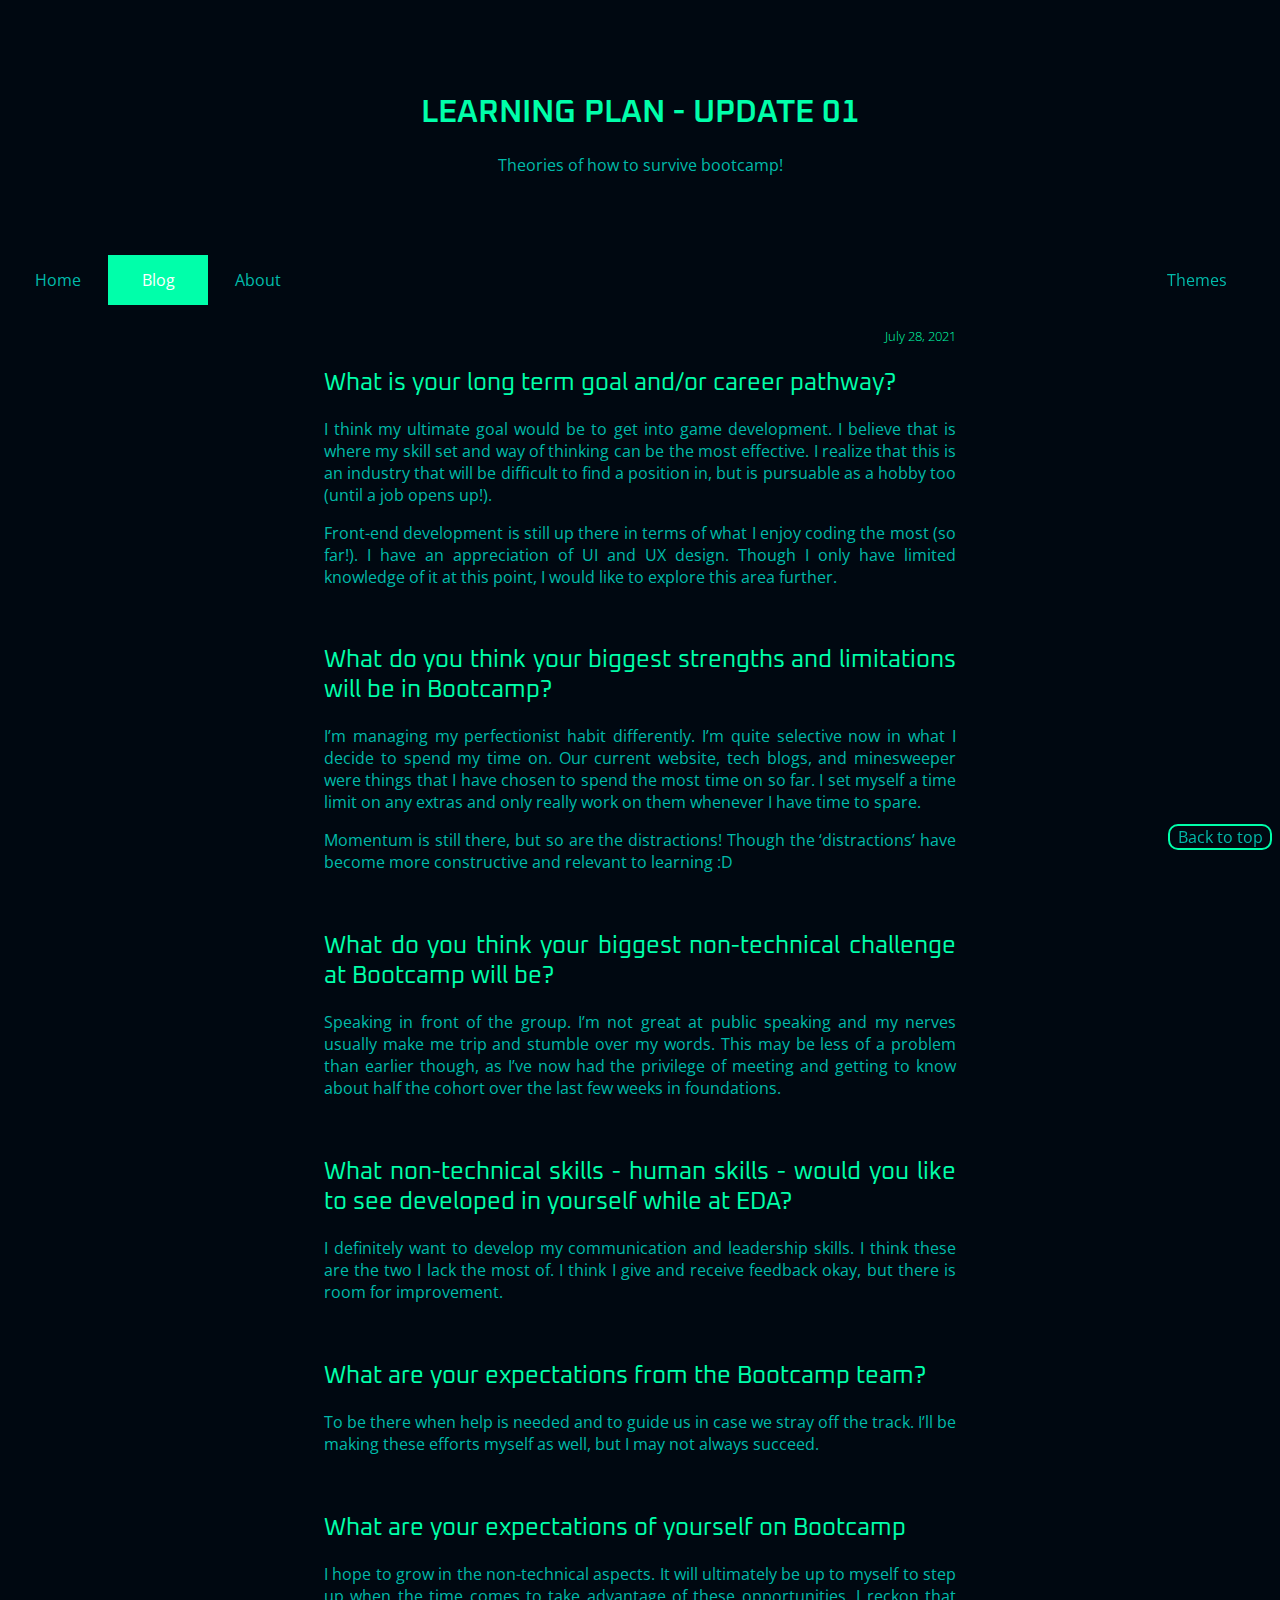
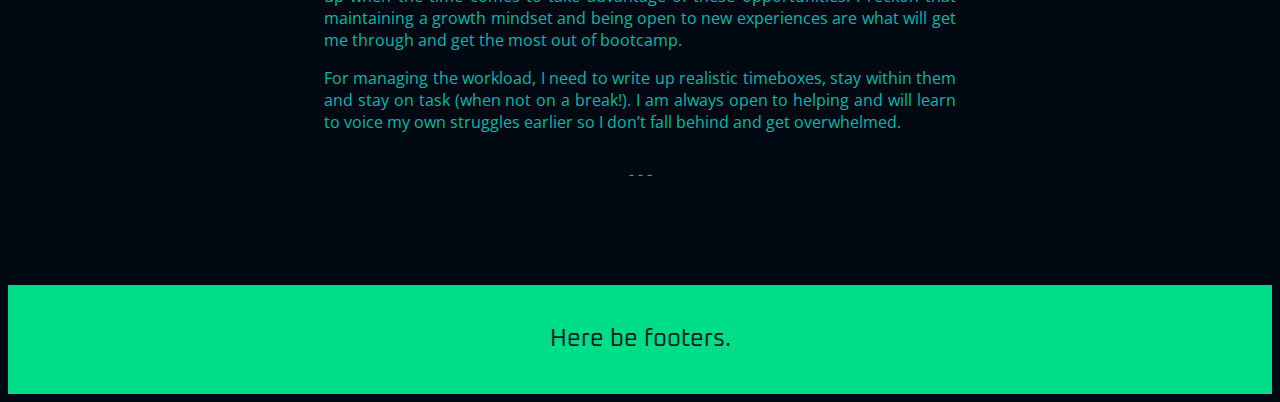
<file: blog/2021.07.28-learning-plan-update01/learning-plan-update01.html>
<!DOCTYPE html>
<html>
  <head>
    <title>Learning Plan - Update 01</title>
    <link href="../../styles/main.css" rel="stylesheet" type="text/css">
    <script src="../../scripts/mainScript.js"></script>

    <meta name="viewport" content="width=device-width, initial-scale=1">
    
    <!-- Fonts  -->
    <link rel="preconnect" href="https://fonts.googleapis.com">
    <link rel="preconnect" href="https://fonts.gstatic.com" crossorigin>
    <link href="https://fonts.googleapis.com/css2?family=Cutive+Mono&family=Open+Sans:ital,wght@0,300;0,400;0,700;1,300;1,400;1,700&family=Oxanium:wght@200;400;600;800&display=swap" rel="stylesheet">
    <!-- Fonts End -->
    
  </head>
  <body id="body">
    <!-- "Back to top" target -->
    <div id="top"></div>

    <!-- Page titles -->
    <div class="header banner">
      <h1>Learning Plan - Update 01</h1>
      <p>Theories of how to survive bootcamp!</p> 
    </div>

    <!-- Nav bar -->
    <ul class="nav-list">
      <li class="nav-list-item"><a href="../../index.html" class="nav-list-link">Home</a>
      <li class="nav-list-item"><a href="../../blog-catalogue.html" class="nav-list-link active">Blog</a>
      <li class="nav-list-item"><a href="../../about.html" class="nav-list-link">About</a></li>
        <!-- I omitted the </li> of the items to get rid of the spacing in between the elements. It looks weird but it works. -->
    </ul>
     <!-- theme dropdown -->
     <div class="theme-container">
        <div class="theme-tab"><span>Themes</span></div>
        <div class="theme-buttons">
          <button onclick="setTheme('theme-electric-blueberry')" onmouseover="previewTheme('theme-electric-blueberry')" onmouseout="unpreviewTheme(localStorage.getItem('activeTheme'))">Electric Blueberry</button>
          <button onclick="setTheme('theme-fresh-mint')" onmouseover="previewTheme('theme-fresh-mint')" onmouseout="unpreviewTheme(localStorage.getItem('activeTheme'))">Fresh Mint</button>
          <button onclick="setTheme('theme-raspberry-jam')" onmouseover="previewTheme('theme-raspberry-jam')" onmouseout="unpreviewTheme(localStorage.getItem('activeTheme'))">Raspberry Jam</button>
          <button onclick="setTheme('theme-wildberry-yoghurt')" onmouseover="previewTheme('theme-wildberry-yoghurt')" onmouseout="unpreviewTheme(localStorage.getItem('activeTheme'))">Wildberry Yoghurt</button>
          <button onclick="setTheme('theme-marmalade-tang')" onmouseover="previewTheme('theme-marmalade-tang')" onmouseout="unpreviewTheme(localStorage.getItem('activeTheme'))">Marmalade Tang</button>
          <button onclick="setTheme('theme-honey-nut')" onmouseover="previewTheme('theme-honey-nut')" onmouseout="unpreviewTheme(localStorage.getItem('activeTheme'))">Honey Nut</button>
        </div>
      </div>
    
    <!-- Page content -->
    <div class="body-text">
        <h5> July 28, 2021</h5>

        <h2>
            What is your long term goal and/or career pathway?
        </h2>
        <p>
            I think my ultimate goal would be to get into game development. I believe that is where my skill set and way of thinking can be the most effective. I realize that this is an industry that will be difficult to find a position in, but is pursuable as a hobby too (until a job opens up!). 
        </p>
        <p>
            Front-end development is still up there in terms of what I enjoy coding the most (so far!). I have an appreciation of UI and UX design. Though I only have limited knowledge of it at this point, I would like to explore this area further.
        </p>
        <br>

        <h2>
            What do you think your biggest strengths and limitations will be in Bootcamp?
        </h2>
        <p>
            I’m managing my perfectionist habit differently. I’m quite selective now in what I decide to spend my time on. Our current website, tech blogs, and minesweeper were things that I have chosen to spend the most time on so far. I set myself a time limit on any extras and only really work on them whenever I have time to spare.
        </p>
        <p>
            Momentum is still there, but so are the distractions! Though the ‘distractions’ have become more constructive and relevant to learning :D
        </p>
        <br>

        <h2>
            What do you think your biggest non-technical challenge at Bootcamp will be?
        </h2>
        <p>
            Speaking in front of the group. I’m not great at public speaking and my nerves usually make me trip and stumble over my words. This may be less of a problem than earlier though, as I’ve now had the privilege of meeting and getting to know about half the cohort over the last few weeks in foundations.
        </p>
        <br>

        <h2>
            What non-technical skills - human skills - would you like to see developed in yourself while at EDA?
        </h2>
        <p>
            I definitely want to develop my communication and leadership skills. I think these are the two I lack the most of. I think I give and receive feedback okay, but there is room for improvement.
        </p>
        <br>

        <h2>
            What are your expectations from the Bootcamp team?
        </h2>
        <p>
            To be there when help is needed and to guide us in case we stray off the track. I’ll be making these efforts myself as well, but I may not always succeed.
        </p>
        <br>

        <h2>
            What are your expectations of yourself on Bootcamp
        </h2>
        <p>
            I hope to grow in the non-technical aspects. It will ultimately be up to myself to step up when the time comes to take advantage of these opportunities. I reckon that maintaining a growth mindset and being open to new experiences are what will get me through and get the most out of bootcamp.
        </p>
        <p>
            For managing the workload, I need to write up realistic timeboxes, stay within them and stay on task (when not on a break!). I am always open to helping and will learn to voice my own struggles earlier so I don’t fall behind and get overwhelmed. 
        </p>
    </div>
    
    <!-- Three dash divder at the end of each page -->
    <div class="page-content-ender"><p style="text-align: center;">- - -</p></div>
    
    <!-- "Back to top" button -->
    <div class="back-to-top">
      <a href="#top">Back to top</a>
    </div>
    
    <!-- Footer -->
    <div class=" body-text footer">
      <h2>
        Here be footers.
      </h2>
    </div>
  </body>
</html>
</file>
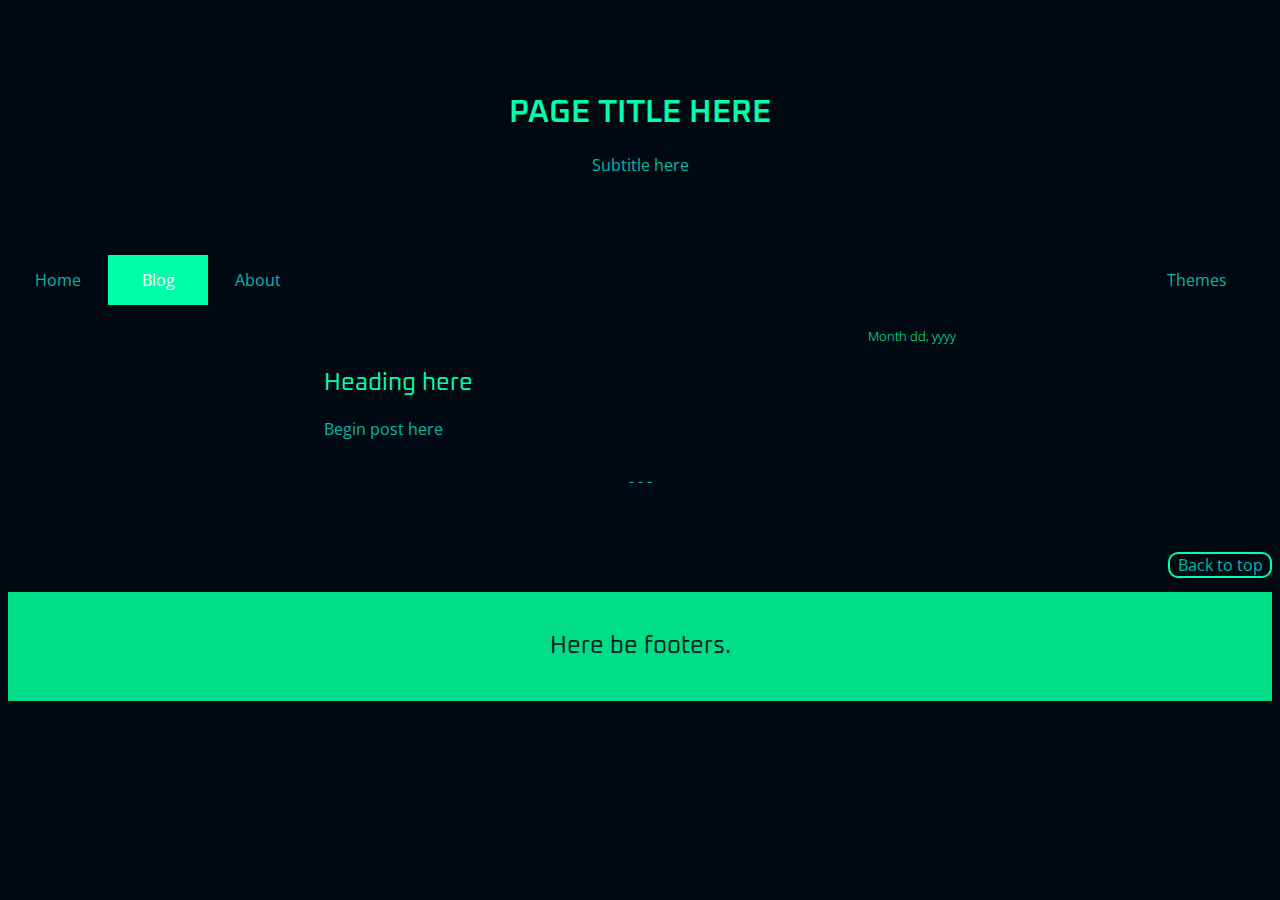
<file: blog/template-directory/template.html>
<!DOCTYPE html>
<html>
  <head>
    <title>Tab title here</title>
    <link href="../../styles/main.css" rel="stylesheet" type="text/css">
    <script src="../../scripts/mainScript.js"></script>

    <meta name="viewport" content="width=device-width, initial-scale=1">
    
    <!-- Fonts  -->
    <link rel="preconnect" href="https://fonts.googleapis.com">
    <link rel="preconnect" href="https://fonts.gstatic.com" crossorigin>
    <link href="https://fonts.googleapis.com/css2?family=Cutive+Mono&family=Open+Sans:ital,wght@0,300;0,400;0,700;1,300;1,400;1,700&family=Oxanium:wght@200;400;600;800&display=swap" rel="stylesheet">
    <!-- Fonts End -->
    
    <style>
        
        .banner {
            background-image: none;
        }

        .blog-image {
            display: block; 
            width: 100%;
            margin-right: auto; 
            margin-left: auto;
        }
    </style>

  </head>
  <body id="body">
    <!-- "Back to top" target -->
    <div id="top"></div>

    <!-- Page titles -->
    <div class="header banner">
        <h1>Page title here</h1>
        <p>Subtitle here</p> 
    </div>

    <!-- Nav bar -->
    <ul class="nav-list">
      <li class="nav-list-item"><a href="../../index.html" class="nav-list-link">Home</a>
      <li class="nav-list-item"><a href="../../blog-catalogue.html" class="nav-list-link active">Blog</a>
      <li class="nav-list-item"><a href="../../about.html" class="nav-list-link">About</a></li>
        <!-- I omitted the </li> of the items to get rid of the spacing in between the elements. It looks weird but it works. -->
    </ul>
    <!-- theme dropdown -->
    <div class="theme-container">
        <div class="theme-tab"><span>Themes</span></div>
        <div class="theme-buttons">
            <button onclick="setTheme('theme-electric-blueberry')" onmouseover="previewTheme('theme-electric-blueberry')" onmouseout="unpreviewTheme(localStorage.getItem('activeTheme'))">Electric Blueberry</button>
            <button onclick="setTheme('theme-fresh-mint')" onmouseover="previewTheme('theme-fresh-mint')" onmouseout="unpreviewTheme(localStorage.getItem('activeTheme'))">Fresh Mint</button>
            <button onclick="setTheme('theme-raspberry-jam')" onmouseover="previewTheme('theme-raspberry-jam')" onmouseout="unpreviewTheme(localStorage.getItem('activeTheme'))">Raspberry Jam</button>
            <button onclick="setTheme('theme-wildberry-yoghurt')" onmouseover="previewTheme('theme-wildberry-yoghurt')" onmouseout="unpreviewTheme(localStorage.getItem('activeTheme'))">Wildberry Yoghurt</button>
            <button onclick="setTheme('theme-marmalade-tang')" onmouseover="previewTheme('theme-marmalade-tang')" onmouseout="unpreviewTheme(localStorage.getItem('activeTheme'))">Marmalade Tang</button>
            <button onclick="setTheme('theme-honey-nut')" onmouseover="previewTheme('theme-honey-nut')" onmouseout="unpreviewTheme(localStorage.getItem('activeTheme'))">Honey Nut</button>
        </div>
    </div>

    <!-- Page content -->
    <div class="body-text">
        <h5>
            Month dd, yyyy
        </h5>
        <h2>
          Heading here
        </h2>
        <p>
          Begin post here
        </p>
    </div>
    
    <!-- Three dash divder at the end of each page -->
    <div class="page-content-ender"><p style="text-align: center;">- - -</p></div>
    
    <!-- "Back to top" button -->
    <div class="back-to-top">
      <a href="#top">Back to top</a>
    </div>
    
    <!-- Footer -->
    <div class=" body-text footer">
      <h2>
        Here be footers.
      </h2>
    </div>
  </body>
</html>
</file>
<file: styles/main.css>
/* 
Colour key!

#011 bg color; 
#0d8 for large bright blocks
#ffa titles!
#0fa text
#044 element highlight bg
#088 dim borders 

*/

/* 
Font Key!
Code segments
font-family: 'Cutive Mono', monospace;

General text
font-family: 'Open Sans', sans-serif;

Titles
font-family: 'Oxanium', cursive;

*/

:root{
    --code-font: 'Cutive Mono';
    --general-font: 'Open Sans';
    --title-font: 'Oxanium';

    --text-font-size: 1rem;

    --nav-height: 50px;
    --neg-nav-height: -50px;
}

.theme-electric-blueberry{
    --bg-color: #000811;
    --bg-highlight-color: #023;
    
    --title-color: #0fa;
    --text-color: #0ba;
    --conditional-text-highlight-color: #fff;
    
    --border-color: #077;
    --border-highlight-color: #0fa;
    
    --footer-bg-color: #0d8;
    --footer-text-color: #022;
}
.theme-fresh-mint {
    --bg-color: #fdffff;
    --bg-highlight-color: #bbeedd;
    
    --title-color: #0d8;
    --text-color: #085;
    --conditional-text-highlight-color: #fff;
    
    --border-color: #0b8;
    --border-highlight-color: #0fa;
    
    --footer-bg-color: #0fa;
    --footer-text-color: #fdffff;
}
.theme-raspberry-jam {    
    --bg-color: #140008;
    --bg-highlight-color: #402;
    
    --title-color: #f58;
    --text-color: #d34;
    --conditional-text-highlight-color: #fff;
    
    --border-color: #703;
    --border-highlight-color: #a04;
    
    --footer-bg-color: #d04;
    --footer-text-color: #140008;
}
.theme-wildberry-yoghurt {
    --bg-color: #fee;
    --bg-highlight-color: #fdd;
    
    --title-color: #f79;
    --text-color: #a46;
    --conditional-text-highlight-color: #fff;
    
    --border-color: #faa;
    --border-highlight-color: #e77;
    
    --footer-bg-color: #c68;
    --footer-text-color: #fdffff;
}
.theme-marmalade-tang {
    --bg-color: #110800;
    --bg-highlight-color: #530;
    
    --title-color: #f50;
    --text-color: #f80;
    --conditional-text-highlight-color: #fff;
    
    --border-color: #840;
    --border-highlight-color: #d60;
    
    --footer-bg-color: #f60;
    --footer-text-color: #110800;
}
.theme-honey-nut {
    --bg-color: #fed;
    --bg-highlight-color: #fdb;
    
    --title-color: #fa0;
    --text-color: #a50;
    --conditional-text-highlight-color: #fff;
    
    --border-color: #eb8;
    --border-highlight-color: #fd7;
    
    --footer-bg-color: #fd7;
    --footer-text-color: #a50;
}

body {
    background-color: var(--bg-color);

    font-family: var(--general-font), sans-serif;
    color: var(--text-color);

    text-align: justify;
    font-size: 1rem;
}
h1 {
    font-size: 2rem;
    font-family: var(--title-font), cursive;
    font-weight: 600;
    text-transform: uppercase;
    color: var(--title-color);
}
h2 {
    font-size: 1.5rem;
    font-family: var(--title-font), cursive;
    font-weight: normal;
    color: var(--title-color);
}
h5 {
    text-align: right;
    font-weight: lighter;
    color: var(--title-color);
}
a {
    text-decoration: none;
}
pre {
    white-space: pre-wrap;       /* Since CSS 2.1 */
    white-space: -moz-pre-wrap;  /* Mozilla, since 1999 */
    white-space: -pre-wrap;      /* Opera 4-6 */
    white-space: -o-pre-wrap;    /* Opera 7 */
    word-wrap: break-word;       /* Internet Explorer 5.5+ */
}

/* Nav bar */
.nav-list {
    list-style-type: none;
    margin: 0;
    padding: 0;
    overflow: hidden;
    background-color: var(--bg-color);
    
    position: -webkit-sticky;
    position: sticky;
    top: 0;
    
}
.nav-list-item {
    /* float: left; */
    display: inline-block;
}
.nav-list-link {
    /* 
    padding: 10px 30px 10px 30px;
    display: inline-block;
    */
    display: block;
    width: 100px;
    /* height: 50px; */
    text-align: center;
    line-height: var(--nav-height);
    color: var(--text-color);
    text-decoration: none;
}

.nav-list-link:hover {
    background-color: var(--text-color);
    color: var(--conditional-text-highlight-color);
}
.active {
    background-color: var(--border-highlight-color);
    color: var(--conditional-text-highlight-color); /* flipping the text and bg colors for feedback */
}
/* end od Nav bar */

/* theme properties */
.theme-container {
    display: block;
    width: 150px;
    height: var(--nav-height);
    float: right;
    margin-top: var(--neg-nav-height);
    
    position: -webkit-sticky;
    position: sticky;
    top: 0;
}
.theme-tab {
    display: block;
    float: right;
    width: 150px;
    /* height: var(--nav-height); */
    text-align: center;
    line-height: var(--nav-height);
    color: var(--text-color);
}
.theme-buttons {
    display: none;
}
.theme-buttons button {
    width: 155px;
    height: 0.6 * var(--nav-height);
    text-align: left;
    line-height: var(--nav-height);
    color: var(--text-color);
    background-color: var(--bg-color);
    border: 0;
    border-left: solid 5px;
    /* border-bottom: 1px solid; */
    font: inherit;
}

.theme-buttons button.active {
    /* background-color: var(--bg-highlight-color); */
    border-color: var(--title-color);
    color: var(--title-color);
}

.theme-container:hover .theme-buttons {
    display: block;
    /* border-left: solid 5px; */
    /* border-bottom: solid 1px; */
}
.theme-tab:hover {
    background-color: var(--text-color);
    color: var(--conditional-text-highlight-color);
}
.theme-buttons button:hover {
    background-color: var(--text-color);
    color: var(--conditional-text-highlight-color);
    border-left: var(--text-color);
}

@media (max-width: 480px){
    .nav-list {
        width: 100%;
    }
    .nav-list-item {
        width: 33%;
    }
    .nav-list-link{
        width: 100%;
    }
    /* .nav-list-link a{
        width: 100%;
    } */
    .theme-container {
        margin-top: 0;
        width: 100%;
        top: 50px;
        background-color: var(--bg-color);
    }
    .theme-tab {
        width: 100%;
    }
    .theme-buttons button {
        width: 100%;
    }
}

.profile-pic {
    display: block;
    margin-top: 50px;
    margin-left: auto;
    margin-right: auto;
    width: 150px;
    border-color: var(--border-highlight-color); /* bright borders are nice */
    border-width: 5px;
    border-style: solid;
    border-radius: 25%;
}
.profile-icon {
    display: inline-block;
    margin-right: 20px;
    margin-bottom: -10px;
    width: 30px;
    border-width: 3px;
    border-style: solid;
    border-radius: 25%;
}

.header {
    text-align: center;
    /* color: var(--text-color); */
    /* margin-bottom: 65px; */
}

.banner {
    background-position: center;
    background-repeat: no-repeat;
    background-size: cover;
    
    background-color: var(--bg-color);
    /* background-blend-mode: multiply; */
    background-blend-mode: overlay;
    
    padding-top: 5%;
    padding-bottom: 5%;
}

.blog-preview-title {
    display: inline-block;
}
.blog-preview-img {
    display: block;
    margin-left: auto;
    margin-right: auto;
    width: 100%;
    height: auto;
}
.blog-preview-article{
    border-style: solid;
    border-width: 2px;
    border-color: var(--border-color);
    border-radius: 20px;
    
    margin-bottom: 20px;
    padding-left: 20px;
    padding-right: 20px;
    
    color: var(--text-color);
}
.blog-preview-article:hover {
    background-color: var(--bg-highlight-color);
    
    border-style: solid;
    border-width: 2px;
    border-color: var(--border-highlight-color);
    border-radius: 20px;
}

.body-text {
    margin-left: 25%;
    margin-right: 25%;
}
@media (max-width: 1200px){
    .body-text {
        margin-left: 20%;
        margin-right: 20%;
    }
}
@media (max-width: 1024px){
    .body-text {
        margin-left: 15%;
        margin-right: 15%;
    }
}
@media (max-width: 768px){
    .body-text {
        margin-left: 10%;
        margin-right: 10%;
    }
}
@media (max-width: 480px){
    .body-text {
        margin-left: 5%;
        margin-right: 5%;
    }
}

.code-excerpt {
    font-family: var(--code-font), monospace;
    background-color: var(--bg-highlight-color);
    
    padding: 0px;
    
    border-style: solid;
    border-width: 2px;
    border-color: var(--border-color);
    border-radius: 4px;
}

.page-content-ender {
    margin-top: 30px;
    margin-bottom: 30px;
}

.back-to-top {
    display: block;
    width: 100px;
    float: right;
    margin-top: 30px;
    
    border-width: 2px;
    border-style: solid;
    border-radius: 10px;
    border-color: var(--border-highlight-color);
    
    position: -webkit-sticky;
    position: sticky;
    bottom: 50px;

    background-color: var(--bg-color);
}
.back-to-top:hover {
    background-color: var(--border-highlight-color);
}
.back-to-top a {
    display: block;
    text-align: center;
    color: var(--text-color);
    text-decoration: none;
}
.back-to-top a:hover {
    color: var(--conditional-text-highlight-color);
}

.footer {
    background-color: var(--footer-bg-color);
    color: var(--footer-text-color);
    padding-top: 20px;
    padding-bottom: 20px;
    text-align: center;
    width: 100%;
    margin: 100px 0 0 0;
}
.footer h2 {
    color: var(--footer-text-color);
}
</file>
